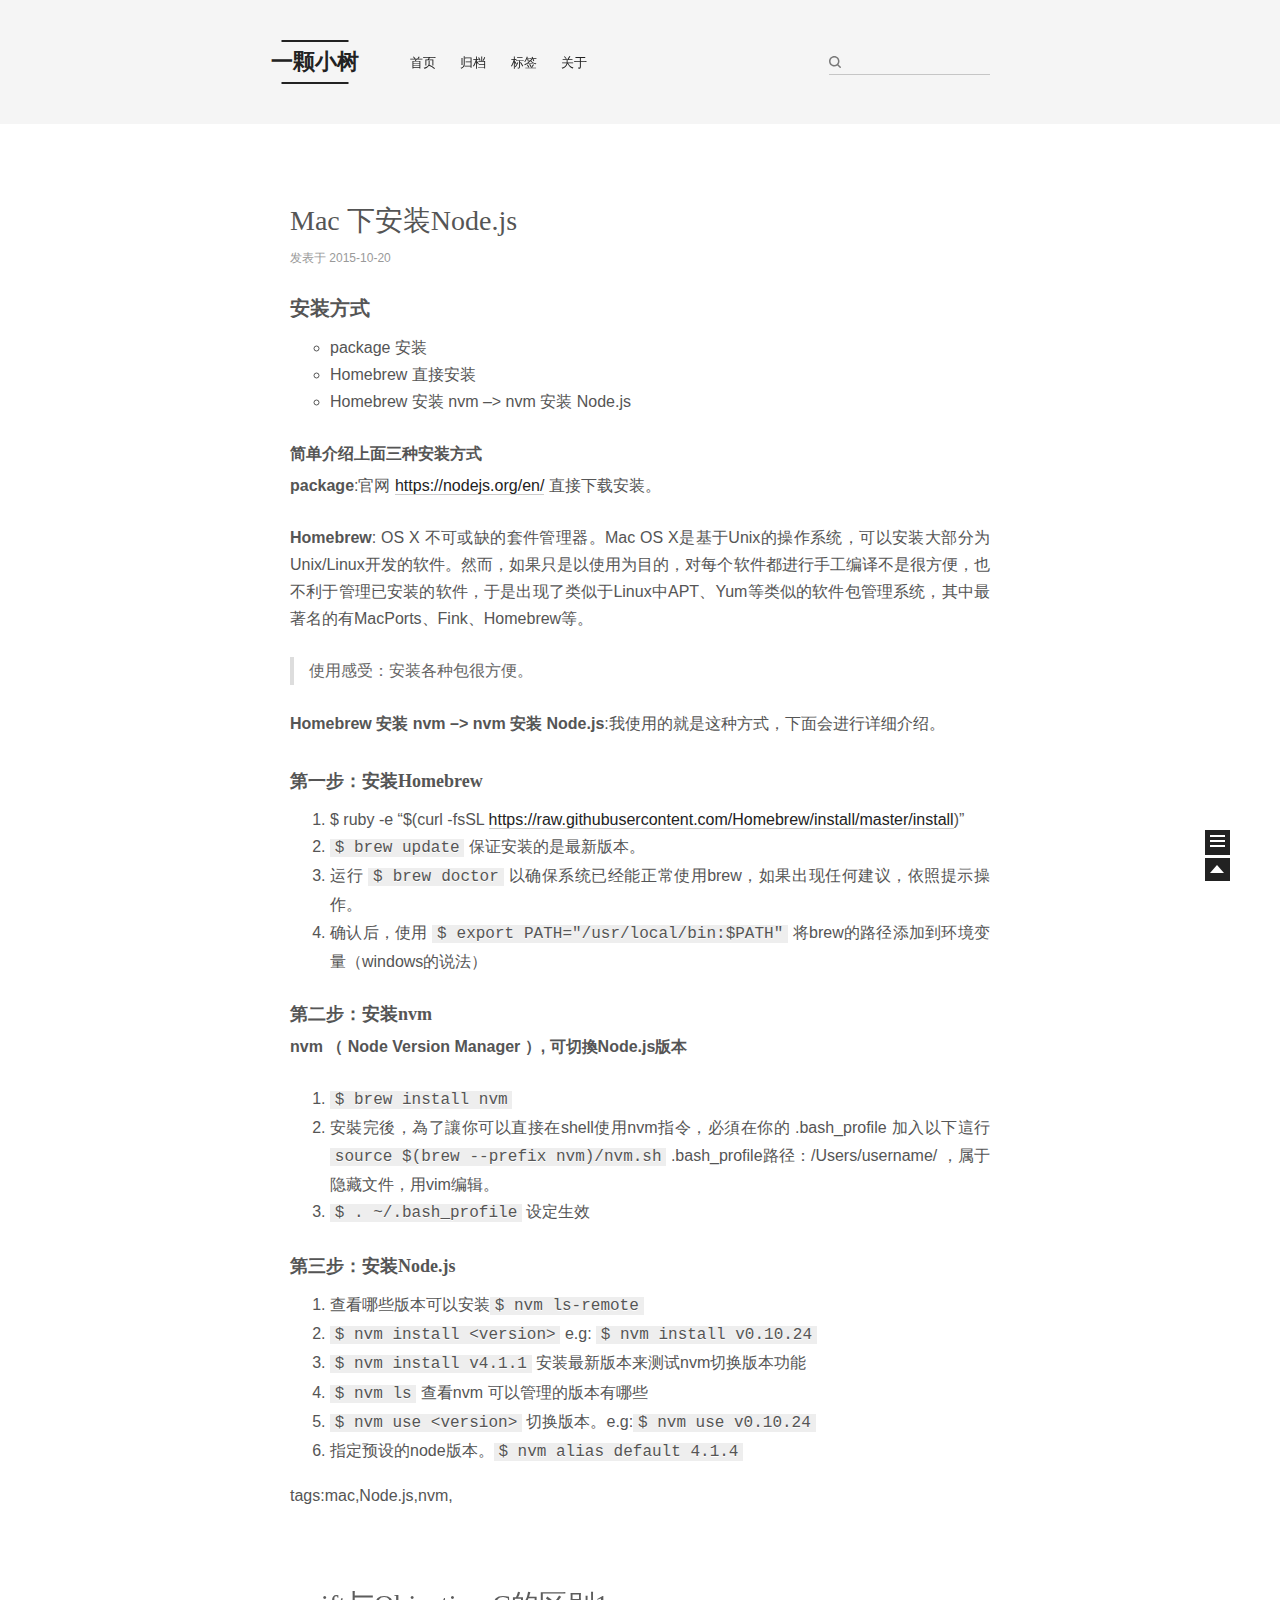
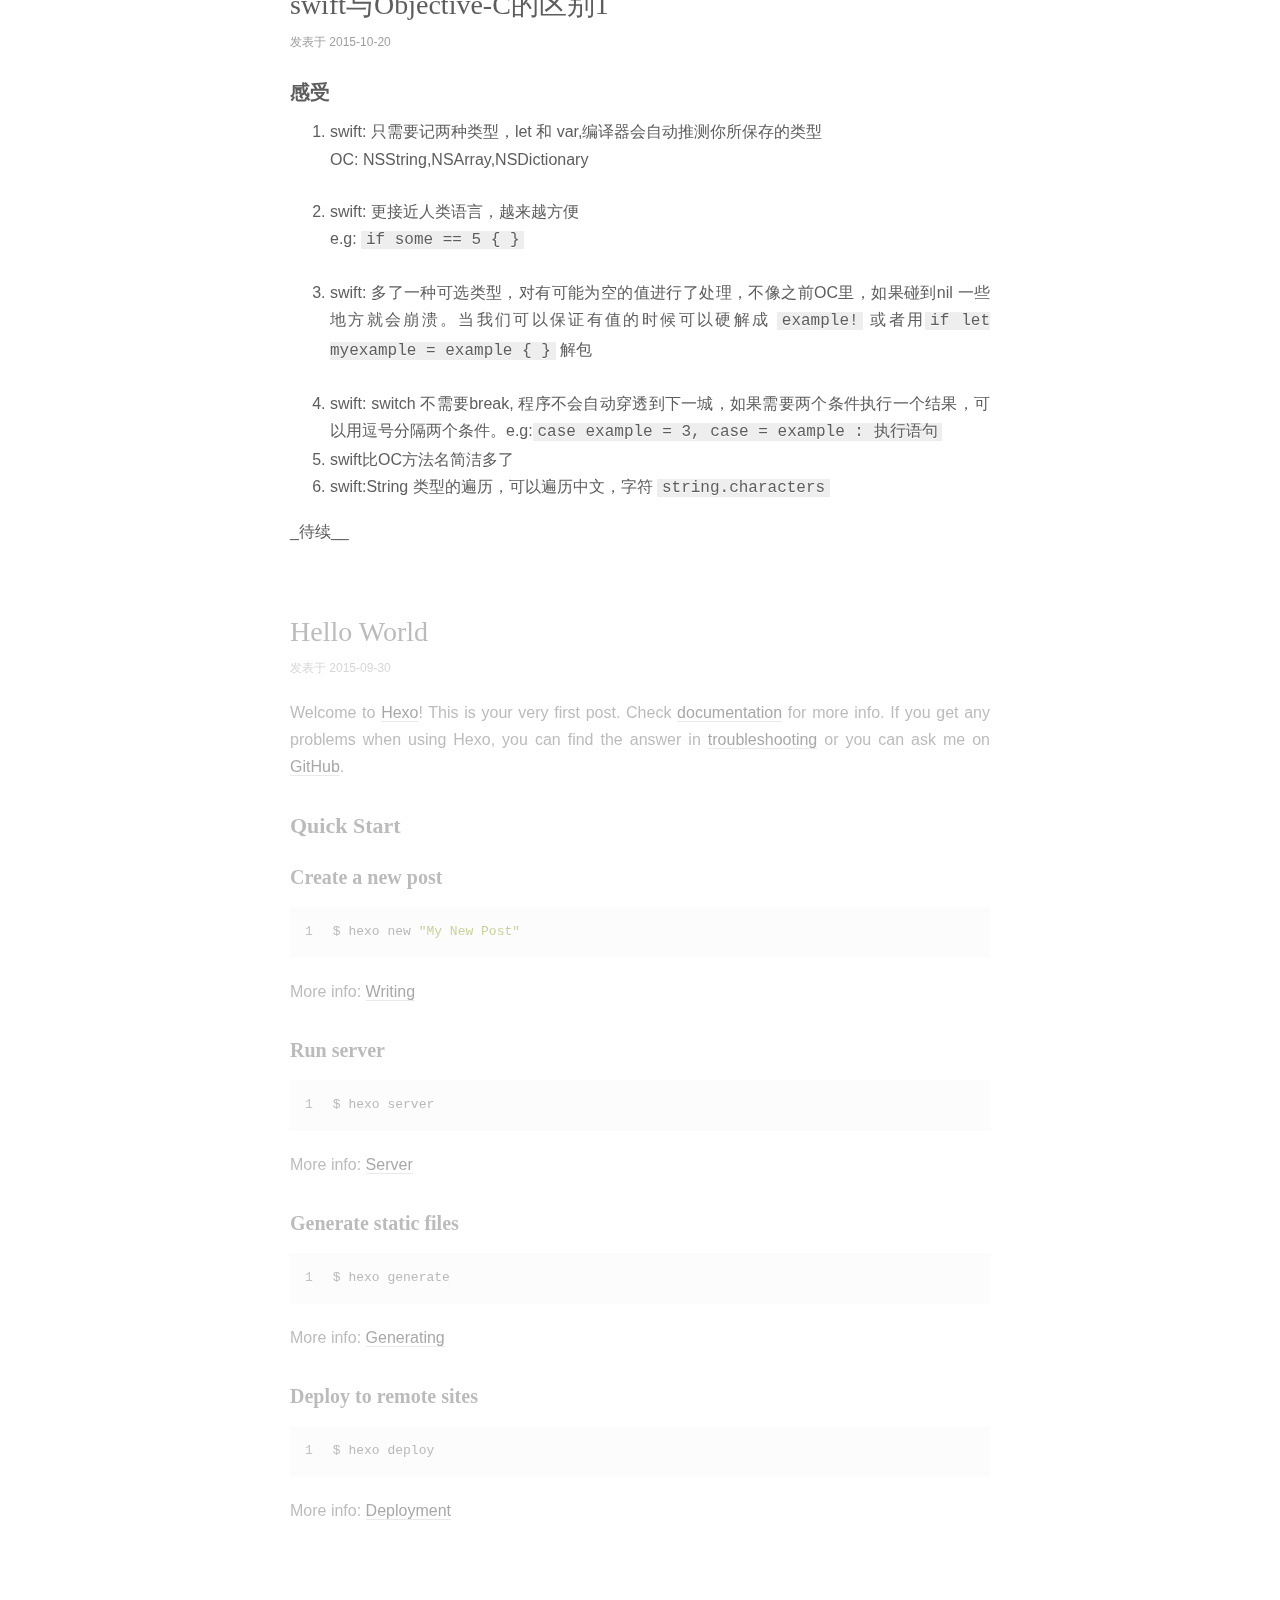
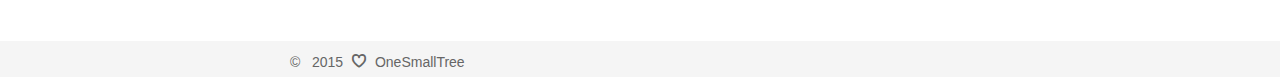
<file: index.html>
<!doctype html>
<html class="theme-next use-motion theme-next-mist">
<head>
  

<meta charset="UTF-8"/>
<meta http-equiv="X-UA-Compatible" content="IE=edge,chrome=1" />
<meta name="viewport" content="width=device-width, initial-scale=1, maximum-scale=1"/>


<meta http-equiv="Cache-Control" content="no-transform" />
<meta http-equiv="Cache-Control" content="no-siteapp" />








  <link rel="stylesheet" type="text/css" href="/vendors/fancybox/source/jquery.fancybox.css?v=2.1.5"/>




<link rel="stylesheet" type="text/css" href="/css/main.css?v=0.4.5.1"/>


    <meta name="description" content="记录，分享" />



  <meta name="keywords" content="Hexo,next" />





  <link rel="shorticon icon" type="image/x-icon" href="/favicon.ico?v=0.4.5.1" />


<meta name="description" content="记录，分享">
<meta property="og:type" content="website">
<meta property="og:title" content="一颗小树">
<meta property="og:url" content="http://yoursite.com/index.html">
<meta property="og:site_name" content="一颗小树">
<meta property="og:description" content="记录，分享">
<meta name="twitter:card" content="summary">
<meta name="twitter:title" content="一颗小树">
<meta name="twitter:description" content="记录，分享">


<script type="text/javascript" id="hexo.configuration">
  var CONFIG = {
    scheme: 'Mist',
    sidebar: 'post'
  };
</script>

  <title> 一颗小树 </title>
</head>

<body itemscope itemtype="http://schema.org/WebPage" lang="zh-Hans">

  <!--[if lte IE 8]>
  <div style=' clear: both; height: 59px; padding:0 0 0 15px; position: relative;margin:0 auto;'>
    <a href="http://windows.microsoft.com/en-US/internet-explorer/products/ie/home?ocid=ie6_countdown_bannercode">
      <img src="http://7u2nvr.com1.z0.glb.clouddn.com/picouterie.jpg" border="0" height="42" width="820"
           alt="You are using an outdated browser. For a faster, safer browsing experience, upgrade for free today or use other browser ,like chrome firefox safari."
           style='margin-left:auto;margin-right:auto;display: block;'/>
    </a>
  </div>
<![endif]-->
  



  <div class="container one-column 
   page-home 
">
    <div class="headband"></div>

    <header id="header" class="header" itemscope itemtype="http://schema.org/WPHeader">
      <div class="header-inner"><h1 class="site-meta">
  <span class="logo-line-before"><i></i></span>
  <a href="/" class="brand" rel="start">
      <span class="logo">
        <i class="icon-next-logo"></i>
      </span>
      <span class="site-title">一颗小树</span>
  </a>
  <span class="logo-line-after"><i></i></span>
</h1>

<div class="site-nav-toggle">
  <button>
    <span class="btn-bar"></span>
    <span class="btn-bar"></span>
    <span class="btn-bar"></span>
  </button>
</div>

<nav class="site-nav">
  

  
    <ul id="menu" class="menu menu-left">
      
        
        <li class="menu-item menu-item-home">
          <a href="/" rel="section">
            <i class="menu-item-icon icon-next-home"></i> <br />
            首页
          </a>
        </li>
      
        
        <li class="menu-item menu-item-archives">
          <a href="/archives" rel="section">
            <i class="menu-item-icon icon-next-archives"></i> <br />
            归档
          </a>
        </li>
      
        
        <li class="menu-item menu-item-tags">
          <a href="/tags" rel="section">
            <i class="menu-item-icon icon-next-tags"></i> <br />
            标签
          </a>
        </li>
      
        
        <li class="menu-item menu-item-about">
          <a href="/about" rel="section">
            <i class="menu-item-icon icon-next-about"></i> <br />
            关于
          </a>
        </li>
      

      
      
    </ul>
  

  
    <div class="site-search">
      
  
  <form class="site-search-form">
    <input type="text" id="st-search-input" class="st-search-input st-default-search-input" />
  </form>


<script type="text/javascript">
  (function(w,d,t,u,n,s,e){w['SwiftypeObject']=n;w[n]=w[n]||function(){
    (w[n].q=w[n].q||[]).push(arguments);};s=d.createElement(t);
    e=d.getElementsByTagName(t)[0];s.async=1;s.src=u;e.parentNode.insertBefore(s,e);
  })(window,document,'script','//s.swiftypecdn.com/install/v2/st.js','_st');

  _st('install', 'PS7CQ11iemAaKE9h5SQ5','2.0.0');
</script>



    </div>
  
</nav>

 </div>
    </header>

    <main id="main" class="main">
      <div class="main-inner">
        <div id="content" class="content"> 
  <section id="posts" class="posts-expand">
    
      

  <article class="post post-type-normal " itemscope itemtype="http://schema.org/Article">
    <header class="post-header">

      
      
        <h1 class="post-title" itemprop="name headline">
          
          
            
              <a class="post-title-link" href="/2015/10/20/第一篇文章/" itemprop="url">
                Mac 下安装Node.js
              </a>
            
          
        </h1>
      

      <div class="post-meta">
        <span class="post-time">
          发表于
          <time itemprop="dateCreated" datetime="2015-10-20T11:33:27+08:00" content="2015-10-20">
            2015-10-20
          </time>
        </span>

        

        
          
        
      </div>
    </header>

    <div class="post-body">

      
      

      
        
          <span itemprop="articleBody"><h3 id="安装方式">安装方式</h3><ul>
<li>package 安装</li>
<li>Homebrew 直接安装</li>
<li>Homebrew 安装 nvm –&gt; nvm 安装 Node.js</li>
</ul>
<h5 id="简单介绍上面三种安装方式">简单介绍上面三种安装方式</h5><p><strong>package</strong>:官网 <a href="https://nodejs.org/en/" target="_blank" rel="external">https://nodejs.org/en/</a> 直接下载安装。</p>
<p><strong>Homebrew</strong>: OS X 不可或缺的套件管理器。Mac OS X是基于Unix的操作系统，可以安装大部分为Unix/Linux开发的软件。然而，如果只是以使用为目的，对每个软件都进行手工编译不是很方便，也不利于管理已安装的软件，于是出现了类似于Linux中APT、Yum等类似的软件包管理系统，其中最著名的有MacPorts、Fink、Homebrew等。</p>
<blockquote>
<p>使用感受：安装各种包很方便。</p>
</blockquote>
<p><strong>Homebrew 安装 nvm –&gt; nvm 安装 Node.js</strong>:我使用的就是这种方式，下面会进行详细介绍。</p>
<h4 id="第一步：安装Homebrew">第一步：安装Homebrew</h4><ol>
<li>$ ruby -e “$(curl -fsSL <a href="https://raw.githubusercontent.com/Homebrew/install/master/install" target="_blank" rel="external">https://raw.githubusercontent.com/Homebrew/install/master/install</a>)”</li>
<li><code>$ brew update</code> 保证安装的是最新版本。</li>
<li>运行 <code>$ brew doctor</code> 以确保系统已经能正常使用brew，如果出现任何建议，依照提示操作。</li>
<li>确认后，使用 <code>$ export PATH=&quot;/usr/local/bin:$PATH&quot;</code> 将brew的路径添加到环境变量（windows的说法）</li>
</ol>
<h4 id="第二步：安装nvm">第二步：安装nvm</h4><p><strong>nvm （ Node Version Manager ）, 可切換Node.js版本</strong></p>
<ol>
<li><code>$ brew install nvm</code></li>
<li>安裝完後，為了讓你可以直接在shell使用nvm指令，必須在你的 .bash_profile 加入以下這行<code>source $(brew --prefix nvm)/nvm.sh</code> .bash_profile路径：/Users/username/ ，属于隐藏文件，用vim编辑。</li>
<li><code>$ . ~/.bash_profile</code> 设定生效</li>
</ol>
<h4 id="第三步：安装Node-js">第三步：安装Node.js</h4><ol>
<li>查看哪些版本可以安装<code>$ nvm ls-remote</code></li>
<li><code>$ nvm install &lt;version&gt;</code> e.g: <code>$ nvm install v0.10.24</code></li>
<li><code>$ nvm install v4.1.1</code> 安装最新版本来测试nvm切换版本功能</li>
<li><code>$ nvm ls</code> 查看nvm 可以管理的版本有哪些</li>
<li><code>$ nvm use &lt;version&gt;</code> 切换版本。e.g:<code>$ nvm use v0.10.24</code></li>
<li>指定预设的node版本。<code>$ nvm alias default 4.1.4</code></li>
</ol>
<p>tags:mac,Node.js,nvm,</p>
</span>
        
      
    </div>

    <footer class="post-footer">
      

      

      
      
        <div class="post-eof"></div>
      
    </footer>
  </article>


    
      

  <article class="post post-type-normal " itemscope itemtype="http://schema.org/Article">
    <header class="post-header">

      
      
        <h1 class="post-title" itemprop="name headline">
          
          
            
              <a class="post-title-link" href="/2015/10/20/swift与Objective-C的区别1/" itemprop="url">
                swift与Objective-C的区别1
              </a>
            
          
        </h1>
      

      <div class="post-meta">
        <span class="post-time">
          发表于
          <time itemprop="dateCreated" datetime="2015-10-20T11:32:42+08:00" content="2015-10-20">
            2015-10-20
          </time>
        </span>

        

        
          
        
      </div>
    </header>

    <div class="post-body">

      
      

      
        
          <span itemprop="articleBody"><h3 id="感受">感受</h3><ol>
<li><p>swift: 只需要记两种类型，let 和 var,编译器会自动推测你所保存的类型<br>OC: NSString,NSArray,NSDictionary</p>
</li>
<li><p>swift: 更接近人类语言，越来越方便<br>e.g: <code>if some == 5 { }</code></p>
</li>
<li><p>swift: 多了一种可选类型，对有可能为空的值进行了处理，不像之前OC里，如果碰到nil 一些地方就会崩溃。当我们可以保证有值的时候可以硬解成 <code>example!</code> 或者用<code>if let myexample = example { }</code> 解包</p>
</li>
<li>swift: switch 不需要break, 程序不会自动穿透到下一城，如果需要两个条件执行一个结果，可以用逗号分隔两个条件。e.g:<code>case example = 3, case = example : 执行语句</code></li>
<li>swift比OC方法名简洁多了</li>
<li>swift:String 类型的遍历，可以遍历中文，字符 <code>string.characters</code></li>
</ol>
<p>_待续__</p>
</span>
        
      
    </div>

    <footer class="post-footer">
      

      

      
      
        <div class="post-eof"></div>
      
    </footer>
  </article>


    
      

  <article class="post post-type-normal " itemscope itemtype="http://schema.org/Article">
    <header class="post-header">

      
      
        <h1 class="post-title" itemprop="name headline">
          
          
            
              <a class="post-title-link" href="/2015/09/30/hello-world/" itemprop="url">
                Hello World
              </a>
            
          
        </h1>
      

      <div class="post-meta">
        <span class="post-time">
          发表于
          <time itemprop="dateCreated" datetime="2015-09-30T14:57:12+08:00" content="2015-09-30">
            2015-09-30
          </time>
        </span>

        

        
          
        
      </div>
    </header>

    <div class="post-body">

      
      

      
        
          <span itemprop="articleBody"><p>Welcome to <a href="http://hexo.io/" target="_blank" rel="external">Hexo</a>! This is your very first post. Check <a href="http://hexo.io/docs/" target="_blank" rel="external">documentation</a> for more info. If you get any problems when using Hexo, you can find the answer in <a href="http://hexo.io/docs/troubleshooting.html" target="_blank" rel="external">troubleshooting</a> or you can ask me on <a href="https://github.com/hexojs/hexo/issues" target="_blank" rel="external">GitHub</a>.</p>
<h2 id="Quick_Start">Quick Start</h2><h3 id="Create_a_new_post">Create a new post</h3><figure class="highlight bash"><table><tr><td class="gutter"><pre><span class="line">1</span><br></pre></td><td class="code"><pre><span class="line">$ hexo new <span class="string">"My New Post"</span></span><br></pre></td></tr></table></figure>
<p>More info: <a href="http://hexo.io/docs/writing.html" target="_blank" rel="external">Writing</a></p>
<h3 id="Run_server">Run server</h3><figure class="highlight bash"><table><tr><td class="gutter"><pre><span class="line">1</span><br></pre></td><td class="code"><pre><span class="line">$ hexo server</span><br></pre></td></tr></table></figure>
<p>More info: <a href="http://hexo.io/docs/server.html" target="_blank" rel="external">Server</a></p>
<h3 id="Generate_static_files">Generate static files</h3><figure class="highlight bash"><table><tr><td class="gutter"><pre><span class="line">1</span><br></pre></td><td class="code"><pre><span class="line">$ hexo generate</span><br></pre></td></tr></table></figure>
<p>More info: <a href="http://hexo.io/docs/generating.html" target="_blank" rel="external">Generating</a></p>
<h3 id="Deploy_to_remote_sites">Deploy to remote sites</h3><figure class="highlight bash"><table><tr><td class="gutter"><pre><span class="line">1</span><br></pre></td><td class="code"><pre><span class="line">$ hexo deploy</span><br></pre></td></tr></table></figure>
<p>More info: <a href="http://hexo.io/docs/deployment.html" target="_blank" rel="external">Deployment</a></p>
</span>
        
      
    </div>

    <footer class="post-footer">
      

      

      
      
        <div class="post-eof"></div>
      
    </footer>
  </article>


    
  </section>

  
 </div>

        

        
      </div>

      
  
  <div class="sidebar-toggle">
    <div class="sidebar-toggle-line-wrap">
      <span class="sidebar-toggle-line sidebar-toggle-line-first"></span>
      <span class="sidebar-toggle-line sidebar-toggle-line-middle"></span>
      <span class="sidebar-toggle-line sidebar-toggle-line-last"></span>
    </div>
  </div>

  <aside id="sidebar" class="sidebar">
    <div class="sidebar-inner">

      

      <section class="site-overview">
        <div class="site-author motion-element" itemprop="author" itemscope itemtype="http://schema.org/Person">
          <img class="site-author-image" src="/uploads/images/avatar.png" alt="OneSmallTree" itemprop="image"/>
          <p class="site-author-name" itemprop="name">OneSmallTree</p>
        </div>
        <p class="site-description motion-element" itemprop="description">记录，分享</p>
        <nav class="site-state motion-element">
          <div class="site-state-item site-state-posts">
            <a href="/archives">
              <span class="site-state-item-count">3</span>
              <span class="site-state-item-name">日志</span>
            </a>
          </div>

          <div class="site-state-item site-state-categories">
            
              <span class="site-state-item-count">0</span>
              <span class="site-state-item-name">分类</span>
              
          </div>

          <div class="site-state-item site-state-tags">
            <a href="/tags">
              <span class="site-state-item-count">0</span>
              <span class="site-state-item-name">标签</span>
              </a>
          </div>

        </nav>

        

        <div class="links-of-author motion-element">
          
        </div>

        
        

        <div class="links-of-author motion-element">
          
        </div>

      </section>

      

    </div>
  </aside>


    </main>

    <footer id="footer" class="footer">
      <div class="footer-inner"> <div class="copyright" >
  
  &copy; &nbsp; 
  <span itemprop="copyrightYear">2015</span>
  <span class="with-love">
    <i class="icon-next-heart"></i>
  </span>
  <span class="author" itemprop="copyrightHolder">OneSmallTree</span>
</div>

<div class="powered-by">
  由 <a class="theme-link" href="http://hexo.io">Hexo</a> 强力驱动
</div>

<div class="theme-info">
  主题 -
  <a class="theme-link" href="https://github.com/iissnan/hexo-theme-next">
    NexT.Mist
  </a>
</div>


 </div>
    </footer>

    <div class="back-to-top"></div>
  </div>

  <script type="text/javascript" src="/vendors/jquery/index.js?v=2.1.3"></script>

  
  
  
    
    

  


  
  
  <script type="text/javascript" src="/vendors/fancybox/source/jquery.fancybox.pack.js"></script>
  <script type="text/javascript" src="/js/fancy-box.js?v=0.4.5.1"></script>


  <script type="text/javascript" src="/js/helpers.js?v=0.4.5.1"></script>
  

  <script type="text/javascript" src="/vendors/velocity/velocity.min.js"></script>
  <script type="text/javascript" src="/vendors/velocity/velocity.ui.min.js"></script>

  <script type="text/javascript" src="/js/motion_global.js?v=0.4.5.1" id="motion.global"></script>




  <script type="text/javascript" src="/js/nav-toggle.js?v=0.4.5.1"></script>
  <script type="text/javascript" src="/vendors/fastclick/lib/fastclick.min.js?v=1.0.6"></script>

  

  <script type="text/javascript">
    $(document).ready(function () {
      if (CONFIG.sidebar === 'always') {
        displaySidebar();
      }
      if (isMobile()) {
        FastClick.attach(document.body);
      }
    });
  </script>

  

  
  

  
  <script type="text/javascript" src="/js/lazyload.js"></script>
  <script type="text/javascript">
    $(function () {
      $("#posts").find('img').lazyload({
        placeholder: "/images/loading.gif",
        effect: "fadeIn"
      });
    });
  </script>
</body>
</html>
</file>
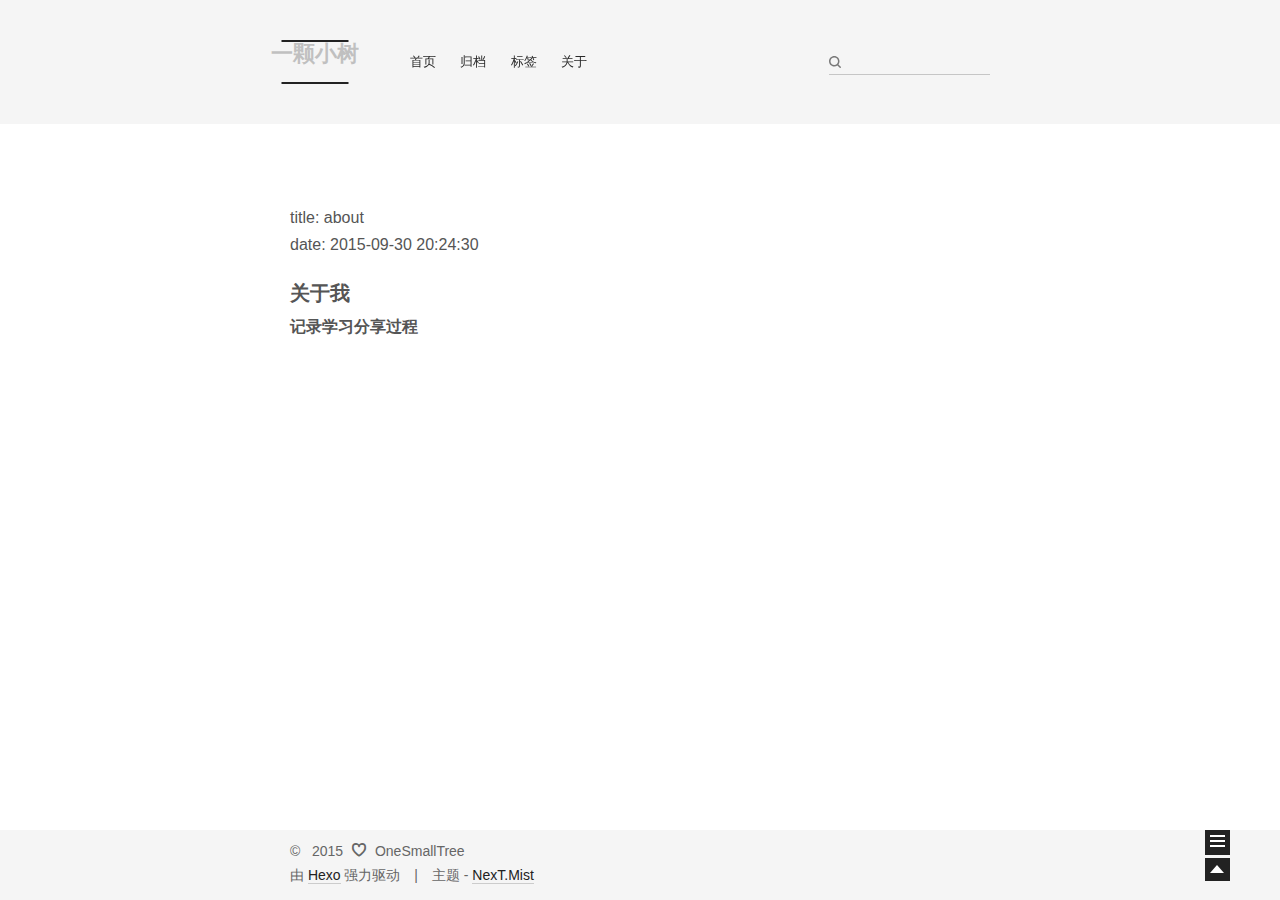
<file: about/index.html>
<!doctype html>
<html class="theme-next use-motion theme-next-mist">
<head>
  

<meta charset="UTF-8"/>
<meta http-equiv="X-UA-Compatible" content="IE=edge,chrome=1" />
<meta name="viewport" content="width=device-width, initial-scale=1, maximum-scale=1"/>


<meta http-equiv="Cache-Control" content="no-transform" />
<meta http-equiv="Cache-Control" content="no-siteapp" />








  <link rel="stylesheet" type="text/css" href="/vendors/fancybox/source/jquery.fancybox.css?v=2.1.5"/>




<link rel="stylesheet" type="text/css" href="/css/main.css?v=0.4.5.1"/>


    <meta name="description" content="记录，分享" />



  <meta name="keywords" content="Hexo,next" />





  <link rel="shorticon icon" type="image/x-icon" href="/favicon.ico?v=0.4.5.1" />


<meta name="description" content="title: aboutdate: 2015-09-30 20:24:30
关于我记录学习分享过程">
<meta property="og:type" content="website">
<meta property="og:title" content="一颗小树">
<meta property="og:url" content="http://yoursite.com/about/index.html">
<meta property="og:site_name" content="一颗小树">
<meta property="og:description" content="title: aboutdate: 2015-09-30 20:24:30
关于我记录学习分享过程">
<meta property="og:updated_time" content="2015-09-30T13:42:41.000Z">
<meta name="twitter:card" content="summary">
<meta name="twitter:title" content="一颗小树">
<meta name="twitter:description" content="title: aboutdate: 2015-09-30 20:24:30
关于我记录学习分享过程">


<script type="text/javascript" id="hexo.configuration">
  var CONFIG = {
    scheme: 'Mist',
    sidebar: 'post'
  };
</script>

  <title>
  

  
     | 一颗小树
  
</title>
</head>

<body itemscope itemtype="http://schema.org/WebPage" lang="zh-Hans">

  <!--[if lte IE 8]>
  <div style=' clear: both; height: 59px; padding:0 0 0 15px; position: relative;margin:0 auto;'>
    <a href="http://windows.microsoft.com/en-US/internet-explorer/products/ie/home?ocid=ie6_countdown_bannercode">
      <img src="http://7u2nvr.com1.z0.glb.clouddn.com/picouterie.jpg" border="0" height="42" width="820"
           alt="You are using an outdated browser. For a faster, safer browsing experience, upgrade for free today or use other browser ,like chrome firefox safari."
           style='margin-left:auto;margin-right:auto;display: block;'/>
    </a>
  </div>
<![endif]-->
  



  <div class="container one-column ">
    <div class="headband"></div>

    <header id="header" class="header" itemscope itemtype="http://schema.org/WPHeader">
      <div class="header-inner"><h1 class="site-meta">
  <span class="logo-line-before"><i></i></span>
  <a href="/" class="brand" rel="start">
      <span class="logo">
        <i class="icon-next-logo"></i>
      </span>
      <span class="site-title">一颗小树</span>
  </a>
  <span class="logo-line-after"><i></i></span>
</h1>

<div class="site-nav-toggle">
  <button>
    <span class="btn-bar"></span>
    <span class="btn-bar"></span>
    <span class="btn-bar"></span>
  </button>
</div>

<nav class="site-nav">
  

  
    <ul id="menu" class="menu menu-left">
      
        
        <li class="menu-item menu-item-home">
          <a href="/" rel="section">
            <i class="menu-item-icon icon-next-home"></i> <br />
            首页
          </a>
        </li>
      
        
        <li class="menu-item menu-item-archives">
          <a href="/archives" rel="section">
            <i class="menu-item-icon icon-next-archives"></i> <br />
            归档
          </a>
        </li>
      
        
        <li class="menu-item menu-item-tags">
          <a href="/tags" rel="section">
            <i class="menu-item-icon icon-next-tags"></i> <br />
            标签
          </a>
        </li>
      
        
        <li class="menu-item menu-item-about">
          <a href="/about" rel="section">
            <i class="menu-item-icon icon-next-about"></i> <br />
            关于
          </a>
        </li>
      

      
      
    </ul>
  

  
    <div class="site-search">
      
  
  <form class="site-search-form">
    <input type="text" id="st-search-input" class="st-search-input st-default-search-input" />
  </form>


<script type="text/javascript">
  (function(w,d,t,u,n,s,e){w['SwiftypeObject']=n;w[n]=w[n]||function(){
    (w[n].q=w[n].q||[]).push(arguments);};s=d.createElement(t);
    e=d.getElementsByTagName(t)[0];s.async=1;s.src=u;e.parentNode.insertBefore(s,e);
  })(window,document,'script','//s.swiftypecdn.com/install/v2/st.js','_st');

  _st('install', 'PS7CQ11iemAaKE9h5SQ5','2.0.0');
</script>



    </div>
  
</nav>

 </div>
    </header>

    <main id="main" class="main">
      <div class="main-inner">
        <div id="content" class="content"> 

  <div id="posts" class="posts-expand">
    
    
      <p>title: about<br>date: 2015-09-30 20:24:30</p>
<h3 id="关于我">关于我</h3><p><strong>记录学习分享过程</strong></p>

    
  </div>

 </div>

        

        
          <div class="comments" id="comments">
            
          </div>
        
      </div>

      
  
  <div class="sidebar-toggle">
    <div class="sidebar-toggle-line-wrap">
      <span class="sidebar-toggle-line sidebar-toggle-line-first"></span>
      <span class="sidebar-toggle-line sidebar-toggle-line-middle"></span>
      <span class="sidebar-toggle-line sidebar-toggle-line-last"></span>
    </div>
  </div>

  <aside id="sidebar" class="sidebar">
    <div class="sidebar-inner">

      

      <section class="site-overview">
        <div class="site-author motion-element" itemprop="author" itemscope itemtype="http://schema.org/Person">
          <img class="site-author-image" src="/uploads/images/avatar.png" alt="OneSmallTree" itemprop="image"/>
          <p class="site-author-name" itemprop="name">OneSmallTree</p>
        </div>
        <p class="site-description motion-element" itemprop="description">记录，分享</p>
        <nav class="site-state motion-element">
          <div class="site-state-item site-state-posts">
            <a href="/archives">
              <span class="site-state-item-count">3</span>
              <span class="site-state-item-name">日志</span>
            </a>
          </div>

          <div class="site-state-item site-state-categories">
            
              <span class="site-state-item-count">0</span>
              <span class="site-state-item-name">分类</span>
              
          </div>

          <div class="site-state-item site-state-tags">
            <a href="/tags">
              <span class="site-state-item-count">0</span>
              <span class="site-state-item-name">标签</span>
              </a>
          </div>

        </nav>

        

        <div class="links-of-author motion-element">
          
        </div>

        
        

        <div class="links-of-author motion-element">
          
        </div>

      </section>

      

    </div>
  </aside>


    </main>

    <footer id="footer" class="footer">
      <div class="footer-inner"> <div class="copyright" >
  
  &copy; &nbsp; 
  <span itemprop="copyrightYear">2015</span>
  <span class="with-love">
    <i class="icon-next-heart"></i>
  </span>
  <span class="author" itemprop="copyrightHolder">OneSmallTree</span>
</div>

<div class="powered-by">
  由 <a class="theme-link" href="http://hexo.io">Hexo</a> 强力驱动
</div>

<div class="theme-info">
  主题 -
  <a class="theme-link" href="https://github.com/iissnan/hexo-theme-next">
    NexT.Mist
  </a>
</div>


 </div>
    </footer>

    <div class="back-to-top"></div>
  </div>

  <script type="text/javascript" src="/vendors/jquery/index.js?v=2.1.3"></script>

  
  
  
    
    

  


  
  
  <script type="text/javascript" src="/vendors/fancybox/source/jquery.fancybox.pack.js"></script>
  <script type="text/javascript" src="/js/fancy-box.js?v=0.4.5.1"></script>


  <script type="text/javascript" src="/js/helpers.js?v=0.4.5.1"></script>
  

  <script type="text/javascript" src="/vendors/velocity/velocity.min.js"></script>
  <script type="text/javascript" src="/vendors/velocity/velocity.ui.min.js"></script>

  <script type="text/javascript" src="/js/motion_global.js?v=0.4.5.1" id="motion.global"></script>




  <script type="text/javascript" src="/js/nav-toggle.js?v=0.4.5.1"></script>
  <script type="text/javascript" src="/vendors/fastclick/lib/fastclick.min.js?v=1.0.6"></script>

  

  <script type="text/javascript">
    $(document).ready(function () {
      if (CONFIG.sidebar === 'always') {
        displaySidebar();
      }
      if (isMobile()) {
        FastClick.attach(document.body);
      }
    });
  </script>

  

  
  

  
  <script type="text/javascript" src="/js/lazyload.js"></script>
  <script type="text/javascript">
    $(function () {
      $("#posts").find('img').lazyload({
        placeholder: "/images/loading.gif",
        effect: "fadeIn"
      });
    });
  </script>
</body>
</html>
</file>
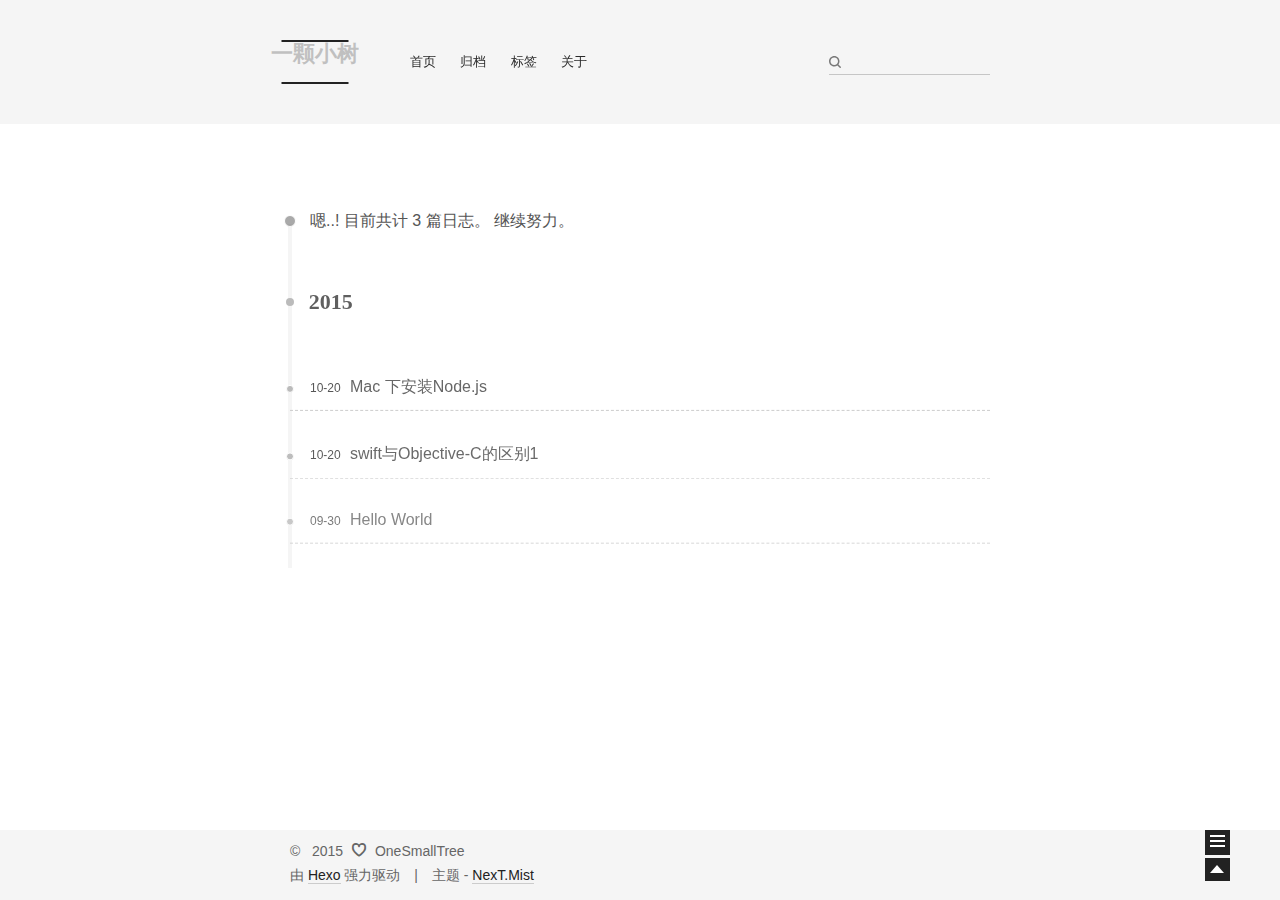
<file: archives/index.html>
<!doctype html>
<html class="theme-next use-motion theme-next-mist">
<head>
  

<meta charset="UTF-8"/>
<meta http-equiv="X-UA-Compatible" content="IE=edge,chrome=1" />
<meta name="viewport" content="width=device-width, initial-scale=1, maximum-scale=1"/>


<meta http-equiv="Cache-Control" content="no-transform" />
<meta http-equiv="Cache-Control" content="no-siteapp" />








  <link rel="stylesheet" type="text/css" href="/vendors/fancybox/source/jquery.fancybox.css?v=2.1.5"/>




<link rel="stylesheet" type="text/css" href="/css/main.css?v=0.4.5.1"/>


    <meta name="description" content="记录，分享" />



  <meta name="keywords" content="Hexo,next" />





  <link rel="shorticon icon" type="image/x-icon" href="/favicon.ico?v=0.4.5.1" />


<meta name="description" content="记录，分享">
<meta property="og:type" content="website">
<meta property="og:title" content="一颗小树">
<meta property="og:url" content="http://yoursite.com/archives/index.html">
<meta property="og:site_name" content="一颗小树">
<meta property="og:description" content="记录，分享">
<meta name="twitter:card" content="summary">
<meta name="twitter:title" content="一颗小树">
<meta name="twitter:description" content="记录，分享">


<script type="text/javascript" id="hexo.configuration">
  var CONFIG = {
    scheme: 'Mist',
    sidebar: 'post'
  };
</script>

  <title> 归档 | 一颗小树 </title>
</head>

<body itemscope itemtype="http://schema.org/WebPage" lang="zh-Hans">

  <!--[if lte IE 8]>
  <div style=' clear: both; height: 59px; padding:0 0 0 15px; position: relative;margin:0 auto;'>
    <a href="http://windows.microsoft.com/en-US/internet-explorer/products/ie/home?ocid=ie6_countdown_bannercode">
      <img src="http://7u2nvr.com1.z0.glb.clouddn.com/picouterie.jpg" border="0" height="42" width="820"
           alt="You are using an outdated browser. For a faster, safer browsing experience, upgrade for free today or use other browser ,like chrome firefox safari."
           style='margin-left:auto;margin-right:auto;display: block;'/>
    </a>
  </div>
<![endif]-->
  



  <div class="container one-column  page-archive ">
    <div class="headband"></div>

    <header id="header" class="header" itemscope itemtype="http://schema.org/WPHeader">
      <div class="header-inner"><h1 class="site-meta">
  <span class="logo-line-before"><i></i></span>
  <a href="/" class="brand" rel="start">
      <span class="logo">
        <i class="icon-next-logo"></i>
      </span>
      <span class="site-title">一颗小树</span>
  </a>
  <span class="logo-line-after"><i></i></span>
</h1>

<div class="site-nav-toggle">
  <button>
    <span class="btn-bar"></span>
    <span class="btn-bar"></span>
    <span class="btn-bar"></span>
  </button>
</div>

<nav class="site-nav">
  

  
    <ul id="menu" class="menu menu-left">
      
        
        <li class="menu-item menu-item-home">
          <a href="/" rel="section">
            <i class="menu-item-icon icon-next-home"></i> <br />
            首页
          </a>
        </li>
      
        
        <li class="menu-item menu-item-archives">
          <a href="/archives" rel="section">
            <i class="menu-item-icon icon-next-archives"></i> <br />
            归档
          </a>
        </li>
      
        
        <li class="menu-item menu-item-tags">
          <a href="/tags" rel="section">
            <i class="menu-item-icon icon-next-tags"></i> <br />
            标签
          </a>
        </li>
      
        
        <li class="menu-item menu-item-about">
          <a href="/about" rel="section">
            <i class="menu-item-icon icon-next-about"></i> <br />
            关于
          </a>
        </li>
      

      
      
    </ul>
  

  
    <div class="site-search">
      
  
  <form class="site-search-form">
    <input type="text" id="st-search-input" class="st-search-input st-default-search-input" />
  </form>


<script type="text/javascript">
  (function(w,d,t,u,n,s,e){w['SwiftypeObject']=n;w[n]=w[n]||function(){
    (w[n].q=w[n].q||[]).push(arguments);};s=d.createElement(t);
    e=d.getElementsByTagName(t)[0];s.async=1;s.src=u;e.parentNode.insertBefore(s,e);
  })(window,document,'script','//s.swiftypecdn.com/install/v2/st.js','_st');

  _st('install', 'PS7CQ11iemAaKE9h5SQ5','2.0.0');
</script>



    </div>
  
</nav>

 </div>
    </header>

    <main id="main" class="main">
      <div class="main-inner">
        <div id="content" class="content"> 

  <section id="posts" class="posts-collapse">
    <span class="archive-move-on"></span>

    <span class="archive-page-counter">
      
      
      
        
      
      嗯..! 目前共计 3 篇日志。 继续努力。
    </span>

    

      
      
      

      
        
        <div class="collection-title">
          <h2 class="archive-year motion-element" id="archive-year-2015">2015</h2>
        </div>
      
      

      

  <article class="post post-type-normal"itemscope itemtype="http://schema.org/Article">
    <header class="post-header">

      <h1 class="post-title">
        
            <a class="post-title-link" href="/2015/10/20/第一篇文章/" itemprop="url">
              <span itemprop="name">Mac 下安装Node.js</span>
            </a>
        
      </h1>

      <div class="post-meta">
        <time class="post-time" datetime="2015-10-20T03:33:27.000Z" itemprop="dateCreated" content="2015-10-20"> 10-20 </time>
      </div>

    </header>
  </article>



    

      
      
      

      
      

      

  <article class="post post-type-normal"itemscope itemtype="http://schema.org/Article">
    <header class="post-header">

      <h1 class="post-title">
        
            <a class="post-title-link" href="/2015/10/20/swift与Objective-C的区别1/" itemprop="url">
              <span itemprop="name">swift与Objective-C的区别1</span>
            </a>
        
      </h1>

      <div class="post-meta">
        <time class="post-time" datetime="2015-10-20T03:32:42.000Z" itemprop="dateCreated" content="2015-10-20"> 10-20 </time>
      </div>

    </header>
  </article>



    

      
      
      

      
      

      

  <article class="post post-type-normal"itemscope itemtype="http://schema.org/Article">
    <header class="post-header">

      <h1 class="post-title">
        
            <a class="post-title-link" href="/2015/09/30/hello-world/" itemprop="url">
              <span itemprop="name">Hello World</span>
            </a>
        
      </h1>

      <div class="post-meta">
        <time class="post-time" datetime="2015-09-30T06:57:12.000Z" itemprop="dateCreated" content="2015-09-30"> 09-30 </time>
      </div>

    </header>
  </article>



    

  </section>

  

 </div>

        

        
      </div>

      
  
  <div class="sidebar-toggle">
    <div class="sidebar-toggle-line-wrap">
      <span class="sidebar-toggle-line sidebar-toggle-line-first"></span>
      <span class="sidebar-toggle-line sidebar-toggle-line-middle"></span>
      <span class="sidebar-toggle-line sidebar-toggle-line-last"></span>
    </div>
  </div>

  <aside id="sidebar" class="sidebar">
    <div class="sidebar-inner">

      

      <section class="site-overview">
        <div class="site-author motion-element" itemprop="author" itemscope itemtype="http://schema.org/Person">
          <img class="site-author-image" src="/uploads/images/avatar.png" alt="OneSmallTree" itemprop="image"/>
          <p class="site-author-name" itemprop="name">OneSmallTree</p>
        </div>
        <p class="site-description motion-element" itemprop="description">记录，分享</p>
        <nav class="site-state motion-element">
          <div class="site-state-item site-state-posts">
            <a href="/archives">
              <span class="site-state-item-count">3</span>
              <span class="site-state-item-name">日志</span>
            </a>
          </div>

          <div class="site-state-item site-state-categories">
            
              <span class="site-state-item-count">0</span>
              <span class="site-state-item-name">分类</span>
              
          </div>

          <div class="site-state-item site-state-tags">
            <a href="/tags">
              <span class="site-state-item-count">0</span>
              <span class="site-state-item-name">标签</span>
              </a>
          </div>

        </nav>

        

        <div class="links-of-author motion-element">
          
        </div>

        
        

        <div class="links-of-author motion-element">
          
        </div>

      </section>

      

    </div>
  </aside>


    </main>

    <footer id="footer" class="footer">
      <div class="footer-inner"> <div class="copyright" >
  
  &copy; &nbsp; 
  <span itemprop="copyrightYear">2015</span>
  <span class="with-love">
    <i class="icon-next-heart"></i>
  </span>
  <span class="author" itemprop="copyrightHolder">OneSmallTree</span>
</div>

<div class="powered-by">
  由 <a class="theme-link" href="http://hexo.io">Hexo</a> 强力驱动
</div>

<div class="theme-info">
  主题 -
  <a class="theme-link" href="https://github.com/iissnan/hexo-theme-next">
    NexT.Mist
  </a>
</div>


 </div>
    </footer>

    <div class="back-to-top"></div>
  </div>

  <script type="text/javascript" src="/vendors/jquery/index.js?v=2.1.3"></script>

  
  
  
    <script type="text/javascript">
      postMotionOptions = {stagger: 100, drag: true};
    </script>
  

  
    
    

  


  
  
  <script type="text/javascript" src="/vendors/fancybox/source/jquery.fancybox.pack.js"></script>
  <script type="text/javascript" src="/js/fancy-box.js?v=0.4.5.1"></script>


  <script type="text/javascript" src="/js/helpers.js?v=0.4.5.1"></script>
  

  <script type="text/javascript" src="/vendors/velocity/velocity.min.js"></script>
  <script type="text/javascript" src="/vendors/velocity/velocity.ui.min.js"></script>

  <script type="text/javascript" src="/js/motion_global.js?v=0.4.5.1" id="motion.global"></script>




  <script type="text/javascript" src="/js/nav-toggle.js?v=0.4.5.1"></script>
  <script type="text/javascript" src="/vendors/fastclick/lib/fastclick.min.js?v=1.0.6"></script>

  
  
    <script type="text/javascript" id="motion.page.archive">
      $('.archive-year').velocity('transition.slideLeftIn');
    </script>
  


  <script type="text/javascript">
    $(document).ready(function () {
      if (CONFIG.sidebar === 'always') {
        displaySidebar();
      }
      if (isMobile()) {
        FastClick.attach(document.body);
      }
    });
  </script>

  

  
  

  
  <script type="text/javascript" src="/js/lazyload.js"></script>
  <script type="text/javascript">
    $(function () {
      $("#posts").find('img').lazyload({
        placeholder: "/images/loading.gif",
        effect: "fadeIn"
      });
    });
  </script>
</body>
</html>
</file>
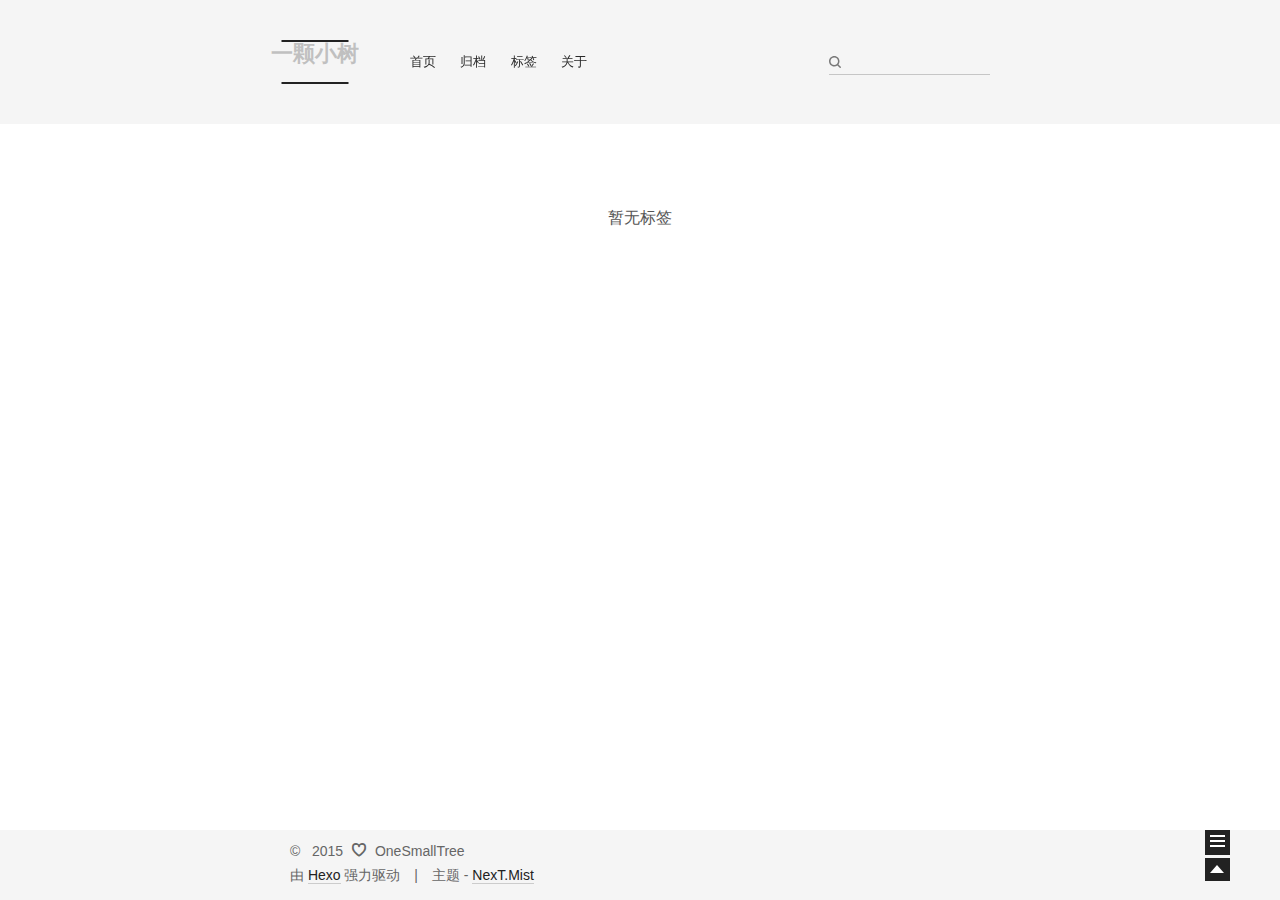
<file: tags/index.html>
<!doctype html>
<html class="theme-next use-motion theme-next-mist">
<head>
  

<meta charset="UTF-8"/>
<meta http-equiv="X-UA-Compatible" content="IE=edge,chrome=1" />
<meta name="viewport" content="width=device-width, initial-scale=1, maximum-scale=1"/>


<meta http-equiv="Cache-Control" content="no-transform" />
<meta http-equiv="Cache-Control" content="no-siteapp" />








  <link rel="stylesheet" type="text/css" href="/vendors/fancybox/source/jquery.fancybox.css?v=2.1.5"/>




<link rel="stylesheet" type="text/css" href="/css/main.css?v=0.4.5.1"/>


    <meta name="description" content="记录，分享" />



  <meta name="keywords" content="Hexo,next" />





  <link rel="shorticon icon" type="image/x-icon" href="/favicon.ico?v=0.4.5.1" />


<meta name="description" content="记录，分享">
<meta property="og:type" content="website">
<meta property="og:title" content="tags">
<meta property="og:url" content="http://yoursite.com/tags/index.html">
<meta property="og:site_name" content="一颗小树">
<meta property="og:description" content="记录，分享">
<meta property="og:updated_time" content="2015-09-30T12:22:30.000Z">
<meta name="twitter:card" content="summary">
<meta name="twitter:title" content="tags">
<meta name="twitter:description" content="记录，分享">


<script type="text/javascript" id="hexo.configuration">
  var CONFIG = {
    scheme: 'Mist',
    sidebar: 'post'
  };
</script>

  <title>
  

  
    标签 | 一颗小树
  
</title>
</head>

<body itemscope itemtype="http://schema.org/WebPage" lang="zh-Hans">

  <!--[if lte IE 8]>
  <div style=' clear: both; height: 59px; padding:0 0 0 15px; position: relative;margin:0 auto;'>
    <a href="http://windows.microsoft.com/en-US/internet-explorer/products/ie/home?ocid=ie6_countdown_bannercode">
      <img src="http://7u2nvr.com1.z0.glb.clouddn.com/picouterie.jpg" border="0" height="42" width="820"
           alt="You are using an outdated browser. For a faster, safer browsing experience, upgrade for free today or use other browser ,like chrome firefox safari."
           style='margin-left:auto;margin-right:auto;display: block;'/>
    </a>
  </div>
<![endif]-->
  



  <div class="container one-column ">
    <div class="headband"></div>

    <header id="header" class="header" itemscope itemtype="http://schema.org/WPHeader">
      <div class="header-inner"><h1 class="site-meta">
  <span class="logo-line-before"><i></i></span>
  <a href="/" class="brand" rel="start">
      <span class="logo">
        <i class="icon-next-logo"></i>
      </span>
      <span class="site-title">一颗小树</span>
  </a>
  <span class="logo-line-after"><i></i></span>
</h1>

<div class="site-nav-toggle">
  <button>
    <span class="btn-bar"></span>
    <span class="btn-bar"></span>
    <span class="btn-bar"></span>
  </button>
</div>

<nav class="site-nav">
  

  
    <ul id="menu" class="menu menu-left">
      
        
        <li class="menu-item menu-item-home">
          <a href="/" rel="section">
            <i class="menu-item-icon icon-next-home"></i> <br />
            首页
          </a>
        </li>
      
        
        <li class="menu-item menu-item-archives">
          <a href="/archives" rel="section">
            <i class="menu-item-icon icon-next-archives"></i> <br />
            归档
          </a>
        </li>
      
        
        <li class="menu-item menu-item-tags">
          <a href="/tags" rel="section">
            <i class="menu-item-icon icon-next-tags"></i> <br />
            标签
          </a>
        </li>
      
        
        <li class="menu-item menu-item-about">
          <a href="/about" rel="section">
            <i class="menu-item-icon icon-next-about"></i> <br />
            关于
          </a>
        </li>
      

      
      
    </ul>
  

  
    <div class="site-search">
      
  
  <form class="site-search-form">
    <input type="text" id="st-search-input" class="st-search-input st-default-search-input" />
  </form>


<script type="text/javascript">
  (function(w,d,t,u,n,s,e){w['SwiftypeObject']=n;w[n]=w[n]||function(){
    (w[n].q=w[n].q||[]).push(arguments);};s=d.createElement(t);
    e=d.getElementsByTagName(t)[0];s.async=1;s.src=u;e.parentNode.insertBefore(s,e);
  })(window,document,'script','//s.swiftypecdn.com/install/v2/st.js','_st');

  _st('install', 'PS7CQ11iemAaKE9h5SQ5','2.0.0');
</script>



    </div>
  
</nav>

 </div>
    </header>

    <main id="main" class="main">
      <div class="main-inner">
        <div id="content" class="content"> 

  <div id="posts" class="posts-expand">
    
    
      <div class="tag-cloud">
        <div class="tag-cloud-title">
            暂无标签
        </div>
        <div class="tag-cloud-tags">
          
        </div>
      </div>
    
  </div>

 </div>

        

        
          <div class="comments" id="comments">
            
          </div>
        
      </div>

      
  
  <div class="sidebar-toggle">
    <div class="sidebar-toggle-line-wrap">
      <span class="sidebar-toggle-line sidebar-toggle-line-first"></span>
      <span class="sidebar-toggle-line sidebar-toggle-line-middle"></span>
      <span class="sidebar-toggle-line sidebar-toggle-line-last"></span>
    </div>
  </div>

  <aside id="sidebar" class="sidebar">
    <div class="sidebar-inner">

      

      <section class="site-overview">
        <div class="site-author motion-element" itemprop="author" itemscope itemtype="http://schema.org/Person">
          <img class="site-author-image" src="/uploads/images/avatar.png" alt="OneSmallTree" itemprop="image"/>
          <p class="site-author-name" itemprop="name">OneSmallTree</p>
        </div>
        <p class="site-description motion-element" itemprop="description">记录，分享</p>
        <nav class="site-state motion-element">
          <div class="site-state-item site-state-posts">
            <a href="/archives">
              <span class="site-state-item-count">2</span>
              <span class="site-state-item-name">日志</span>
            </a>
          </div>

          <div class="site-state-item site-state-categories">
            
              <span class="site-state-item-count">0</span>
              <span class="site-state-item-name">分类</span>
              
          </div>

          <div class="site-state-item site-state-tags">
            <a href="/tags">
              <span class="site-state-item-count">0</span>
              <span class="site-state-item-name">标签</span>
              </a>
          </div>

        </nav>

        

        <div class="links-of-author motion-element">
          
        </div>

        
        

        <div class="links-of-author motion-element">
          
        </div>

      </section>

      

    </div>
  </aside>


    </main>

    <footer id="footer" class="footer">
      <div class="footer-inner"> <div class="copyright" >
  
  &copy; &nbsp; 
  <span itemprop="copyrightYear">2015</span>
  <span class="with-love">
    <i class="icon-next-heart"></i>
  </span>
  <span class="author" itemprop="copyrightHolder">OneSmallTree</span>
</div>

<div class="powered-by">
  由 <a class="theme-link" href="http://hexo.io">Hexo</a> 强力驱动
</div>

<div class="theme-info">
  主题 -
  <a class="theme-link" href="https://github.com/iissnan/hexo-theme-next">
    NexT.Mist
  </a>
</div>


 </div>
    </footer>

    <div class="back-to-top"></div>
  </div>

  <script type="text/javascript" src="/vendors/jquery/index.js?v=2.1.3"></script>

  
  
  
    
    

  


  
  
  <script type="text/javascript" src="/vendors/fancybox/source/jquery.fancybox.pack.js"></script>
  <script type="text/javascript" src="/js/fancy-box.js?v=0.4.5.1"></script>


  <script type="text/javascript" src="/js/helpers.js?v=0.4.5.1"></script>
  

  <script type="text/javascript" src="/vendors/velocity/velocity.min.js"></script>
  <script type="text/javascript" src="/vendors/velocity/velocity.ui.min.js"></script>

  <script type="text/javascript" src="/js/motion_global.js?v=0.4.5.1" id="motion.global"></script>




  <script type="text/javascript" src="/js/nav-toggle.js?v=0.4.5.1"></script>
  <script type="text/javascript" src="/vendors/fastclick/lib/fastclick.min.js?v=1.0.6"></script>

  

  <script type="text/javascript">
    $(document).ready(function () {
      if (CONFIG.sidebar === 'always') {
        displaySidebar();
      }
      if (isMobile()) {
        FastClick.attach(document.body);
      }
    });
  </script>

  

  
  

  
  <script type="text/javascript" src="/js/lazyload.js"></script>
  <script type="text/javascript">
    $(function () {
      $("#posts").find('img').lazyload({
        placeholder: "/images/loading.gif",
        effect: "fadeIn"
      });
    });
  </script>
</body>
</html>
</file>
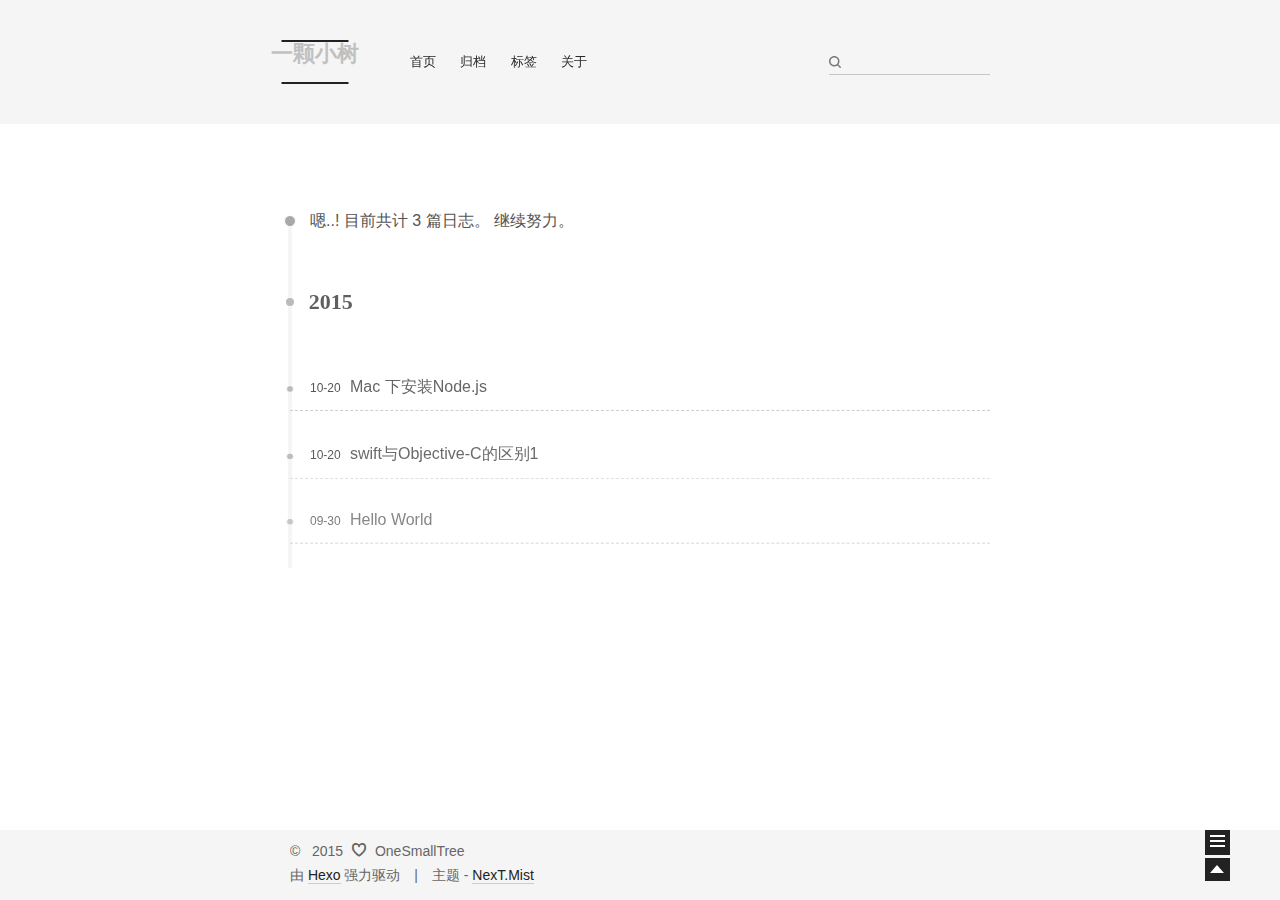
<file: archives/2015/index.html>
<!doctype html>
<html class="theme-next use-motion theme-next-mist">
<head>
  

<meta charset="UTF-8"/>
<meta http-equiv="X-UA-Compatible" content="IE=edge,chrome=1" />
<meta name="viewport" content="width=device-width, initial-scale=1, maximum-scale=1"/>


<meta http-equiv="Cache-Control" content="no-transform" />
<meta http-equiv="Cache-Control" content="no-siteapp" />








  <link rel="stylesheet" type="text/css" href="/vendors/fancybox/source/jquery.fancybox.css?v=2.1.5"/>




<link rel="stylesheet" type="text/css" href="/css/main.css?v=0.4.5.1"/>


    <meta name="description" content="记录，分享" />



  <meta name="keywords" content="Hexo,next" />





  <link rel="shorticon icon" type="image/x-icon" href="/favicon.ico?v=0.4.5.1" />


<meta name="description" content="记录，分享">
<meta property="og:type" content="website">
<meta property="og:title" content="一颗小树">
<meta property="og:url" content="http://yoursite.com/archives/2015/index.html">
<meta property="og:site_name" content="一颗小树">
<meta property="og:description" content="记录，分享">
<meta name="twitter:card" content="summary">
<meta name="twitter:title" content="一颗小树">
<meta name="twitter:description" content="记录，分享">


<script type="text/javascript" id="hexo.configuration">
  var CONFIG = {
    scheme: 'Mist',
    sidebar: 'post'
  };
</script>

  <title> 归档 | 一颗小树 </title>
</head>

<body itemscope itemtype="http://schema.org/WebPage" lang="zh-Hans">

  <!--[if lte IE 8]>
  <div style=' clear: both; height: 59px; padding:0 0 0 15px; position: relative;margin:0 auto;'>
    <a href="http://windows.microsoft.com/en-US/internet-explorer/products/ie/home?ocid=ie6_countdown_bannercode">
      <img src="http://7u2nvr.com1.z0.glb.clouddn.com/picouterie.jpg" border="0" height="42" width="820"
           alt="You are using an outdated browser. For a faster, safer browsing experience, upgrade for free today or use other browser ,like chrome firefox safari."
           style='margin-left:auto;margin-right:auto;display: block;'/>
    </a>
  </div>
<![endif]-->
  



  <div class="container one-column  page-archive ">
    <div class="headband"></div>

    <header id="header" class="header" itemscope itemtype="http://schema.org/WPHeader">
      <div class="header-inner"><h1 class="site-meta">
  <span class="logo-line-before"><i></i></span>
  <a href="/" class="brand" rel="start">
      <span class="logo">
        <i class="icon-next-logo"></i>
      </span>
      <span class="site-title">一颗小树</span>
  </a>
  <span class="logo-line-after"><i></i></span>
</h1>

<div class="site-nav-toggle">
  <button>
    <span class="btn-bar"></span>
    <span class="btn-bar"></span>
    <span class="btn-bar"></span>
  </button>
</div>

<nav class="site-nav">
  

  
    <ul id="menu" class="menu menu-left">
      
        
        <li class="menu-item menu-item-home">
          <a href="/" rel="section">
            <i class="menu-item-icon icon-next-home"></i> <br />
            首页
          </a>
        </li>
      
        
        <li class="menu-item menu-item-archives">
          <a href="/archives" rel="section">
            <i class="menu-item-icon icon-next-archives"></i> <br />
            归档
          </a>
        </li>
      
        
        <li class="menu-item menu-item-tags">
          <a href="/tags" rel="section">
            <i class="menu-item-icon icon-next-tags"></i> <br />
            标签
          </a>
        </li>
      
        
        <li class="menu-item menu-item-about">
          <a href="/about" rel="section">
            <i class="menu-item-icon icon-next-about"></i> <br />
            关于
          </a>
        </li>
      

      
      
    </ul>
  

  
    <div class="site-search">
      
  
  <form class="site-search-form">
    <input type="text" id="st-search-input" class="st-search-input st-default-search-input" />
  </form>


<script type="text/javascript">
  (function(w,d,t,u,n,s,e){w['SwiftypeObject']=n;w[n]=w[n]||function(){
    (w[n].q=w[n].q||[]).push(arguments);};s=d.createElement(t);
    e=d.getElementsByTagName(t)[0];s.async=1;s.src=u;e.parentNode.insertBefore(s,e);
  })(window,document,'script','//s.swiftypecdn.com/install/v2/st.js','_st');

  _st('install', 'PS7CQ11iemAaKE9h5SQ5','2.0.0');
</script>



    </div>
  
</nav>

 </div>
    </header>

    <main id="main" class="main">
      <div class="main-inner">
        <div id="content" class="content"> 

  <section id="posts" class="posts-collapse">
    <span class="archive-move-on"></span>

    <span class="archive-page-counter">
      
      
      
        
      
      嗯..! 目前共计 3 篇日志。 继续努力。
    </span>

    

      
      
      

      
        
        <div class="collection-title">
          <h2 class="archive-year motion-element" id="archive-year-2015">2015</h2>
        </div>
      
      

      

  <article class="post post-type-normal"itemscope itemtype="http://schema.org/Article">
    <header class="post-header">

      <h1 class="post-title">
        
            <a class="post-title-link" href="/2015/10/20/第一篇文章/" itemprop="url">
              <span itemprop="name">Mac 下安装Node.js</span>
            </a>
        
      </h1>

      <div class="post-meta">
        <time class="post-time" datetime="2015-10-20T03:33:27.000Z" itemprop="dateCreated" content="2015-10-20"> 10-20 </time>
      </div>

    </header>
  </article>



    

      
      
      

      
      

      

  <article class="post post-type-normal"itemscope itemtype="http://schema.org/Article">
    <header class="post-header">

      <h1 class="post-title">
        
            <a class="post-title-link" href="/2015/10/20/swift与Objective-C的区别1/" itemprop="url">
              <span itemprop="name">swift与Objective-C的区别1</span>
            </a>
        
      </h1>

      <div class="post-meta">
        <time class="post-time" datetime="2015-10-20T03:32:42.000Z" itemprop="dateCreated" content="2015-10-20"> 10-20 </time>
      </div>

    </header>
  </article>



    

      
      
      

      
      

      

  <article class="post post-type-normal"itemscope itemtype="http://schema.org/Article">
    <header class="post-header">

      <h1 class="post-title">
        
            <a class="post-title-link" href="/2015/09/30/hello-world/" itemprop="url">
              <span itemprop="name">Hello World</span>
            </a>
        
      </h1>

      <div class="post-meta">
        <time class="post-time" datetime="2015-09-30T06:57:12.000Z" itemprop="dateCreated" content="2015-09-30"> 09-30 </time>
      </div>

    </header>
  </article>



    

  </section>

  

 </div>

        

        
      </div>

      
  
  <div class="sidebar-toggle">
    <div class="sidebar-toggle-line-wrap">
      <span class="sidebar-toggle-line sidebar-toggle-line-first"></span>
      <span class="sidebar-toggle-line sidebar-toggle-line-middle"></span>
      <span class="sidebar-toggle-line sidebar-toggle-line-last"></span>
    </div>
  </div>

  <aside id="sidebar" class="sidebar">
    <div class="sidebar-inner">

      

      <section class="site-overview">
        <div class="site-author motion-element" itemprop="author" itemscope itemtype="http://schema.org/Person">
          <img class="site-author-image" src="/uploads/images/avatar.png" alt="OneSmallTree" itemprop="image"/>
          <p class="site-author-name" itemprop="name">OneSmallTree</p>
        </div>
        <p class="site-description motion-element" itemprop="description">记录，分享</p>
        <nav class="site-state motion-element">
          <div class="site-state-item site-state-posts">
            <a href="/archives">
              <span class="site-state-item-count">3</span>
              <span class="site-state-item-name">日志</span>
            </a>
          </div>

          <div class="site-state-item site-state-categories">
            
              <span class="site-state-item-count">0</span>
              <span class="site-state-item-name">分类</span>
              
          </div>

          <div class="site-state-item site-state-tags">
            <a href="/tags">
              <span class="site-state-item-count">0</span>
              <span class="site-state-item-name">标签</span>
              </a>
          </div>

        </nav>

        

        <div class="links-of-author motion-element">
          
        </div>

        
        

        <div class="links-of-author motion-element">
          
        </div>

      </section>

      

    </div>
  </aside>


    </main>

    <footer id="footer" class="footer">
      <div class="footer-inner"> <div class="copyright" >
  
  &copy; &nbsp; 
  <span itemprop="copyrightYear">2015</span>
  <span class="with-love">
    <i class="icon-next-heart"></i>
  </span>
  <span class="author" itemprop="copyrightHolder">OneSmallTree</span>
</div>

<div class="powered-by">
  由 <a class="theme-link" href="http://hexo.io">Hexo</a> 强力驱动
</div>

<div class="theme-info">
  主题 -
  <a class="theme-link" href="https://github.com/iissnan/hexo-theme-next">
    NexT.Mist
  </a>
</div>


 </div>
    </footer>

    <div class="back-to-top"></div>
  </div>

  <script type="text/javascript" src="/vendors/jquery/index.js?v=2.1.3"></script>

  
  
  
    <script type="text/javascript">
      postMotionOptions = {stagger: 100, drag: true};
    </script>
  

  
    
    

  


  
  
  <script type="text/javascript" src="/vendors/fancybox/source/jquery.fancybox.pack.js"></script>
  <script type="text/javascript" src="/js/fancy-box.js?v=0.4.5.1"></script>


  <script type="text/javascript" src="/js/helpers.js?v=0.4.5.1"></script>
  

  <script type="text/javascript" src="/vendors/velocity/velocity.min.js"></script>
  <script type="text/javascript" src="/vendors/velocity/velocity.ui.min.js"></script>

  <script type="text/javascript" src="/js/motion_global.js?v=0.4.5.1" id="motion.global"></script>




  <script type="text/javascript" src="/js/nav-toggle.js?v=0.4.5.1"></script>
  <script type="text/javascript" src="/vendors/fastclick/lib/fastclick.min.js?v=1.0.6"></script>

  
  
    <script type="text/javascript" id="motion.page.archive">
      $('.archive-year').velocity('transition.slideLeftIn');
    </script>
  


  <script type="text/javascript">
    $(document).ready(function () {
      if (CONFIG.sidebar === 'always') {
        displaySidebar();
      }
      if (isMobile()) {
        FastClick.attach(document.body);
      }
    });
  </script>

  

  
  

  
  <script type="text/javascript" src="/js/lazyload.js"></script>
  <script type="text/javascript">
    $(function () {
      $("#posts").find('img').lazyload({
        placeholder: "/images/loading.gif",
        effect: "fadeIn"
      });
    });
  </script>
</body>
</html>
</file>
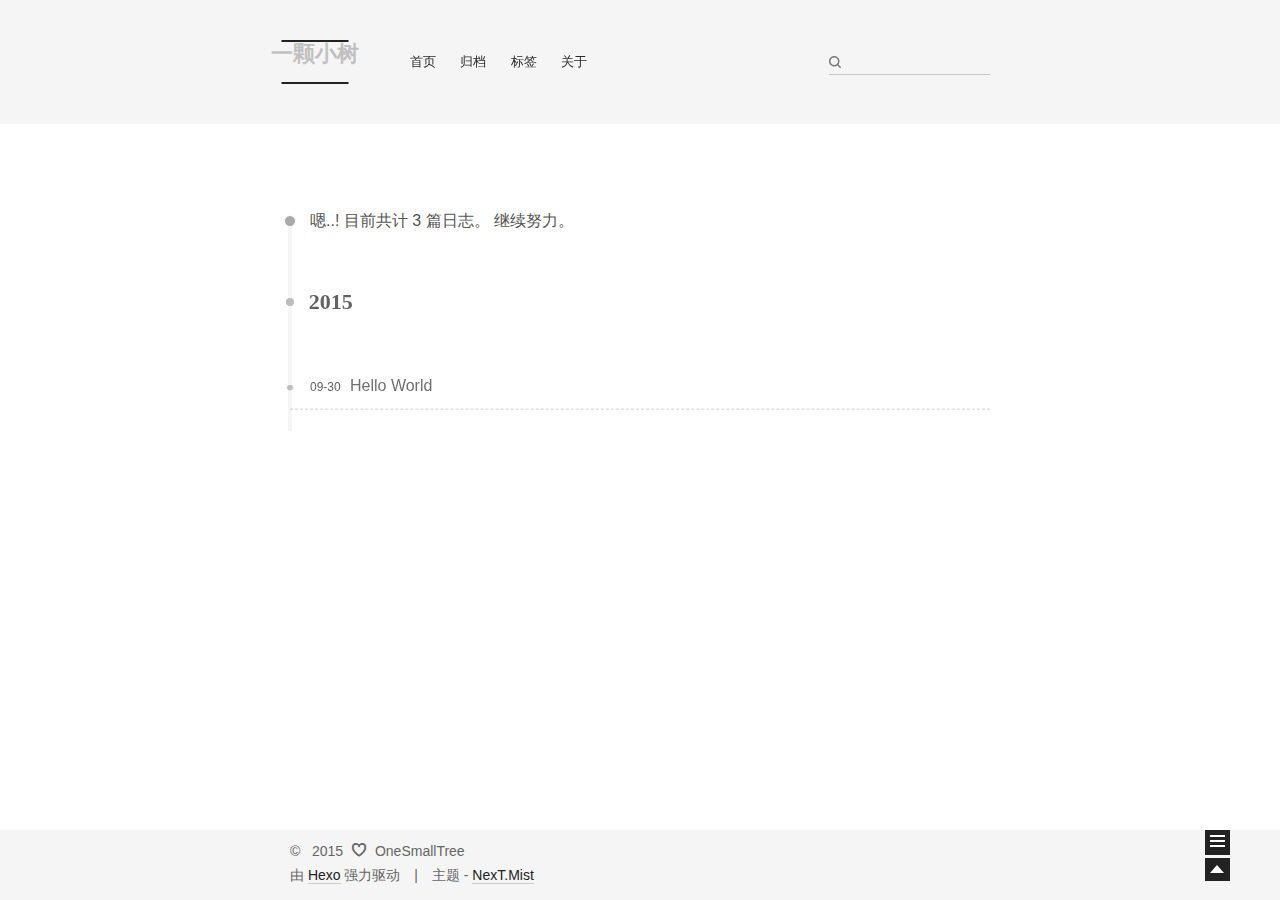
<file: archives/2015/09/index.html>
<!doctype html>
<html class="theme-next use-motion theme-next-mist">
<head>
  

<meta charset="UTF-8"/>
<meta http-equiv="X-UA-Compatible" content="IE=edge,chrome=1" />
<meta name="viewport" content="width=device-width, initial-scale=1, maximum-scale=1"/>


<meta http-equiv="Cache-Control" content="no-transform" />
<meta http-equiv="Cache-Control" content="no-siteapp" />








  <link rel="stylesheet" type="text/css" href="/vendors/fancybox/source/jquery.fancybox.css?v=2.1.5"/>




<link rel="stylesheet" type="text/css" href="/css/main.css?v=0.4.5.1"/>


    <meta name="description" content="记录，分享" />



  <meta name="keywords" content="Hexo,next" />





  <link rel="shorticon icon" type="image/x-icon" href="/favicon.ico?v=0.4.5.1" />


<meta name="description" content="记录，分享">
<meta property="og:type" content="website">
<meta property="og:title" content="一颗小树">
<meta property="og:url" content="http://yoursite.com/archives/2015/09/index.html">
<meta property="og:site_name" content="一颗小树">
<meta property="og:description" content="记录，分享">
<meta name="twitter:card" content="summary">
<meta name="twitter:title" content="一颗小树">
<meta name="twitter:description" content="记录，分享">


<script type="text/javascript" id="hexo.configuration">
  var CONFIG = {
    scheme: 'Mist',
    sidebar: 'post'
  };
</script>

  <title> 归档 | 一颗小树 </title>
</head>

<body itemscope itemtype="http://schema.org/WebPage" lang="zh-Hans">

  <!--[if lte IE 8]>
  <div style=' clear: both; height: 59px; padding:0 0 0 15px; position: relative;margin:0 auto;'>
    <a href="http://windows.microsoft.com/en-US/internet-explorer/products/ie/home?ocid=ie6_countdown_bannercode">
      <img src="http://7u2nvr.com1.z0.glb.clouddn.com/picouterie.jpg" border="0" height="42" width="820"
           alt="You are using an outdated browser. For a faster, safer browsing experience, upgrade for free today or use other browser ,like chrome firefox safari."
           style='margin-left:auto;margin-right:auto;display: block;'/>
    </a>
  </div>
<![endif]-->
  



  <div class="container one-column  page-archive ">
    <div class="headband"></div>

    <header id="header" class="header" itemscope itemtype="http://schema.org/WPHeader">
      <div class="header-inner"><h1 class="site-meta">
  <span class="logo-line-before"><i></i></span>
  <a href="/" class="brand" rel="start">
      <span class="logo">
        <i class="icon-next-logo"></i>
      </span>
      <span class="site-title">一颗小树</span>
  </a>
  <span class="logo-line-after"><i></i></span>
</h1>

<div class="site-nav-toggle">
  <button>
    <span class="btn-bar"></span>
    <span class="btn-bar"></span>
    <span class="btn-bar"></span>
  </button>
</div>

<nav class="site-nav">
  

  
    <ul id="menu" class="menu menu-left">
      
        
        <li class="menu-item menu-item-home">
          <a href="/" rel="section">
            <i class="menu-item-icon icon-next-home"></i> <br />
            首页
          </a>
        </li>
      
        
        <li class="menu-item menu-item-archives">
          <a href="/archives" rel="section">
            <i class="menu-item-icon icon-next-archives"></i> <br />
            归档
          </a>
        </li>
      
        
        <li class="menu-item menu-item-tags">
          <a href="/tags" rel="section">
            <i class="menu-item-icon icon-next-tags"></i> <br />
            标签
          </a>
        </li>
      
        
        <li class="menu-item menu-item-about">
          <a href="/about" rel="section">
            <i class="menu-item-icon icon-next-about"></i> <br />
            关于
          </a>
        </li>
      

      
      
    </ul>
  

  
    <div class="site-search">
      
  
  <form class="site-search-form">
    <input type="text" id="st-search-input" class="st-search-input st-default-search-input" />
  </form>


<script type="text/javascript">
  (function(w,d,t,u,n,s,e){w['SwiftypeObject']=n;w[n]=w[n]||function(){
    (w[n].q=w[n].q||[]).push(arguments);};s=d.createElement(t);
    e=d.getElementsByTagName(t)[0];s.async=1;s.src=u;e.parentNode.insertBefore(s,e);
  })(window,document,'script','//s.swiftypecdn.com/install/v2/st.js','_st');

  _st('install', 'PS7CQ11iemAaKE9h5SQ5','2.0.0');
</script>



    </div>
  
</nav>

 </div>
    </header>

    <main id="main" class="main">
      <div class="main-inner">
        <div id="content" class="content"> 

  <section id="posts" class="posts-collapse">
    <span class="archive-move-on"></span>

    <span class="archive-page-counter">
      
      
      
        
      
      嗯..! 目前共计 3 篇日志。 继续努力。
    </span>

    

      
      
      

      
        
        <div class="collection-title">
          <h2 class="archive-year motion-element" id="archive-year-2015">2015</h2>
        </div>
      
      

      

  <article class="post post-type-normal"itemscope itemtype="http://schema.org/Article">
    <header class="post-header">

      <h1 class="post-title">
        
            <a class="post-title-link" href="/2015/09/30/hello-world/" itemprop="url">
              <span itemprop="name">Hello World</span>
            </a>
        
      </h1>

      <div class="post-meta">
        <time class="post-time" datetime="2015-09-30T06:57:12.000Z" itemprop="dateCreated" content="2015-09-30"> 09-30 </time>
      </div>

    </header>
  </article>



    

  </section>

  

 </div>

        

        
      </div>

      
  
  <div class="sidebar-toggle">
    <div class="sidebar-toggle-line-wrap">
      <span class="sidebar-toggle-line sidebar-toggle-line-first"></span>
      <span class="sidebar-toggle-line sidebar-toggle-line-middle"></span>
      <span class="sidebar-toggle-line sidebar-toggle-line-last"></span>
    </div>
  </div>

  <aside id="sidebar" class="sidebar">
    <div class="sidebar-inner">

      

      <section class="site-overview">
        <div class="site-author motion-element" itemprop="author" itemscope itemtype="http://schema.org/Person">
          <img class="site-author-image" src="/uploads/images/avatar.png" alt="OneSmallTree" itemprop="image"/>
          <p class="site-author-name" itemprop="name">OneSmallTree</p>
        </div>
        <p class="site-description motion-element" itemprop="description">记录，分享</p>
        <nav class="site-state motion-element">
          <div class="site-state-item site-state-posts">
            <a href="/archives">
              <span class="site-state-item-count">3</span>
              <span class="site-state-item-name">日志</span>
            </a>
          </div>

          <div class="site-state-item site-state-categories">
            
              <span class="site-state-item-count">0</span>
              <span class="site-state-item-name">分类</span>
              
          </div>

          <div class="site-state-item site-state-tags">
            <a href="/tags">
              <span class="site-state-item-count">0</span>
              <span class="site-state-item-name">标签</span>
              </a>
          </div>

        </nav>

        

        <div class="links-of-author motion-element">
          
        </div>

        
        

        <div class="links-of-author motion-element">
          
        </div>

      </section>

      

    </div>
  </aside>


    </main>

    <footer id="footer" class="footer">
      <div class="footer-inner"> <div class="copyright" >
  
  &copy; &nbsp; 
  <span itemprop="copyrightYear">2015</span>
  <span class="with-love">
    <i class="icon-next-heart"></i>
  </span>
  <span class="author" itemprop="copyrightHolder">OneSmallTree</span>
</div>

<div class="powered-by">
  由 <a class="theme-link" href="http://hexo.io">Hexo</a> 强力驱动
</div>

<div class="theme-info">
  主题 -
  <a class="theme-link" href="https://github.com/iissnan/hexo-theme-next">
    NexT.Mist
  </a>
</div>


 </div>
    </footer>

    <div class="back-to-top"></div>
  </div>

  <script type="text/javascript" src="/vendors/jquery/index.js?v=2.1.3"></script>

  
  
  
    <script type="text/javascript">
      postMotionOptions = {stagger: 100, drag: true};
    </script>
  

  
    
    

  


  
  
  <script type="text/javascript" src="/vendors/fancybox/source/jquery.fancybox.pack.js"></script>
  <script type="text/javascript" src="/js/fancy-box.js?v=0.4.5.1"></script>


  <script type="text/javascript" src="/js/helpers.js?v=0.4.5.1"></script>
  

  <script type="text/javascript" src="/vendors/velocity/velocity.min.js"></script>
  <script type="text/javascript" src="/vendors/velocity/velocity.ui.min.js"></script>

  <script type="text/javascript" src="/js/motion_global.js?v=0.4.5.1" id="motion.global"></script>




  <script type="text/javascript" src="/js/nav-toggle.js?v=0.4.5.1"></script>
  <script type="text/javascript" src="/vendors/fastclick/lib/fastclick.min.js?v=1.0.6"></script>

  
  
    <script type="text/javascript" id="motion.page.archive">
      $('.archive-year').velocity('transition.slideLeftIn');
    </script>
  


  <script type="text/javascript">
    $(document).ready(function () {
      if (CONFIG.sidebar === 'always') {
        displaySidebar();
      }
      if (isMobile()) {
        FastClick.attach(document.body);
      }
    });
  </script>

  

  
  

  
  <script type="text/javascript" src="/js/lazyload.js"></script>
  <script type="text/javascript">
    $(function () {
      $("#posts").find('img').lazyload({
        placeholder: "/images/loading.gif",
        effect: "fadeIn"
      });
    });
  </script>
</body>
</html>
</file>
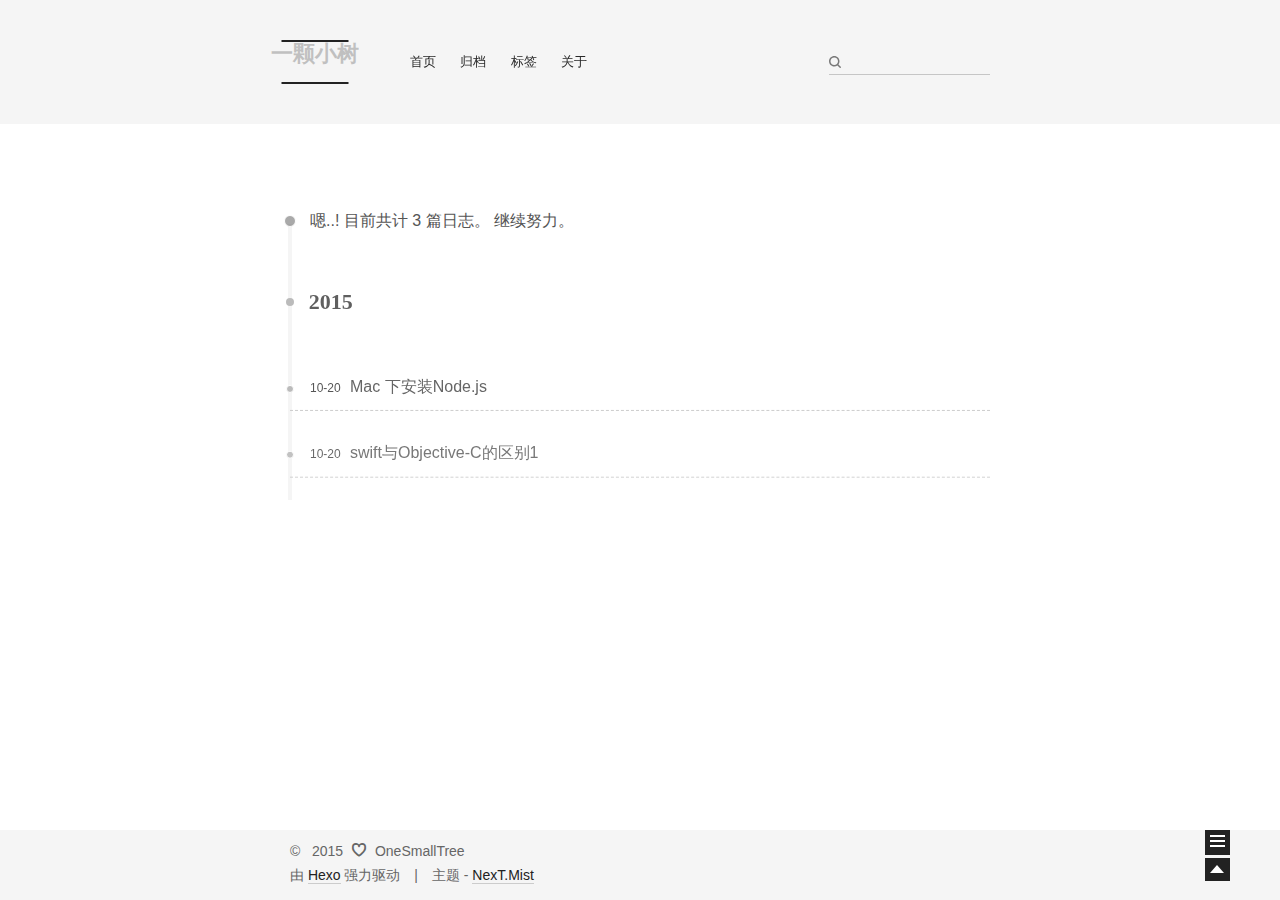
<file: archives/2015/10/index.html>
<!doctype html>
<html class="theme-next use-motion theme-next-mist">
<head>
  

<meta charset="UTF-8"/>
<meta http-equiv="X-UA-Compatible" content="IE=edge,chrome=1" />
<meta name="viewport" content="width=device-width, initial-scale=1, maximum-scale=1"/>


<meta http-equiv="Cache-Control" content="no-transform" />
<meta http-equiv="Cache-Control" content="no-siteapp" />








  <link rel="stylesheet" type="text/css" href="/vendors/fancybox/source/jquery.fancybox.css?v=2.1.5"/>




<link rel="stylesheet" type="text/css" href="/css/main.css?v=0.4.5.1"/>


    <meta name="description" content="记录，分享" />



  <meta name="keywords" content="Hexo,next" />





  <link rel="shorticon icon" type="image/x-icon" href="/favicon.ico?v=0.4.5.1" />


<meta name="description" content="记录，分享">
<meta property="og:type" content="website">
<meta property="og:title" content="一颗小树">
<meta property="og:url" content="http://yoursite.com/archives/2015/10/index.html">
<meta property="og:site_name" content="一颗小树">
<meta property="og:description" content="记录，分享">
<meta name="twitter:card" content="summary">
<meta name="twitter:title" content="一颗小树">
<meta name="twitter:description" content="记录，分享">


<script type="text/javascript" id="hexo.configuration">
  var CONFIG = {
    scheme: 'Mist',
    sidebar: 'post'
  };
</script>

  <title> 归档 | 一颗小树 </title>
</head>

<body itemscope itemtype="http://schema.org/WebPage" lang="zh-Hans">

  <!--[if lte IE 8]>
  <div style=' clear: both; height: 59px; padding:0 0 0 15px; position: relative;margin:0 auto;'>
    <a href="http://windows.microsoft.com/en-US/internet-explorer/products/ie/home?ocid=ie6_countdown_bannercode">
      <img src="http://7u2nvr.com1.z0.glb.clouddn.com/picouterie.jpg" border="0" height="42" width="820"
           alt="You are using an outdated browser. For a faster, safer browsing experience, upgrade for free today or use other browser ,like chrome firefox safari."
           style='margin-left:auto;margin-right:auto;display: block;'/>
    </a>
  </div>
<![endif]-->
  



  <div class="container one-column  page-archive ">
    <div class="headband"></div>

    <header id="header" class="header" itemscope itemtype="http://schema.org/WPHeader">
      <div class="header-inner"><h1 class="site-meta">
  <span class="logo-line-before"><i></i></span>
  <a href="/" class="brand" rel="start">
      <span class="logo">
        <i class="icon-next-logo"></i>
      </span>
      <span class="site-title">一颗小树</span>
  </a>
  <span class="logo-line-after"><i></i></span>
</h1>

<div class="site-nav-toggle">
  <button>
    <span class="btn-bar"></span>
    <span class="btn-bar"></span>
    <span class="btn-bar"></span>
  </button>
</div>

<nav class="site-nav">
  

  
    <ul id="menu" class="menu menu-left">
      
        
        <li class="menu-item menu-item-home">
          <a href="/" rel="section">
            <i class="menu-item-icon icon-next-home"></i> <br />
            首页
          </a>
        </li>
      
        
        <li class="menu-item menu-item-archives">
          <a href="/archives" rel="section">
            <i class="menu-item-icon icon-next-archives"></i> <br />
            归档
          </a>
        </li>
      
        
        <li class="menu-item menu-item-tags">
          <a href="/tags" rel="section">
            <i class="menu-item-icon icon-next-tags"></i> <br />
            标签
          </a>
        </li>
      
        
        <li class="menu-item menu-item-about">
          <a href="/about" rel="section">
            <i class="menu-item-icon icon-next-about"></i> <br />
            关于
          </a>
        </li>
      

      
      
    </ul>
  

  
    <div class="site-search">
      
  
  <form class="site-search-form">
    <input type="text" id="st-search-input" class="st-search-input st-default-search-input" />
  </form>


<script type="text/javascript">
  (function(w,d,t,u,n,s,e){w['SwiftypeObject']=n;w[n]=w[n]||function(){
    (w[n].q=w[n].q||[]).push(arguments);};s=d.createElement(t);
    e=d.getElementsByTagName(t)[0];s.async=1;s.src=u;e.parentNode.insertBefore(s,e);
  })(window,document,'script','//s.swiftypecdn.com/install/v2/st.js','_st');

  _st('install', 'PS7CQ11iemAaKE9h5SQ5','2.0.0');
</script>



    </div>
  
</nav>

 </div>
    </header>

    <main id="main" class="main">
      <div class="main-inner">
        <div id="content" class="content"> 

  <section id="posts" class="posts-collapse">
    <span class="archive-move-on"></span>

    <span class="archive-page-counter">
      
      
      
        
      
      嗯..! 目前共计 3 篇日志。 继续努力。
    </span>

    

      
      
      

      
        
        <div class="collection-title">
          <h2 class="archive-year motion-element" id="archive-year-2015">2015</h2>
        </div>
      
      

      

  <article class="post post-type-normal"itemscope itemtype="http://schema.org/Article">
    <header class="post-header">

      <h1 class="post-title">
        
            <a class="post-title-link" href="/2015/10/20/第一篇文章/" itemprop="url">
              <span itemprop="name">Mac 下安装Node.js</span>
            </a>
        
      </h1>

      <div class="post-meta">
        <time class="post-time" datetime="2015-10-20T03:33:27.000Z" itemprop="dateCreated" content="2015-10-20"> 10-20 </time>
      </div>

    </header>
  </article>



    

      
      
      

      
      

      

  <article class="post post-type-normal"itemscope itemtype="http://schema.org/Article">
    <header class="post-header">

      <h1 class="post-title">
        
            <a class="post-title-link" href="/2015/10/20/swift与Objective-C的区别1/" itemprop="url">
              <span itemprop="name">swift与Objective-C的区别1</span>
            </a>
        
      </h1>

      <div class="post-meta">
        <time class="post-time" datetime="2015-10-20T03:32:42.000Z" itemprop="dateCreated" content="2015-10-20"> 10-20 </time>
      </div>

    </header>
  </article>



    

  </section>

  

 </div>

        

        
      </div>

      
  
  <div class="sidebar-toggle">
    <div class="sidebar-toggle-line-wrap">
      <span class="sidebar-toggle-line sidebar-toggle-line-first"></span>
      <span class="sidebar-toggle-line sidebar-toggle-line-middle"></span>
      <span class="sidebar-toggle-line sidebar-toggle-line-last"></span>
    </div>
  </div>

  <aside id="sidebar" class="sidebar">
    <div class="sidebar-inner">

      

      <section class="site-overview">
        <div class="site-author motion-element" itemprop="author" itemscope itemtype="http://schema.org/Person">
          <img class="site-author-image" src="/uploads/images/avatar.png" alt="OneSmallTree" itemprop="image"/>
          <p class="site-author-name" itemprop="name">OneSmallTree</p>
        </div>
        <p class="site-description motion-element" itemprop="description">记录，分享</p>
        <nav class="site-state motion-element">
          <div class="site-state-item site-state-posts">
            <a href="/archives">
              <span class="site-state-item-count">3</span>
              <span class="site-state-item-name">日志</span>
            </a>
          </div>

          <div class="site-state-item site-state-categories">
            
              <span class="site-state-item-count">0</span>
              <span class="site-state-item-name">分类</span>
              
          </div>

          <div class="site-state-item site-state-tags">
            <a href="/tags">
              <span class="site-state-item-count">0</span>
              <span class="site-state-item-name">标签</span>
              </a>
          </div>

        </nav>

        

        <div class="links-of-author motion-element">
          
        </div>

        
        

        <div class="links-of-author motion-element">
          
        </div>

      </section>

      

    </div>
  </aside>


    </main>

    <footer id="footer" class="footer">
      <div class="footer-inner"> <div class="copyright" >
  
  &copy; &nbsp; 
  <span itemprop="copyrightYear">2015</span>
  <span class="with-love">
    <i class="icon-next-heart"></i>
  </span>
  <span class="author" itemprop="copyrightHolder">OneSmallTree</span>
</div>

<div class="powered-by">
  由 <a class="theme-link" href="http://hexo.io">Hexo</a> 强力驱动
</div>

<div class="theme-info">
  主题 -
  <a class="theme-link" href="https://github.com/iissnan/hexo-theme-next">
    NexT.Mist
  </a>
</div>


 </div>
    </footer>

    <div class="back-to-top"></div>
  </div>

  <script type="text/javascript" src="/vendors/jquery/index.js?v=2.1.3"></script>

  
  
  
    <script type="text/javascript">
      postMotionOptions = {stagger: 100, drag: true};
    </script>
  

  
    
    

  


  
  
  <script type="text/javascript" src="/vendors/fancybox/source/jquery.fancybox.pack.js"></script>
  <script type="text/javascript" src="/js/fancy-box.js?v=0.4.5.1"></script>


  <script type="text/javascript" src="/js/helpers.js?v=0.4.5.1"></script>
  

  <script type="text/javascript" src="/vendors/velocity/velocity.min.js"></script>
  <script type="text/javascript" src="/vendors/velocity/velocity.ui.min.js"></script>

  <script type="text/javascript" src="/js/motion_global.js?v=0.4.5.1" id="motion.global"></script>




  <script type="text/javascript" src="/js/nav-toggle.js?v=0.4.5.1"></script>
  <script type="text/javascript" src="/vendors/fastclick/lib/fastclick.min.js?v=1.0.6"></script>

  
  
    <script type="text/javascript" id="motion.page.archive">
      $('.archive-year').velocity('transition.slideLeftIn');
    </script>
  


  <script type="text/javascript">
    $(document).ready(function () {
      if (CONFIG.sidebar === 'always') {
        displaySidebar();
      }
      if (isMobile()) {
        FastClick.attach(document.body);
      }
    });
  </script>

  

  
  

  
  <script type="text/javascript" src="/js/lazyload.js"></script>
  <script type="text/javascript">
    $(function () {
      $("#posts").find('img').lazyload({
        placeholder: "/images/loading.gif",
        effect: "fadeIn"
      });
    });
  </script>
</body>
</html>
</file>
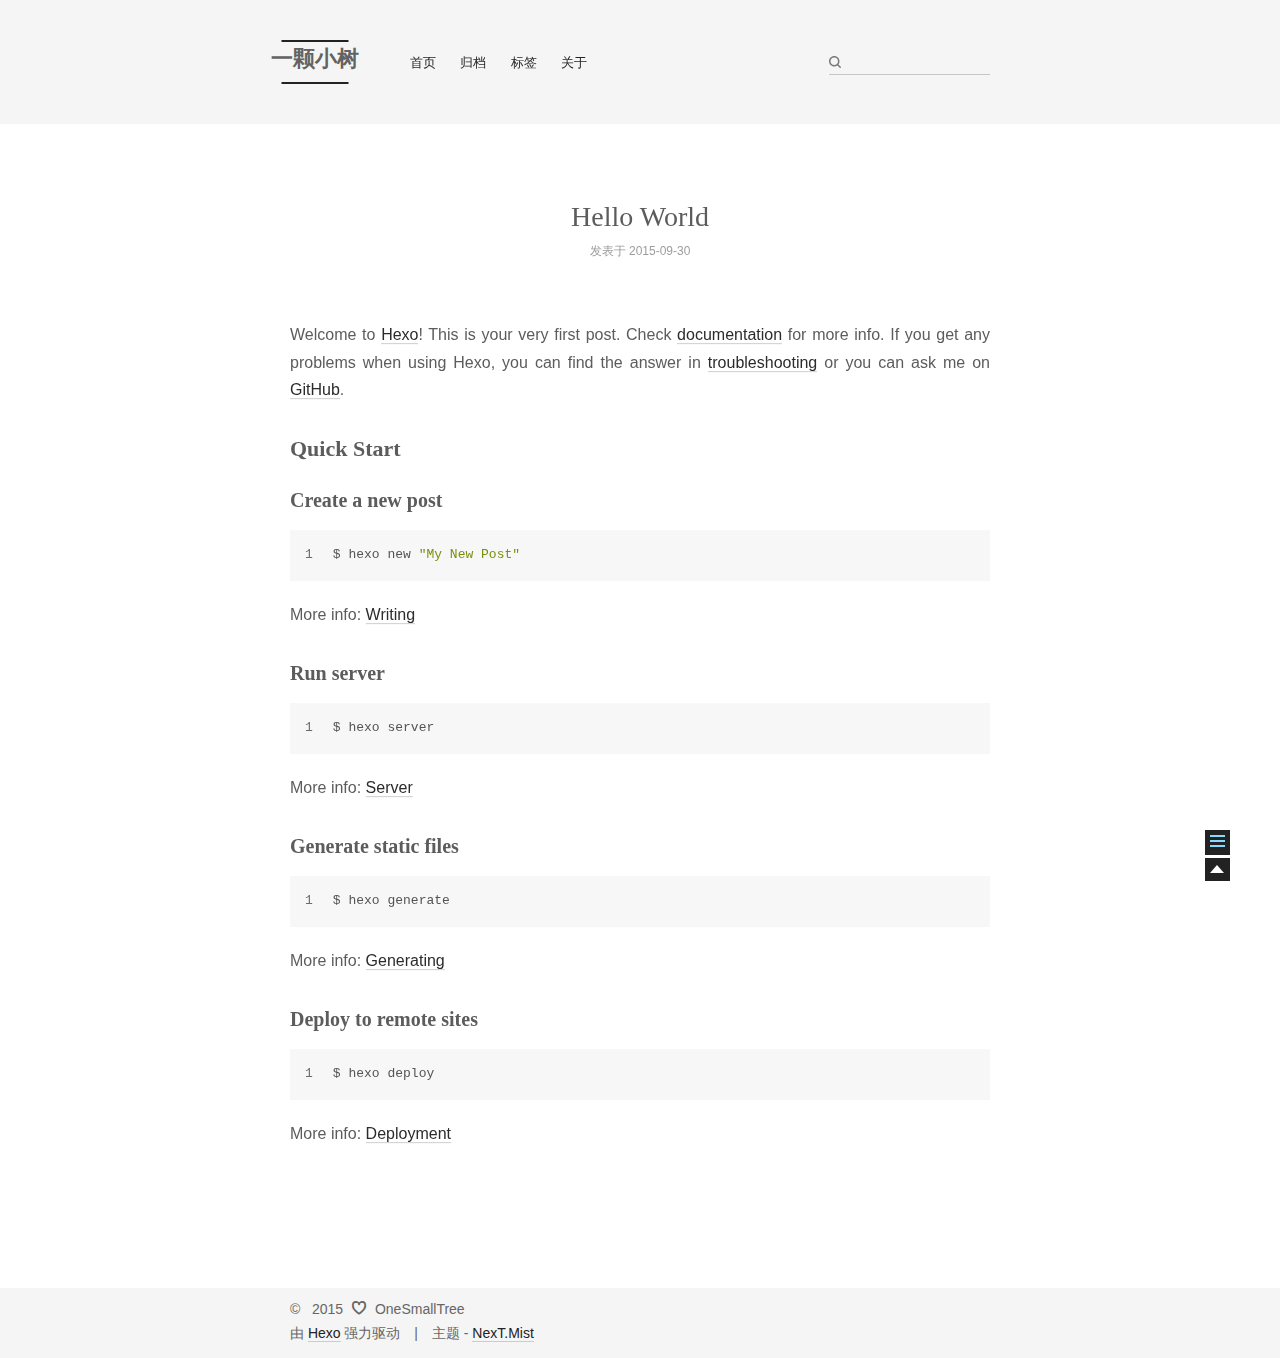
<file: 2015/09/30/hello-world/index.html>
<!doctype html>
<html class="theme-next use-motion theme-next-mist">
<head>
  

<meta charset="UTF-8"/>
<meta http-equiv="X-UA-Compatible" content="IE=edge,chrome=1" />
<meta name="viewport" content="width=device-width, initial-scale=1, maximum-scale=1"/>


<meta http-equiv="Cache-Control" content="no-transform" />
<meta http-equiv="Cache-Control" content="no-siteapp" />








  <link rel="stylesheet" type="text/css" href="/vendors/fancybox/source/jquery.fancybox.css?v=2.1.5"/>




<link rel="stylesheet" type="text/css" href="/css/main.css?v=0.4.5.1"/>


    <meta name="description" content="记录，分享" />



  <meta name="keywords" content="Hexo,next" />





  <link rel="shorticon icon" type="image/x-icon" href="/favicon.ico?v=0.4.5.1" />


<meta name="description" content="Welcome to Hexo! This is your very first post. Check documentation for more info. If you get any problems when using Hexo, you can find the answer in troubleshooting or you can ask me on GitHub.
Quick">
<meta property="og:type" content="article">
<meta property="og:title" content="Hello World">
<meta property="og:url" content="http://yoursite.com/2015/09/30/hello-world/index.html">
<meta property="og:site_name" content="一颗小树">
<meta property="og:description" content="Welcome to Hexo! This is your very first post. Check documentation for more info. If you get any problems when using Hexo, you can find the answer in troubleshooting or you can ask me on GitHub.
Quick">
<meta property="og:updated_time" content="2015-09-30T06:57:12.000Z">
<meta name="twitter:card" content="summary">
<meta name="twitter:title" content="Hello World">
<meta name="twitter:description" content="Welcome to Hexo! This is your very first post. Check documentation for more info. If you get any problems when using Hexo, you can find the answer in troubleshooting or you can ask me on GitHub.
Quick">


<script type="text/javascript" id="hexo.configuration">
  var CONFIG = {
    scheme: 'Mist',
    sidebar: 'post'
  };
</script>

  <title> Hello World | 一颗小树 </title>
</head>

<body itemscope itemtype="http://schema.org/WebPage" lang="zh-Hans">

  <!--[if lte IE 8]>
  <div style=' clear: both; height: 59px; padding:0 0 0 15px; position: relative;margin:0 auto;'>
    <a href="http://windows.microsoft.com/en-US/internet-explorer/products/ie/home?ocid=ie6_countdown_bannercode">
      <img src="http://7u2nvr.com1.z0.glb.clouddn.com/picouterie.jpg" border="0" height="42" width="820"
           alt="You are using an outdated browser. For a faster, safer browsing experience, upgrade for free today or use other browser ,like chrome firefox safari."
           style='margin-left:auto;margin-right:auto;display: block;'/>
    </a>
  </div>
<![endif]-->
  



  <div class="container one-column page-post-detail">
    <div class="headband"></div>

    <header id="header" class="header" itemscope itemtype="http://schema.org/WPHeader">
      <div class="header-inner"><h1 class="site-meta">
  <span class="logo-line-before"><i></i></span>
  <a href="/" class="brand" rel="start">
      <span class="logo">
        <i class="icon-next-logo"></i>
      </span>
      <span class="site-title">一颗小树</span>
  </a>
  <span class="logo-line-after"><i></i></span>
</h1>

<div class="site-nav-toggle">
  <button>
    <span class="btn-bar"></span>
    <span class="btn-bar"></span>
    <span class="btn-bar"></span>
  </button>
</div>

<nav class="site-nav">
  

  
    <ul id="menu" class="menu menu-left">
      
        
        <li class="menu-item menu-item-home">
          <a href="/" rel="section">
            <i class="menu-item-icon icon-next-home"></i> <br />
            首页
          </a>
        </li>
      
        
        <li class="menu-item menu-item-archives">
          <a href="/archives" rel="section">
            <i class="menu-item-icon icon-next-archives"></i> <br />
            归档
          </a>
        </li>
      
        
        <li class="menu-item menu-item-tags">
          <a href="/tags" rel="section">
            <i class="menu-item-icon icon-next-tags"></i> <br />
            标签
          </a>
        </li>
      
        
        <li class="menu-item menu-item-about">
          <a href="/about" rel="section">
            <i class="menu-item-icon icon-next-about"></i> <br />
            关于
          </a>
        </li>
      

      
      
    </ul>
  

  
    <div class="site-search">
      
  
  <form class="site-search-form">
    <input type="text" id="st-search-input" class="st-search-input st-default-search-input" />
  </form>


<script type="text/javascript">
  (function(w,d,t,u,n,s,e){w['SwiftypeObject']=n;w[n]=w[n]||function(){
    (w[n].q=w[n].q||[]).push(arguments);};s=d.createElement(t);
    e=d.getElementsByTagName(t)[0];s.async=1;s.src=u;e.parentNode.insertBefore(s,e);
  })(window,document,'script','//s.swiftypecdn.com/install/v2/st.js','_st');

  _st('install', 'PS7CQ11iemAaKE9h5SQ5','2.0.0');
</script>



    </div>
  
</nav>

 </div>
    </header>

    <main id="main" class="main">
      <div class="main-inner">
        <div id="content" class="content"> 

  <div id="posts" class="posts-expand">
    

  <article class="post post-type-normal " itemscope itemtype="http://schema.org/Article">
    <header class="post-header">

      
      
        <h1 class="post-title" itemprop="name headline">
          
          
            
              Hello World
            
          
        </h1>
      

      <div class="post-meta">
        <span class="post-time">
          发表于
          <time itemprop="dateCreated" datetime="2015-09-30T14:57:12+08:00" content="2015-09-30">
            2015-09-30
          </time>
        </span>

        

        
          
        
      </div>
    </header>

    <div class="post-body">

      
      

      
        <span itemprop="articleBody"><p>Welcome to <a href="http://hexo.io/" target="_blank" rel="external">Hexo</a>! This is your very first post. Check <a href="http://hexo.io/docs/" target="_blank" rel="external">documentation</a> for more info. If you get any problems when using Hexo, you can find the answer in <a href="http://hexo.io/docs/troubleshooting.html" target="_blank" rel="external">troubleshooting</a> or you can ask me on <a href="https://github.com/hexojs/hexo/issues" target="_blank" rel="external">GitHub</a>.</p>
<h2 id="Quick_Start">Quick Start</h2><h3 id="Create_a_new_post">Create a new post</h3><figure class="highlight bash"><table><tr><td class="gutter"><pre><span class="line">1</span><br></pre></td><td class="code"><pre><span class="line">$ hexo new <span class="string">"My New Post"</span></span><br></pre></td></tr></table></figure>
<p>More info: <a href="http://hexo.io/docs/writing.html" target="_blank" rel="external">Writing</a></p>
<h3 id="Run_server">Run server</h3><figure class="highlight bash"><table><tr><td class="gutter"><pre><span class="line">1</span><br></pre></td><td class="code"><pre><span class="line">$ hexo server</span><br></pre></td></tr></table></figure>
<p>More info: <a href="http://hexo.io/docs/server.html" target="_blank" rel="external">Server</a></p>
<h3 id="Generate_static_files">Generate static files</h3><figure class="highlight bash"><table><tr><td class="gutter"><pre><span class="line">1</span><br></pre></td><td class="code"><pre><span class="line">$ hexo generate</span><br></pre></td></tr></table></figure>
<p>More info: <a href="http://hexo.io/docs/generating.html" target="_blank" rel="external">Generating</a></p>
<h3 id="Deploy_to_remote_sites">Deploy to remote sites</h3><figure class="highlight bash"><table><tr><td class="gutter"><pre><span class="line">1</span><br></pre></td><td class="code"><pre><span class="line">$ hexo deploy</span><br></pre></td></tr></table></figure>
<p>More info: <a href="http://hexo.io/docs/deployment.html" target="_blank" rel="external">Deployment</a></p>
</span>
      
    </div>

    <footer class="post-footer">
      

      

      
      
    </footer>
  </article>



    <div class="post-spread">
      
    </div>
  </div>

 </div>

        

        
          <div class="comments" id="comments">
            
          </div>
        
      </div>

      
  
  <div class="sidebar-toggle">
    <div class="sidebar-toggle-line-wrap">
      <span class="sidebar-toggle-line sidebar-toggle-line-first"></span>
      <span class="sidebar-toggle-line sidebar-toggle-line-middle"></span>
      <span class="sidebar-toggle-line sidebar-toggle-line-last"></span>
    </div>
  </div>

  <aside id="sidebar" class="sidebar">
    <div class="sidebar-inner">

      
        <ul class="sidebar-nav motion-element">
          <li class="sidebar-nav-toc sidebar-nav-active" data-target="post-toc-wrap" >
            文章目录
          </li>
          <li class="sidebar-nav-overview" data-target="site-overview">
            站点概览
          </li>
        </ul>
      

      <section class="site-overview">
        <div class="site-author motion-element" itemprop="author" itemscope itemtype="http://schema.org/Person">
          <img class="site-author-image" src="/uploads/images/avatar.png" alt="OneSmallTree" itemprop="image"/>
          <p class="site-author-name" itemprop="name">OneSmallTree</p>
        </div>
        <p class="site-description motion-element" itemprop="description">记录，分享</p>
        <nav class="site-state motion-element">
          <div class="site-state-item site-state-posts">
            <a href="/archives">
              <span class="site-state-item-count">1</span>
              <span class="site-state-item-name">日志</span>
            </a>
          </div>

          <div class="site-state-item site-state-categories">
            
              <span class="site-state-item-count">0</span>
              <span class="site-state-item-name">分类</span>
              
          </div>

          <div class="site-state-item site-state-tags">
            <a href="/tags">
              <span class="site-state-item-count">0</span>
              <span class="site-state-item-name">标签</span>
              </a>
          </div>

        </nav>

        

        <div class="links-of-author motion-element">
          
        </div>

        
        

        <div class="links-of-author motion-element">
          
        </div>

      </section>

      
        <section class="post-toc-wrap sidebar-panel-active">
          <div class="post-toc-indicator-top post-toc-indicator"></div>
          <div class="post-toc">
            
            
              <div class="post-toc-content"><ol class="nav"><li class="nav-item nav-level-2"><a class="nav-link" href="#Quick_Start"><span class="nav-number">1.</span> <span class="nav-text">Quick Start</span></a><ol class="nav-child"><li class="nav-item nav-level-3"><a class="nav-link" href="#Create_a_new_post"><span class="nav-number">1.1.</span> <span class="nav-text">Create a new post</span></a></li><li class="nav-item nav-level-3"><a class="nav-link" href="#Run_server"><span class="nav-number">1.2.</span> <span class="nav-text">Run server</span></a></li><li class="nav-item nav-level-3"><a class="nav-link" href="#Generate_static_files"><span class="nav-number">1.3.</span> <span class="nav-text">Generate static files</span></a></li><li class="nav-item nav-level-3"><a class="nav-link" href="#Deploy_to_remote_sites"><span class="nav-number">1.4.</span> <span class="nav-text">Deploy to remote sites</span></a></li></ol></li></ol></div>
            
          </div>
          <div class="post-toc-indicator-bottom post-toc-indicator"></div>
        </section>
      

    </div>
  </aside>


    </main>

    <footer id="footer" class="footer">
      <div class="footer-inner"> <div class="copyright" >
  
  &copy; &nbsp; 
  <span itemprop="copyrightYear">2015</span>
  <span class="with-love">
    <i class="icon-next-heart"></i>
  </span>
  <span class="author" itemprop="copyrightHolder">OneSmallTree</span>
</div>

<div class="powered-by">
  由 <a class="theme-link" href="http://hexo.io">Hexo</a> 强力驱动
</div>

<div class="theme-info">
  主题 -
  <a class="theme-link" href="https://github.com/iissnan/hexo-theme-next">
    NexT.Mist
  </a>
</div>


 </div>
    </footer>

    <div class="back-to-top"></div>
  </div>

  <script type="text/javascript" src="/vendors/jquery/index.js?v=2.1.3"></script>

  
  
  
    
    

  


  
  
  <script type="text/javascript" src="/vendors/fancybox/source/jquery.fancybox.pack.js"></script>
  <script type="text/javascript" src="/js/fancy-box.js?v=0.4.5.1"></script>


  <script type="text/javascript" src="/js/helpers.js?v=0.4.5.1"></script>
  

  <script type="text/javascript" src="/vendors/velocity/velocity.min.js"></script>
  <script type="text/javascript" src="/vendors/velocity/velocity.ui.min.js"></script>

  <script type="text/javascript" src="/js/motion_global.js?v=0.4.5.1" id="motion.global"></script>




  <script type="text/javascript" src="/js/nav-toggle.js?v=0.4.5.1"></script>
  <script type="text/javascript" src="/vendors/fastclick/lib/fastclick.min.js?v=1.0.6"></script>

  
  
<script type="text/javascript" src="/js/bootstrap.scrollspy.js?v=0.4.5.1" id="bootstrap.scrollspy.custom"></script>


<script type="text/javascript" id="sidebar.toc.highlight">
  $(document).ready(function () {
    var tocSelector = '.post-toc';
    var $tocSelector = $(tocSelector);
    var activeCurrentSelector = '.active-current';

    $tocSelector
      .on('activate.bs.scrollspy', function () {
        var $currentActiveElement = $(tocSelector + ' .active').last();

        removeCurrentActiveClass();
        $currentActiveElement.addClass('active-current');

        $tocSelector[0].scrollTop = $currentActiveElement.position().top;
      })
      .on('clear.bs.scrollspy', function () {
        removeCurrentActiveClass();
      });

    function removeCurrentActiveClass () {
      $(tocSelector + ' ' + activeCurrentSelector)
        .removeClass(activeCurrentSelector.substring(1));
    }

    function processTOC () {
      getTOCMaxHeight();
      toggleTOCOverflowIndicators();
    }

    function getTOCMaxHeight () {
      var height = $('.sidebar').height() -
                   $tocSelector.position().top -
                   $('.post-toc-indicator-bottom').height();

      $tocSelector.css('height', height);

      return height;
    }

    function toggleTOCOverflowIndicators () {
      tocOverflowIndicator(
        '.post-toc-indicator-top',
        $tocSelector.scrollTop() > 0 ? 'show' : 'hide'
      );

      tocOverflowIndicator(
        '.post-toc-indicator-bottom',
        $tocSelector.scrollTop() >= $tocSelector.find('ol').height() - $tocSelector.height() ? 'hide' : 'show'
      )
    }

    $(document).on('sidebar.motion.complete', function () {
      processTOC();
    });

    $('body').scrollspy({ target: tocSelector });
    $(window).on('resize', function () {
      if ( $('.sidebar').hasClass('sidebar-active') ) {
        processTOC();
      }
    });

    onScroll($tocSelector);

    function onScroll (element) {
      element.on('mousewheel DOMMouseScroll', function (event) {
          var oe = event.originalEvent;
          var delta = oe.wheelDelta || -oe.detail;

          this.scrollTop += ( delta < 0 ? 1 : -1 ) * 30;
          event.preventDefault();

          toggleTOCOverflowIndicators();
      });
    }

    function tocOverflowIndicator (indicator, action) {
      var $indicator = $(indicator);
      var opacity = action === 'show' ? 0.4 : 0;
      $indicator.velocity ?
        $indicator.velocity('stop').velocity({
          opacity: opacity
        }, { duration: 100 }) :
        $indicator.stop().animate({
          opacity: opacity
        }, 100);
    }

  });
</script>

<script type="text/javascript" id="sidebar.nav">
  $(document).ready(function () {
    var html = $('html');
    var TAB_ANIMATE_DURATION = 200;
    var hasVelocity = $.isFunction(html.velocity);

    $('.sidebar-nav li').on('click', function () {
      var item = $(this);
      var activeTabClassName = 'sidebar-nav-active';
      var activePanelClassName = 'sidebar-panel-active';
      if (item.hasClass(activeTabClassName)) {
        return;
      }

      var currentTarget = $('.' + activePanelClassName);
      var target = $('.' + item.data('target'));

      hasVelocity ?
        currentTarget.velocity('transition.slideUpOut', TAB_ANIMATE_DURATION, function () {
          target
            .velocity('stop')
            .velocity('transition.slideDownIn', TAB_ANIMATE_DURATION)
            .addClass(activePanelClassName);
        }) :
        currentTarget.animate({ opacity: 0 }, TAB_ANIMATE_DURATION, function () {
          currentTarget.hide();
          target
            .stop()
            .css({'opacity': 0, 'display': 'block'})
            .animate({ opacity: 1 }, TAB_ANIMATE_DURATION, function () {
              currentTarget.removeClass(activePanelClassName);
              target.addClass(activePanelClassName);
            });
        });

      item.siblings().removeClass(activeTabClassName);
      item.addClass(activeTabClassName);
    });

    $('.post-toc a').on('click', function (e) {
      e.preventDefault();
      var targetSelector = escapeSelector(this.getAttribute('href'));
      var offset = $(targetSelector).offset().top;
      hasVelocity ?
        html.velocity('stop').velocity('scroll', {
          offset: offset  + 'px',
          mobileHA: false
        }) :
        $('html, body').stop().animate({
          scrollTop: offset
        }, 500);
    });

    // Expand sidebar on post detail page by default, when post has a toc.
    var $tocContent = $('.post-toc-content');
    if (isDesktop() && CONFIG.sidebar === 'post') {
      if ($tocContent.length > 0 && $tocContent.html().trim().length > 0) {
        displaySidebar();
      }
    }
  });
</script>



  <script type="text/javascript">
    $(document).ready(function () {
      if (CONFIG.sidebar === 'always') {
        displaySidebar();
      }
      if (isMobile()) {
        FastClick.attach(document.body);
      }
    });
  </script>

  

  
  

  
  <script type="text/javascript" src="/js/lazyload.js"></script>
  <script type="text/javascript">
    $(function () {
      $("#posts").find('img').lazyload({
        placeholder: "/images/loading.gif",
        effect: "fadeIn"
      });
    });
  </script>
</body>
</html>
</file>
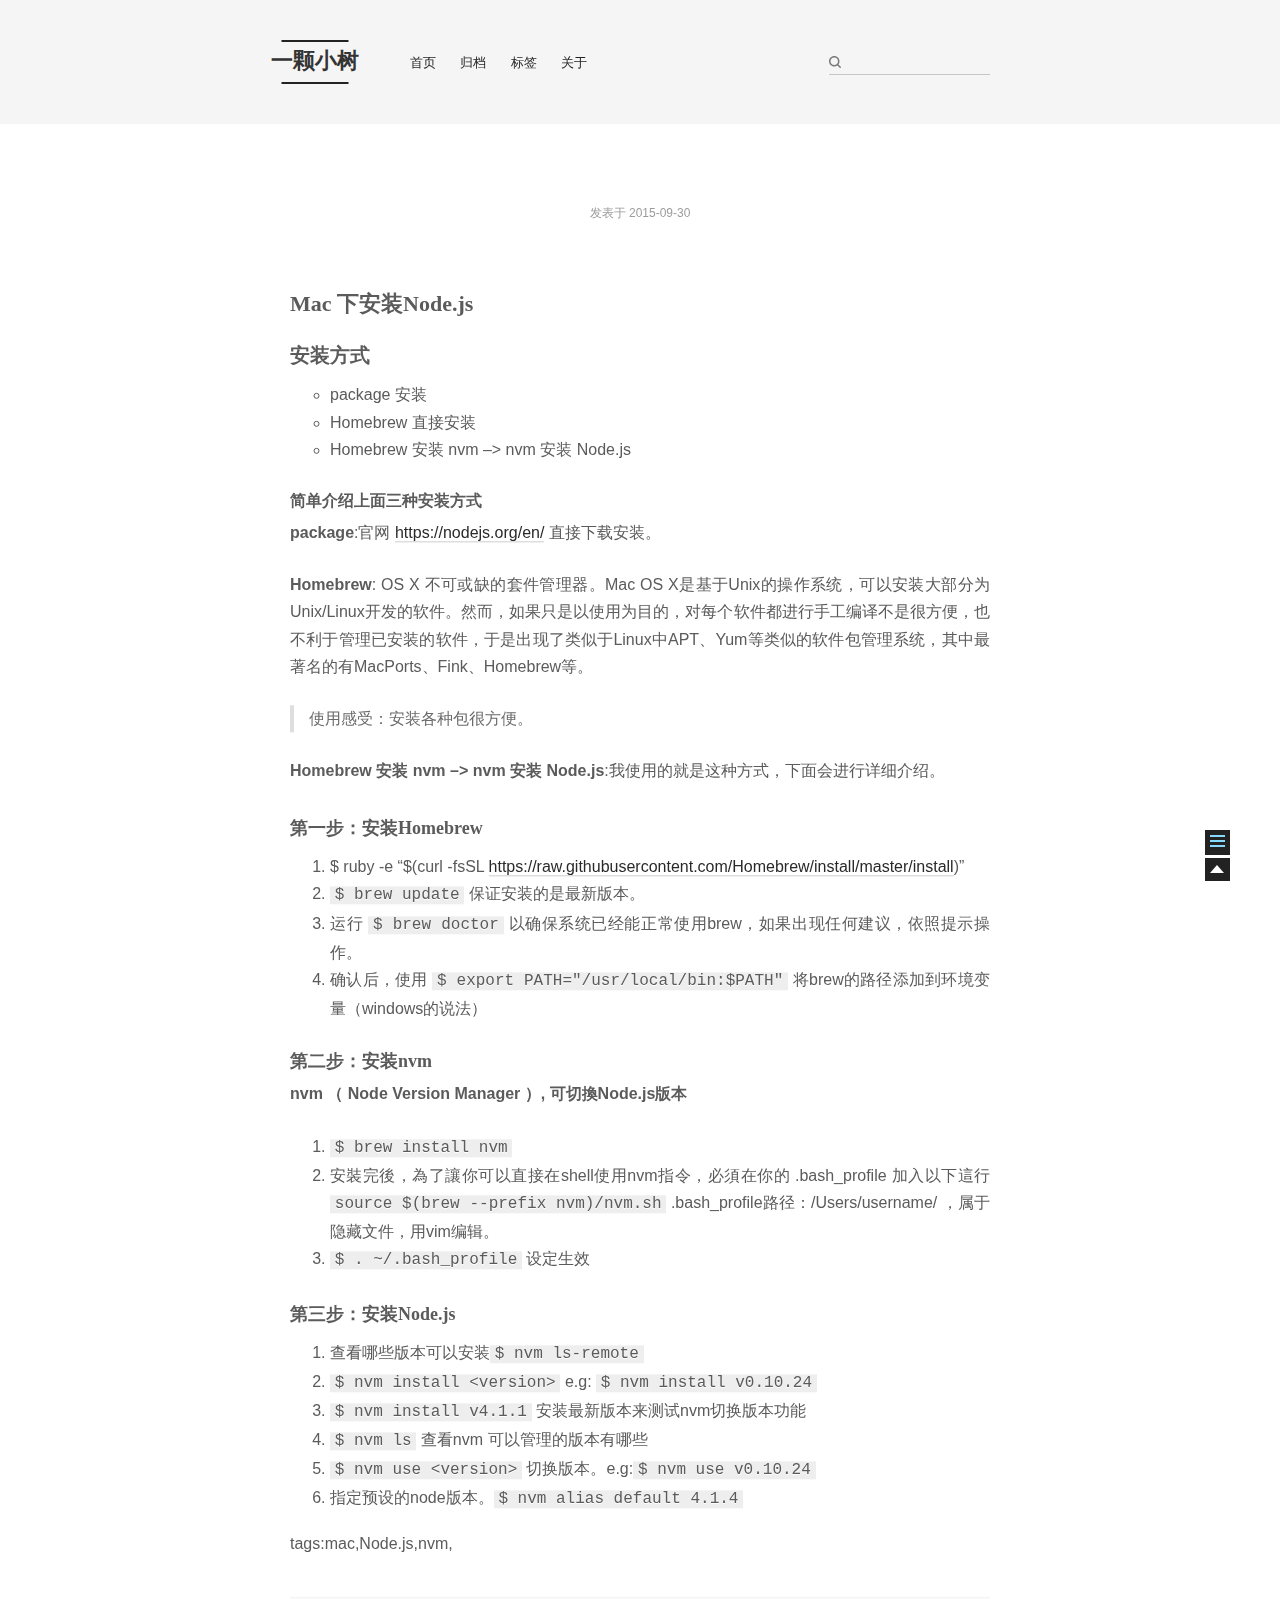
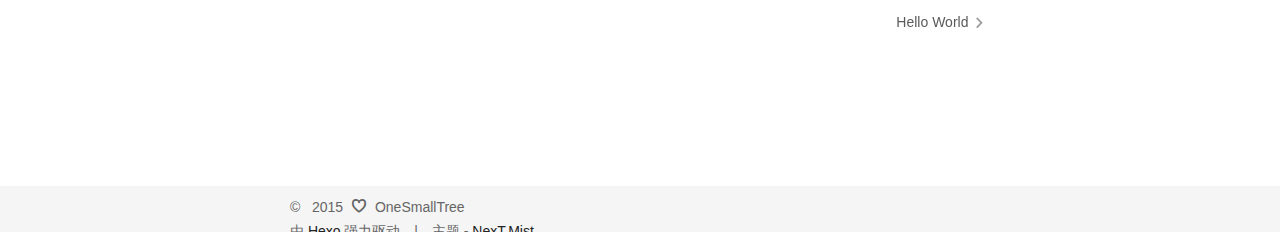
<file: 2015/09/30/第一篇文章/index.html>
<!doctype html>
<html class="theme-next use-motion theme-next-mist">
<head>
  

<meta charset="UTF-8"/>
<meta http-equiv="X-UA-Compatible" content="IE=edge,chrome=1" />
<meta name="viewport" content="width=device-width, initial-scale=1, maximum-scale=1"/>


<meta http-equiv="Cache-Control" content="no-transform" />
<meta http-equiv="Cache-Control" content="no-siteapp" />








  <link rel="stylesheet" type="text/css" href="/vendors/fancybox/source/jquery.fancybox.css?v=2.1.5"/>




<link rel="stylesheet" type="text/css" href="/css/main.css?v=0.4.5.1"/>


    <meta name="description" content="记录，分享" />



  <meta name="keywords" content="Hexo,next" />





  <link rel="shorticon icon" type="image/x-icon" href="/favicon.ico?v=0.4.5.1" />


<meta name="description" content="Mac 下安装Node.js安装方式
package 安装
Homebrew 直接安装
Homebrew 安装 nvm –&amp;gt; nvm 安装 Node.js

简单介绍上面三种安装方式package:官网 https://nodejs.org/en/ 直接下载安装。
Homebrew: OS X 不可或缺的套件管理器。Mac OS X是基于Unix的操作系统，可以安装大部分为Unix/Linu">
<meta property="og:type" content="article">
<meta property="og:title" content="一颗小树">
<meta property="og:url" content="http://yoursite.com/2015/09/30/第一篇文章/index.html">
<meta property="og:site_name" content="一颗小树">
<meta property="og:description" content="Mac 下安装Node.js安装方式
package 安装
Homebrew 直接安装
Homebrew 安装 nvm –&amp;gt; nvm 安装 Node.js

简单介绍上面三种安装方式package:官网 https://nodejs.org/en/ 直接下载安装。
Homebrew: OS X 不可或缺的套件管理器。Mac OS X是基于Unix的操作系统，可以安装大部分为Unix/Linu">
<meta property="og:updated_time" content="2015-09-30T15:05:08.000Z">
<meta name="twitter:card" content="summary">
<meta name="twitter:title" content="一颗小树">
<meta name="twitter:description" content="Mac 下安装Node.js安装方式
package 安装
Homebrew 直接安装
Homebrew 安装 nvm –&amp;gt; nvm 安装 Node.js

简单介绍上面三种安装方式package:官网 https://nodejs.org/en/ 直接下载安装。
Homebrew: OS X 不可或缺的套件管理器。Mac OS X是基于Unix的操作系统，可以安装大部分为Unix/Linu">


<script type="text/javascript" id="hexo.configuration">
  var CONFIG = {
    scheme: 'Mist',
    sidebar: 'post'
  };
</script>

  <title>  | 一颗小树 </title>
</head>

<body itemscope itemtype="http://schema.org/WebPage" lang="zh-Hans">

  <!--[if lte IE 8]>
  <div style=' clear: both; height: 59px; padding:0 0 0 15px; position: relative;margin:0 auto;'>
    <a href="http://windows.microsoft.com/en-US/internet-explorer/products/ie/home?ocid=ie6_countdown_bannercode">
      <img src="http://7u2nvr.com1.z0.glb.clouddn.com/picouterie.jpg" border="0" height="42" width="820"
           alt="You are using an outdated browser. For a faster, safer browsing experience, upgrade for free today or use other browser ,like chrome firefox safari."
           style='margin-left:auto;margin-right:auto;display: block;'/>
    </a>
  </div>
<![endif]-->
  



  <div class="container one-column page-post-detail">
    <div class="headband"></div>

    <header id="header" class="header" itemscope itemtype="http://schema.org/WPHeader">
      <div class="header-inner"><h1 class="site-meta">
  <span class="logo-line-before"><i></i></span>
  <a href="/" class="brand" rel="start">
      <span class="logo">
        <i class="icon-next-logo"></i>
      </span>
      <span class="site-title">一颗小树</span>
  </a>
  <span class="logo-line-after"><i></i></span>
</h1>

<div class="site-nav-toggle">
  <button>
    <span class="btn-bar"></span>
    <span class="btn-bar"></span>
    <span class="btn-bar"></span>
  </button>
</div>

<nav class="site-nav">
  

  
    <ul id="menu" class="menu menu-left">
      
        
        <li class="menu-item menu-item-home">
          <a href="/" rel="section">
            <i class="menu-item-icon icon-next-home"></i> <br />
            首页
          </a>
        </li>
      
        
        <li class="menu-item menu-item-archives">
          <a href="/archives" rel="section">
            <i class="menu-item-icon icon-next-archives"></i> <br />
            归档
          </a>
        </li>
      
        
        <li class="menu-item menu-item-tags">
          <a href="/tags" rel="section">
            <i class="menu-item-icon icon-next-tags"></i> <br />
            标签
          </a>
        </li>
      
        
        <li class="menu-item menu-item-about">
          <a href="/about" rel="section">
            <i class="menu-item-icon icon-next-about"></i> <br />
            关于
          </a>
        </li>
      

      
      
    </ul>
  

  
    <div class="site-search">
      
  
  <form class="site-search-form">
    <input type="text" id="st-search-input" class="st-search-input st-default-search-input" />
  </form>


<script type="text/javascript">
  (function(w,d,t,u,n,s,e){w['SwiftypeObject']=n;w[n]=w[n]||function(){
    (w[n].q=w[n].q||[]).push(arguments);};s=d.createElement(t);
    e=d.getElementsByTagName(t)[0];s.async=1;s.src=u;e.parentNode.insertBefore(s,e);
  })(window,document,'script','//s.swiftypecdn.com/install/v2/st.js','_st');

  _st('install', 'PS7CQ11iemAaKE9h5SQ5','2.0.0');
</script>



    </div>
  
</nav>

 </div>
    </header>

    <main id="main" class="main">
      <div class="main-inner">
        <div id="content" class="content"> 

  <div id="posts" class="posts-expand">
    

  <article class="post post-type-normal " itemscope itemtype="http://schema.org/Article">
    <header class="post-header">

      
      
        <h1 class="post-title" itemprop="name headline">
          
          
            
              
            
          
        </h1>
      

      <div class="post-meta">
        <span class="post-time">
          发表于
          <time itemprop="dateCreated" datetime="2015-09-30T23:05:08+08:00" content="2015-09-30">
            2015-09-30
          </time>
        </span>

        

        
          
        
      </div>
    </header>

    <div class="post-body">

      
      

      
        <span itemprop="articleBody"><h2 id="Mac_下安装Node-js">Mac 下安装Node.js</h2><h3 id="安装方式">安装方式</h3><ul>
<li>package 安装</li>
<li>Homebrew 直接安装</li>
<li>Homebrew 安装 nvm –&gt; nvm 安装 Node.js</li>
</ul>
<h5 id="简单介绍上面三种安装方式">简单介绍上面三种安装方式</h5><p><strong>package</strong>:官网 <a href="https://nodejs.org/en/" target="_blank" rel="external">https://nodejs.org/en/</a> 直接下载安装。</p>
<p><strong>Homebrew</strong>: OS X 不可或缺的套件管理器。Mac OS X是基于Unix的操作系统，可以安装大部分为Unix/Linux开发的软件。然而，如果只是以使用为目的，对每个软件都进行手工编译不是很方便，也不利于管理已安装的软件，于是出现了类似于Linux中APT、Yum等类似的软件包管理系统，其中最著名的有MacPorts、Fink、Homebrew等。</p>
<blockquote>
<p>使用感受：安装各种包很方便。</p>
</blockquote>
<p><strong>Homebrew 安装 nvm –&gt; nvm 安装 Node.js</strong>:我使用的就是这种方式，下面会进行详细介绍。</p>
<h4 id="第一步：安装Homebrew">第一步：安装Homebrew</h4><ol>
<li>$ ruby -e “$(curl -fsSL <a href="https://raw.githubusercontent.com/Homebrew/install/master/install" target="_blank" rel="external">https://raw.githubusercontent.com/Homebrew/install/master/install</a>)”</li>
<li><code>$ brew update</code> 保证安装的是最新版本。</li>
<li>运行 <code>$ brew doctor</code> 以确保系统已经能正常使用brew，如果出现任何建议，依照提示操作。</li>
<li>确认后，使用 <code>$ export PATH=&quot;/usr/local/bin:$PATH&quot;</code> 将brew的路径添加到环境变量（windows的说法）</li>
</ol>
<h4 id="第二步：安装nvm">第二步：安装nvm</h4><p><strong>nvm （ Node Version Manager ）, 可切換Node.js版本</strong></p>
<ol>
<li><code>$ brew install nvm</code></li>
<li>安裝完後，為了讓你可以直接在shell使用nvm指令，必須在你的 .bash_profile 加入以下這行<code>source $(brew --prefix nvm)/nvm.sh</code> .bash_profile路径：/Users/username/ ，属于隐藏文件，用vim编辑。</li>
<li><code>$ . ~/.bash_profile</code> 设定生效</li>
</ol>
<h4 id="第三步：安装Node-js">第三步：安装Node.js</h4><ol>
<li>查看哪些版本可以安装<code>$ nvm ls-remote</code></li>
<li><code>$ nvm install &lt;version&gt;</code> e.g: <code>$ nvm install v0.10.24</code></li>
<li><code>$ nvm install v4.1.1</code> 安装最新版本来测试nvm切换版本功能</li>
<li><code>$ nvm ls</code> 查看nvm 可以管理的版本有哪些</li>
<li><code>$ nvm use &lt;version&gt;</code> 切换版本。e.g:<code>$ nvm use v0.10.24</code></li>
<li>指定预设的node版本。<code>$ nvm alias default 4.1.4</code></li>
</ol>
<p>tags:mac,Node.js,nvm,</p>
</span>
      
    </div>

    <footer class="post-footer">
      

      
        <div class="post-nav">
          <div class="post-nav-prev post-nav-item">
            
          </div>

          <div class="post-nav-next post-nav-item">
            
              <a href="/2015/09/30/hello-world/" rel="next">Hello World</a>
            
          </div>
        </div>
      

      
      
    </footer>
  </article>



    <div class="post-spread">
      
    </div>
  </div>

 </div>

        

        
          <div class="comments" id="comments">
            
          </div>
        
      </div>

      
  
  <div class="sidebar-toggle">
    <div class="sidebar-toggle-line-wrap">
      <span class="sidebar-toggle-line sidebar-toggle-line-first"></span>
      <span class="sidebar-toggle-line sidebar-toggle-line-middle"></span>
      <span class="sidebar-toggle-line sidebar-toggle-line-last"></span>
    </div>
  </div>

  <aside id="sidebar" class="sidebar">
    <div class="sidebar-inner">

      
        <ul class="sidebar-nav motion-element">
          <li class="sidebar-nav-toc sidebar-nav-active" data-target="post-toc-wrap" >
            文章目录
          </li>
          <li class="sidebar-nav-overview" data-target="site-overview">
            站点概览
          </li>
        </ul>
      

      <section class="site-overview">
        <div class="site-author motion-element" itemprop="author" itemscope itemtype="http://schema.org/Person">
          <img class="site-author-image" src="/uploads/images/avatar.png" alt="OneSmallTree" itemprop="image"/>
          <p class="site-author-name" itemprop="name">OneSmallTree</p>
        </div>
        <p class="site-description motion-element" itemprop="description">记录，分享</p>
        <nav class="site-state motion-element">
          <div class="site-state-item site-state-posts">
            <a href="/archives">
              <span class="site-state-item-count">2</span>
              <span class="site-state-item-name">日志</span>
            </a>
          </div>

          <div class="site-state-item site-state-categories">
            
              <span class="site-state-item-count">0</span>
              <span class="site-state-item-name">分类</span>
              
          </div>

          <div class="site-state-item site-state-tags">
            <a href="/tags">
              <span class="site-state-item-count">0</span>
              <span class="site-state-item-name">标签</span>
              </a>
          </div>

        </nav>

        

        <div class="links-of-author motion-element">
          
        </div>

        
        

        <div class="links-of-author motion-element">
          
        </div>

      </section>

      
        <section class="post-toc-wrap sidebar-panel-active">
          <div class="post-toc-indicator-top post-toc-indicator"></div>
          <div class="post-toc">
            
            
              <div class="post-toc-content"><ol class="nav"><li class="nav-item nav-level-2"><a class="nav-link" href="#Mac_下安装Node-js"><span class="nav-number">1.</span> <span class="nav-text">Mac 下安装Node.js</span></a><ol class="nav-child"><li class="nav-item nav-level-3"><a class="nav-link" href="#安装方式"><span class="nav-number">1.1.</span> <span class="nav-text">安装方式</span></a><ol class="nav-child"><li class="nav-item nav-level-5"><a class="nav-link" href="#简单介绍上面三种安装方式"><span class="nav-number">1.1.0.1.</span> <span class="nav-text">简单介绍上面三种安装方式</span></a></li></ol></li><li class="nav-item nav-level-4"><a class="nav-link" href="#第一步：安装Homebrew"><span class="nav-number">1.1.1.</span> <span class="nav-text">第一步：安装Homebrew</span></a></li><li class="nav-item nav-level-4"><a class="nav-link" href="#第二步：安装nvm"><span class="nav-number">1.1.2.</span> <span class="nav-text">第二步：安装nvm</span></a></li><li class="nav-item nav-level-4"><a class="nav-link" href="#第三步：安装Node-js"><span class="nav-number">1.1.3.</span> <span class="nav-text">第三步：安装Node.js</span></a></li></ol></li></ol></li></ol></div>
            
          </div>
          <div class="post-toc-indicator-bottom post-toc-indicator"></div>
        </section>
      

    </div>
  </aside>


    </main>

    <footer id="footer" class="footer">
      <div class="footer-inner"> <div class="copyright" >
  
  &copy; &nbsp; 
  <span itemprop="copyrightYear">2015</span>
  <span class="with-love">
    <i class="icon-next-heart"></i>
  </span>
  <span class="author" itemprop="copyrightHolder">OneSmallTree</span>
</div>

<div class="powered-by">
  由 <a class="theme-link" href="http://hexo.io">Hexo</a> 强力驱动
</div>

<div class="theme-info">
  主题 -
  <a class="theme-link" href="https://github.com/iissnan/hexo-theme-next">
    NexT.Mist
  </a>
</div>


 </div>
    </footer>

    <div class="back-to-top"></div>
  </div>

  <script type="text/javascript" src="/vendors/jquery/index.js?v=2.1.3"></script>

  
  
  
    
    

  


  
  
  <script type="text/javascript" src="/vendors/fancybox/source/jquery.fancybox.pack.js"></script>
  <script type="text/javascript" src="/js/fancy-box.js?v=0.4.5.1"></script>


  <script type="text/javascript" src="/js/helpers.js?v=0.4.5.1"></script>
  

  <script type="text/javascript" src="/vendors/velocity/velocity.min.js"></script>
  <script type="text/javascript" src="/vendors/velocity/velocity.ui.min.js"></script>

  <script type="text/javascript" src="/js/motion_global.js?v=0.4.5.1" id="motion.global"></script>




  <script type="text/javascript" src="/js/nav-toggle.js?v=0.4.5.1"></script>
  <script type="text/javascript" src="/vendors/fastclick/lib/fastclick.min.js?v=1.0.6"></script>

  
  
<script type="text/javascript" src="/js/bootstrap.scrollspy.js?v=0.4.5.1" id="bootstrap.scrollspy.custom"></script>


<script type="text/javascript" id="sidebar.toc.highlight">
  $(document).ready(function () {
    var tocSelector = '.post-toc';
    var $tocSelector = $(tocSelector);
    var activeCurrentSelector = '.active-current';

    $tocSelector
      .on('activate.bs.scrollspy', function () {
        var $currentActiveElement = $(tocSelector + ' .active').last();

        removeCurrentActiveClass();
        $currentActiveElement.addClass('active-current');

        $tocSelector[0].scrollTop = $currentActiveElement.position().top;
      })
      .on('clear.bs.scrollspy', function () {
        removeCurrentActiveClass();
      });

    function removeCurrentActiveClass () {
      $(tocSelector + ' ' + activeCurrentSelector)
        .removeClass(activeCurrentSelector.substring(1));
    }

    function processTOC () {
      getTOCMaxHeight();
      toggleTOCOverflowIndicators();
    }

    function getTOCMaxHeight () {
      var height = $('.sidebar').height() -
                   $tocSelector.position().top -
                   $('.post-toc-indicator-bottom').height();

      $tocSelector.css('height', height);

      return height;
    }

    function toggleTOCOverflowIndicators () {
      tocOverflowIndicator(
        '.post-toc-indicator-top',
        $tocSelector.scrollTop() > 0 ? 'show' : 'hide'
      );

      tocOverflowIndicator(
        '.post-toc-indicator-bottom',
        $tocSelector.scrollTop() >= $tocSelector.find('ol').height() - $tocSelector.height() ? 'hide' : 'show'
      )
    }

    $(document).on('sidebar.motion.complete', function () {
      processTOC();
    });

    $('body').scrollspy({ target: tocSelector });
    $(window).on('resize', function () {
      if ( $('.sidebar').hasClass('sidebar-active') ) {
        processTOC();
      }
    });

    onScroll($tocSelector);

    function onScroll (element) {
      element.on('mousewheel DOMMouseScroll', function (event) {
          var oe = event.originalEvent;
          var delta = oe.wheelDelta || -oe.detail;

          this.scrollTop += ( delta < 0 ? 1 : -1 ) * 30;
          event.preventDefault();

          toggleTOCOverflowIndicators();
      });
    }

    function tocOverflowIndicator (indicator, action) {
      var $indicator = $(indicator);
      var opacity = action === 'show' ? 0.4 : 0;
      $indicator.velocity ?
        $indicator.velocity('stop').velocity({
          opacity: opacity
        }, { duration: 100 }) :
        $indicator.stop().animate({
          opacity: opacity
        }, 100);
    }

  });
</script>

<script type="text/javascript" id="sidebar.nav">
  $(document).ready(function () {
    var html = $('html');
    var TAB_ANIMATE_DURATION = 200;
    var hasVelocity = $.isFunction(html.velocity);

    $('.sidebar-nav li').on('click', function () {
      var item = $(this);
      var activeTabClassName = 'sidebar-nav-active';
      var activePanelClassName = 'sidebar-panel-active';
      if (item.hasClass(activeTabClassName)) {
        return;
      }

      var currentTarget = $('.' + activePanelClassName);
      var target = $('.' + item.data('target'));

      hasVelocity ?
        currentTarget.velocity('transition.slideUpOut', TAB_ANIMATE_DURATION, function () {
          target
            .velocity('stop')
            .velocity('transition.slideDownIn', TAB_ANIMATE_DURATION)
            .addClass(activePanelClassName);
        }) :
        currentTarget.animate({ opacity: 0 }, TAB_ANIMATE_DURATION, function () {
          currentTarget.hide();
          target
            .stop()
            .css({'opacity': 0, 'display': 'block'})
            .animate({ opacity: 1 }, TAB_ANIMATE_DURATION, function () {
              currentTarget.removeClass(activePanelClassName);
              target.addClass(activePanelClassName);
            });
        });

      item.siblings().removeClass(activeTabClassName);
      item.addClass(activeTabClassName);
    });

    $('.post-toc a').on('click', function (e) {
      e.preventDefault();
      var targetSelector = escapeSelector(this.getAttribute('href'));
      var offset = $(targetSelector).offset().top;
      hasVelocity ?
        html.velocity('stop').velocity('scroll', {
          offset: offset  + 'px',
          mobileHA: false
        }) :
        $('html, body').stop().animate({
          scrollTop: offset
        }, 500);
    });

    // Expand sidebar on post detail page by default, when post has a toc.
    var $tocContent = $('.post-toc-content');
    if (isDesktop() && CONFIG.sidebar === 'post') {
      if ($tocContent.length > 0 && $tocContent.html().trim().length > 0) {
        displaySidebar();
      }
    }
  });
</script>



  <script type="text/javascript">
    $(document).ready(function () {
      if (CONFIG.sidebar === 'always') {
        displaySidebar();
      }
      if (isMobile()) {
        FastClick.attach(document.body);
      }
    });
  </script>

  

  
  

  
  <script type="text/javascript" src="/js/lazyload.js"></script>
  <script type="text/javascript">
    $(function () {
      $("#posts").find('img').lazyload({
        placeholder: "/images/loading.gif",
        effect: "fadeIn"
      });
    });
  </script>
</body>
</html>
</file>
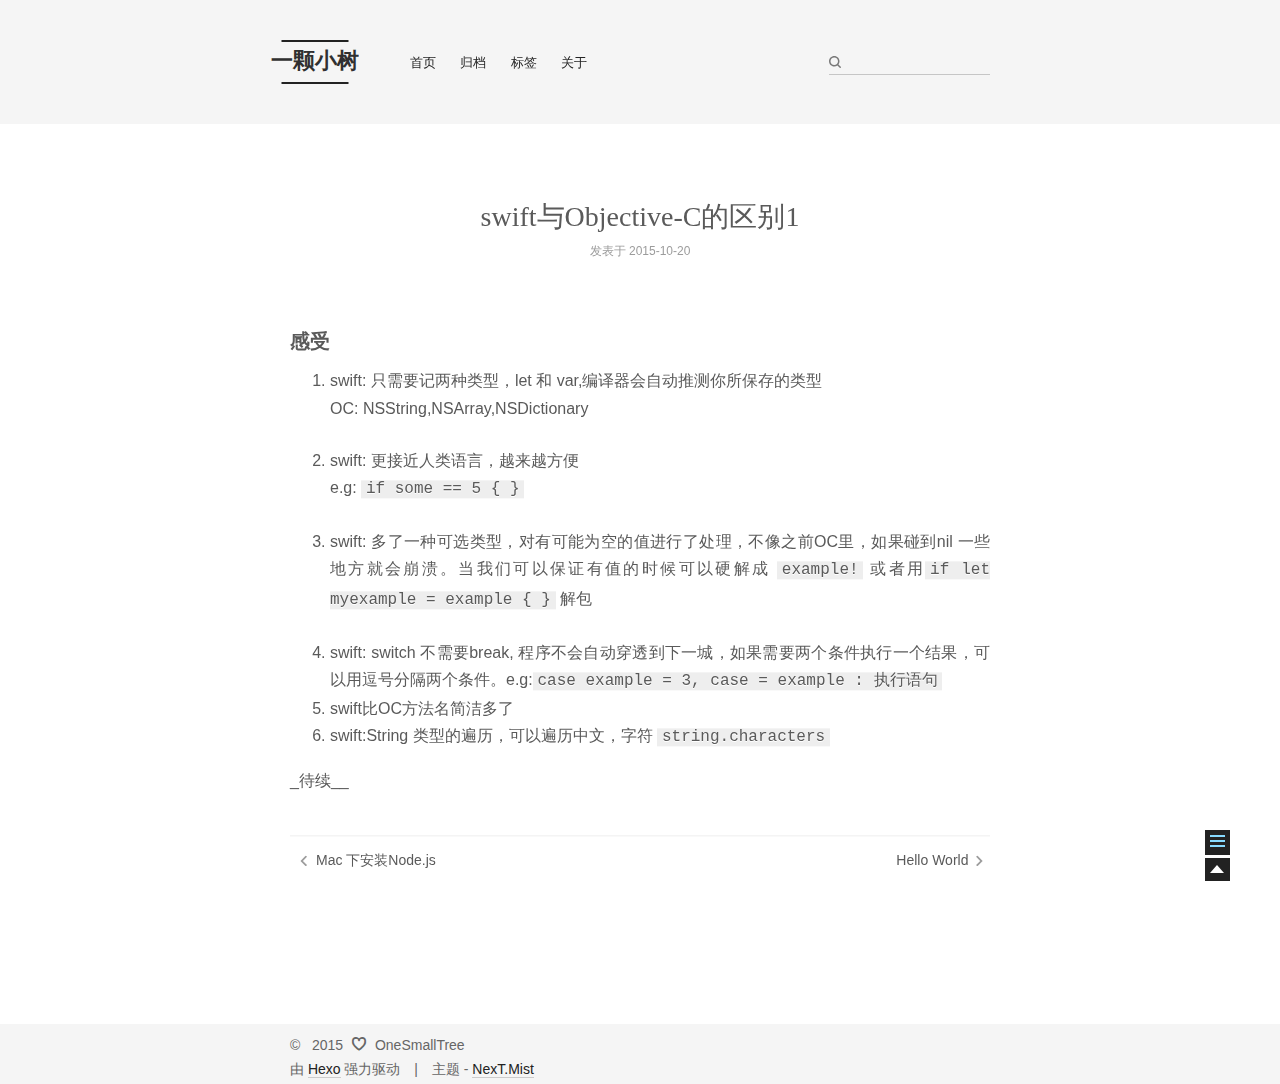
<file: 2015/10/20/swift与Objective-C的区别1/index.html>
<!doctype html>
<html class="theme-next use-motion theme-next-mist">
<head>
  

<meta charset="UTF-8"/>
<meta http-equiv="X-UA-Compatible" content="IE=edge,chrome=1" />
<meta name="viewport" content="width=device-width, initial-scale=1, maximum-scale=1"/>


<meta http-equiv="Cache-Control" content="no-transform" />
<meta http-equiv="Cache-Control" content="no-siteapp" />








  <link rel="stylesheet" type="text/css" href="/vendors/fancybox/source/jquery.fancybox.css?v=2.1.5"/>




<link rel="stylesheet" type="text/css" href="/css/main.css?v=0.4.5.1"/>


    <meta name="description" content="记录，分享" />



  <meta name="keywords" content="Hexo,next" />





  <link rel="shorticon icon" type="image/x-icon" href="/favicon.ico?v=0.4.5.1" />


<meta name="description" content="感受
swift: 只需要记两种类型，let 和 var,编译器会自动推测你所保存的类型OC: NSString,NSArray,NSDictionary

swift: 更接近人类语言，越来越方便e.g: if some == 5 { }

swift: 多了一种可选类型，对有可能为空的值进行了处理，不像之前OC里，如果碰到nil 一些地方就会崩溃。当我们可以保证有值的时候可以硬解成 examp">
<meta property="og:type" content="article">
<meta property="og:title" content="swift与Objective-C的区别1">
<meta property="og:url" content="http://yoursite.com/2015/10/20/swift与Objective-C的区别1/index.html">
<meta property="og:site_name" content="一颗小树">
<meta property="og:description" content="感受
swift: 只需要记两种类型，let 和 var,编译器会自动推测你所保存的类型OC: NSString,NSArray,NSDictionary

swift: 更接近人类语言，越来越方便e.g: if some == 5 { }

swift: 多了一种可选类型，对有可能为空的值进行了处理，不像之前OC里，如果碰到nil 一些地方就会崩溃。当我们可以保证有值的时候可以硬解成 examp">
<meta property="og:updated_time" content="2015-10-20T03:32:42.000Z">
<meta name="twitter:card" content="summary">
<meta name="twitter:title" content="swift与Objective-C的区别1">
<meta name="twitter:description" content="感受
swift: 只需要记两种类型，let 和 var,编译器会自动推测你所保存的类型OC: NSString,NSArray,NSDictionary

swift: 更接近人类语言，越来越方便e.g: if some == 5 { }

swift: 多了一种可选类型，对有可能为空的值进行了处理，不像之前OC里，如果碰到nil 一些地方就会崩溃。当我们可以保证有值的时候可以硬解成 examp">


<script type="text/javascript" id="hexo.configuration">
  var CONFIG = {
    scheme: 'Mist',
    sidebar: 'post'
  };
</script>

  <title> swift与Objective-C的区别1 | 一颗小树 </title>
</head>

<body itemscope itemtype="http://schema.org/WebPage" lang="zh-Hans">

  <!--[if lte IE 8]>
  <div style=' clear: both; height: 59px; padding:0 0 0 15px; position: relative;margin:0 auto;'>
    <a href="http://windows.microsoft.com/en-US/internet-explorer/products/ie/home?ocid=ie6_countdown_bannercode">
      <img src="http://7u2nvr.com1.z0.glb.clouddn.com/picouterie.jpg" border="0" height="42" width="820"
           alt="You are using an outdated browser. For a faster, safer browsing experience, upgrade for free today or use other browser ,like chrome firefox safari."
           style='margin-left:auto;margin-right:auto;display: block;'/>
    </a>
  </div>
<![endif]-->
  



  <div class="container one-column page-post-detail">
    <div class="headband"></div>

    <header id="header" class="header" itemscope itemtype="http://schema.org/WPHeader">
      <div class="header-inner"><h1 class="site-meta">
  <span class="logo-line-before"><i></i></span>
  <a href="/" class="brand" rel="start">
      <span class="logo">
        <i class="icon-next-logo"></i>
      </span>
      <span class="site-title">一颗小树</span>
  </a>
  <span class="logo-line-after"><i></i></span>
</h1>

<div class="site-nav-toggle">
  <button>
    <span class="btn-bar"></span>
    <span class="btn-bar"></span>
    <span class="btn-bar"></span>
  </button>
</div>

<nav class="site-nav">
  

  
    <ul id="menu" class="menu menu-left">
      
        
        <li class="menu-item menu-item-home">
          <a href="/" rel="section">
            <i class="menu-item-icon icon-next-home"></i> <br />
            首页
          </a>
        </li>
      
        
        <li class="menu-item menu-item-archives">
          <a href="/archives" rel="section">
            <i class="menu-item-icon icon-next-archives"></i> <br />
            归档
          </a>
        </li>
      
        
        <li class="menu-item menu-item-tags">
          <a href="/tags" rel="section">
            <i class="menu-item-icon icon-next-tags"></i> <br />
            标签
          </a>
        </li>
      
        
        <li class="menu-item menu-item-about">
          <a href="/about" rel="section">
            <i class="menu-item-icon icon-next-about"></i> <br />
            关于
          </a>
        </li>
      

      
      
    </ul>
  

  
    <div class="site-search">
      
  
  <form class="site-search-form">
    <input type="text" id="st-search-input" class="st-search-input st-default-search-input" />
  </form>


<script type="text/javascript">
  (function(w,d,t,u,n,s,e){w['SwiftypeObject']=n;w[n]=w[n]||function(){
    (w[n].q=w[n].q||[]).push(arguments);};s=d.createElement(t);
    e=d.getElementsByTagName(t)[0];s.async=1;s.src=u;e.parentNode.insertBefore(s,e);
  })(window,document,'script','//s.swiftypecdn.com/install/v2/st.js','_st');

  _st('install', 'PS7CQ11iemAaKE9h5SQ5','2.0.0');
</script>



    </div>
  
</nav>

 </div>
    </header>

    <main id="main" class="main">
      <div class="main-inner">
        <div id="content" class="content"> 

  <div id="posts" class="posts-expand">
    

  <article class="post post-type-normal " itemscope itemtype="http://schema.org/Article">
    <header class="post-header">

      
      
        <h1 class="post-title" itemprop="name headline">
          
          
            
              swift与Objective-C的区别1
            
          
        </h1>
      

      <div class="post-meta">
        <span class="post-time">
          发表于
          <time itemprop="dateCreated" datetime="2015-10-20T11:32:42+08:00" content="2015-10-20">
            2015-10-20
          </time>
        </span>

        

        
          
        
      </div>
    </header>

    <div class="post-body">

      
      

      
        <span itemprop="articleBody"><h3 id="感受">感受</h3><ol>
<li><p>swift: 只需要记两种类型，let 和 var,编译器会自动推测你所保存的类型<br>OC: NSString,NSArray,NSDictionary</p>
</li>
<li><p>swift: 更接近人类语言，越来越方便<br>e.g: <code>if some == 5 { }</code></p>
</li>
<li><p>swift: 多了一种可选类型，对有可能为空的值进行了处理，不像之前OC里，如果碰到nil 一些地方就会崩溃。当我们可以保证有值的时候可以硬解成 <code>example!</code> 或者用<code>if let myexample = example { }</code> 解包</p>
</li>
<li>swift: switch 不需要break, 程序不会自动穿透到下一城，如果需要两个条件执行一个结果，可以用逗号分隔两个条件。e.g:<code>case example = 3, case = example : 执行语句</code></li>
<li>swift比OC方法名简洁多了</li>
<li>swift:String 类型的遍历，可以遍历中文，字符 <code>string.characters</code></li>
</ol>
<p>_待续__</p>
</span>
      
    </div>

    <footer class="post-footer">
      

      
        <div class="post-nav">
          <div class="post-nav-prev post-nav-item">
            
              <a href="/2015/10/20/第一篇文章/" rel="prev">Mac 下安装Node.js</a>
            
          </div>

          <div class="post-nav-next post-nav-item">
            
              <a href="/2015/09/30/hello-world/" rel="next">Hello World</a>
            
          </div>
        </div>
      

      
      
    </footer>
  </article>



    <div class="post-spread">
      
    </div>
  </div>

 </div>

        

        
          <div class="comments" id="comments">
            
          </div>
        
      </div>

      
  
  <div class="sidebar-toggle">
    <div class="sidebar-toggle-line-wrap">
      <span class="sidebar-toggle-line sidebar-toggle-line-first"></span>
      <span class="sidebar-toggle-line sidebar-toggle-line-middle"></span>
      <span class="sidebar-toggle-line sidebar-toggle-line-last"></span>
    </div>
  </div>

  <aside id="sidebar" class="sidebar">
    <div class="sidebar-inner">

      
        <ul class="sidebar-nav motion-element">
          <li class="sidebar-nav-toc sidebar-nav-active" data-target="post-toc-wrap" >
            文章目录
          </li>
          <li class="sidebar-nav-overview" data-target="site-overview">
            站点概览
          </li>
        </ul>
      

      <section class="site-overview">
        <div class="site-author motion-element" itemprop="author" itemscope itemtype="http://schema.org/Person">
          <img class="site-author-image" src="/uploads/images/avatar.png" alt="OneSmallTree" itemprop="image"/>
          <p class="site-author-name" itemprop="name">OneSmallTree</p>
        </div>
        <p class="site-description motion-element" itemprop="description">记录，分享</p>
        <nav class="site-state motion-element">
          <div class="site-state-item site-state-posts">
            <a href="/archives">
              <span class="site-state-item-count">3</span>
              <span class="site-state-item-name">日志</span>
            </a>
          </div>

          <div class="site-state-item site-state-categories">
            
              <span class="site-state-item-count">0</span>
              <span class="site-state-item-name">分类</span>
              
          </div>

          <div class="site-state-item site-state-tags">
            <a href="/tags">
              <span class="site-state-item-count">0</span>
              <span class="site-state-item-name">标签</span>
              </a>
          </div>

        </nav>

        

        <div class="links-of-author motion-element">
          
        </div>

        
        

        <div class="links-of-author motion-element">
          
        </div>

      </section>

      
        <section class="post-toc-wrap sidebar-panel-active">
          <div class="post-toc-indicator-top post-toc-indicator"></div>
          <div class="post-toc">
            
            
              <div class="post-toc-content"><ol class="nav"><li class="nav-item nav-level-3"><a class="nav-link" href="#感受"><span class="nav-number">1.</span> <span class="nav-text">感受</span></a></li></ol></div>
            
          </div>
          <div class="post-toc-indicator-bottom post-toc-indicator"></div>
        </section>
      

    </div>
  </aside>


    </main>

    <footer id="footer" class="footer">
      <div class="footer-inner"> <div class="copyright" >
  
  &copy; &nbsp; 
  <span itemprop="copyrightYear">2015</span>
  <span class="with-love">
    <i class="icon-next-heart"></i>
  </span>
  <span class="author" itemprop="copyrightHolder">OneSmallTree</span>
</div>

<div class="powered-by">
  由 <a class="theme-link" href="http://hexo.io">Hexo</a> 强力驱动
</div>

<div class="theme-info">
  主题 -
  <a class="theme-link" href="https://github.com/iissnan/hexo-theme-next">
    NexT.Mist
  </a>
</div>


 </div>
    </footer>

    <div class="back-to-top"></div>
  </div>

  <script type="text/javascript" src="/vendors/jquery/index.js?v=2.1.3"></script>

  
  
  
    
    

  


  
  
  <script type="text/javascript" src="/vendors/fancybox/source/jquery.fancybox.pack.js"></script>
  <script type="text/javascript" src="/js/fancy-box.js?v=0.4.5.1"></script>


  <script type="text/javascript" src="/js/helpers.js?v=0.4.5.1"></script>
  

  <script type="text/javascript" src="/vendors/velocity/velocity.min.js"></script>
  <script type="text/javascript" src="/vendors/velocity/velocity.ui.min.js"></script>

  <script type="text/javascript" src="/js/motion_global.js?v=0.4.5.1" id="motion.global"></script>




  <script type="text/javascript" src="/js/nav-toggle.js?v=0.4.5.1"></script>
  <script type="text/javascript" src="/vendors/fastclick/lib/fastclick.min.js?v=1.0.6"></script>

  
  
<script type="text/javascript" src="/js/bootstrap.scrollspy.js?v=0.4.5.1" id="bootstrap.scrollspy.custom"></script>


<script type="text/javascript" id="sidebar.toc.highlight">
  $(document).ready(function () {
    var tocSelector = '.post-toc';
    var $tocSelector = $(tocSelector);
    var activeCurrentSelector = '.active-current';

    $tocSelector
      .on('activate.bs.scrollspy', function () {
        var $currentActiveElement = $(tocSelector + ' .active').last();

        removeCurrentActiveClass();
        $currentActiveElement.addClass('active-current');

        $tocSelector[0].scrollTop = $currentActiveElement.position().top;
      })
      .on('clear.bs.scrollspy', function () {
        removeCurrentActiveClass();
      });

    function removeCurrentActiveClass () {
      $(tocSelector + ' ' + activeCurrentSelector)
        .removeClass(activeCurrentSelector.substring(1));
    }

    function processTOC () {
      getTOCMaxHeight();
      toggleTOCOverflowIndicators();
    }

    function getTOCMaxHeight () {
      var height = $('.sidebar').height() -
                   $tocSelector.position().top -
                   $('.post-toc-indicator-bottom').height();

      $tocSelector.css('height', height);

      return height;
    }

    function toggleTOCOverflowIndicators () {
      tocOverflowIndicator(
        '.post-toc-indicator-top',
        $tocSelector.scrollTop() > 0 ? 'show' : 'hide'
      );

      tocOverflowIndicator(
        '.post-toc-indicator-bottom',
        $tocSelector.scrollTop() >= $tocSelector.find('ol').height() - $tocSelector.height() ? 'hide' : 'show'
      )
    }

    $(document).on('sidebar.motion.complete', function () {
      processTOC();
    });

    $('body').scrollspy({ target: tocSelector });
    $(window).on('resize', function () {
      if ( $('.sidebar').hasClass('sidebar-active') ) {
        processTOC();
      }
    });

    onScroll($tocSelector);

    function onScroll (element) {
      element.on('mousewheel DOMMouseScroll', function (event) {
          var oe = event.originalEvent;
          var delta = oe.wheelDelta || -oe.detail;

          this.scrollTop += ( delta < 0 ? 1 : -1 ) * 30;
          event.preventDefault();

          toggleTOCOverflowIndicators();
      });
    }

    function tocOverflowIndicator (indicator, action) {
      var $indicator = $(indicator);
      var opacity = action === 'show' ? 0.4 : 0;
      $indicator.velocity ?
        $indicator.velocity('stop').velocity({
          opacity: opacity
        }, { duration: 100 }) :
        $indicator.stop().animate({
          opacity: opacity
        }, 100);
    }

  });
</script>

<script type="text/javascript" id="sidebar.nav">
  $(document).ready(function () {
    var html = $('html');
    var TAB_ANIMATE_DURATION = 200;
    var hasVelocity = $.isFunction(html.velocity);

    $('.sidebar-nav li').on('click', function () {
      var item = $(this);
      var activeTabClassName = 'sidebar-nav-active';
      var activePanelClassName = 'sidebar-panel-active';
      if (item.hasClass(activeTabClassName)) {
        return;
      }

      var currentTarget = $('.' + activePanelClassName);
      var target = $('.' + item.data('target'));

      hasVelocity ?
        currentTarget.velocity('transition.slideUpOut', TAB_ANIMATE_DURATION, function () {
          target
            .velocity('stop')
            .velocity('transition.slideDownIn', TAB_ANIMATE_DURATION)
            .addClass(activePanelClassName);
        }) :
        currentTarget.animate({ opacity: 0 }, TAB_ANIMATE_DURATION, function () {
          currentTarget.hide();
          target
            .stop()
            .css({'opacity': 0, 'display': 'block'})
            .animate({ opacity: 1 }, TAB_ANIMATE_DURATION, function () {
              currentTarget.removeClass(activePanelClassName);
              target.addClass(activePanelClassName);
            });
        });

      item.siblings().removeClass(activeTabClassName);
      item.addClass(activeTabClassName);
    });

    $('.post-toc a').on('click', function (e) {
      e.preventDefault();
      var targetSelector = escapeSelector(this.getAttribute('href'));
      var offset = $(targetSelector).offset().top;
      hasVelocity ?
        html.velocity('stop').velocity('scroll', {
          offset: offset  + 'px',
          mobileHA: false
        }) :
        $('html, body').stop().animate({
          scrollTop: offset
        }, 500);
    });

    // Expand sidebar on post detail page by default, when post has a toc.
    var $tocContent = $('.post-toc-content');
    if (isDesktop() && CONFIG.sidebar === 'post') {
      if ($tocContent.length > 0 && $tocContent.html().trim().length > 0) {
        displaySidebar();
      }
    }
  });
</script>



  <script type="text/javascript">
    $(document).ready(function () {
      if (CONFIG.sidebar === 'always') {
        displaySidebar();
      }
      if (isMobile()) {
        FastClick.attach(document.body);
      }
    });
  </script>

  

  
  

  
  <script type="text/javascript" src="/js/lazyload.js"></script>
  <script type="text/javascript">
    $(function () {
      $("#posts").find('img').lazyload({
        placeholder: "/images/loading.gif",
        effect: "fadeIn"
      });
    });
  </script>
</body>
</html>
</file>
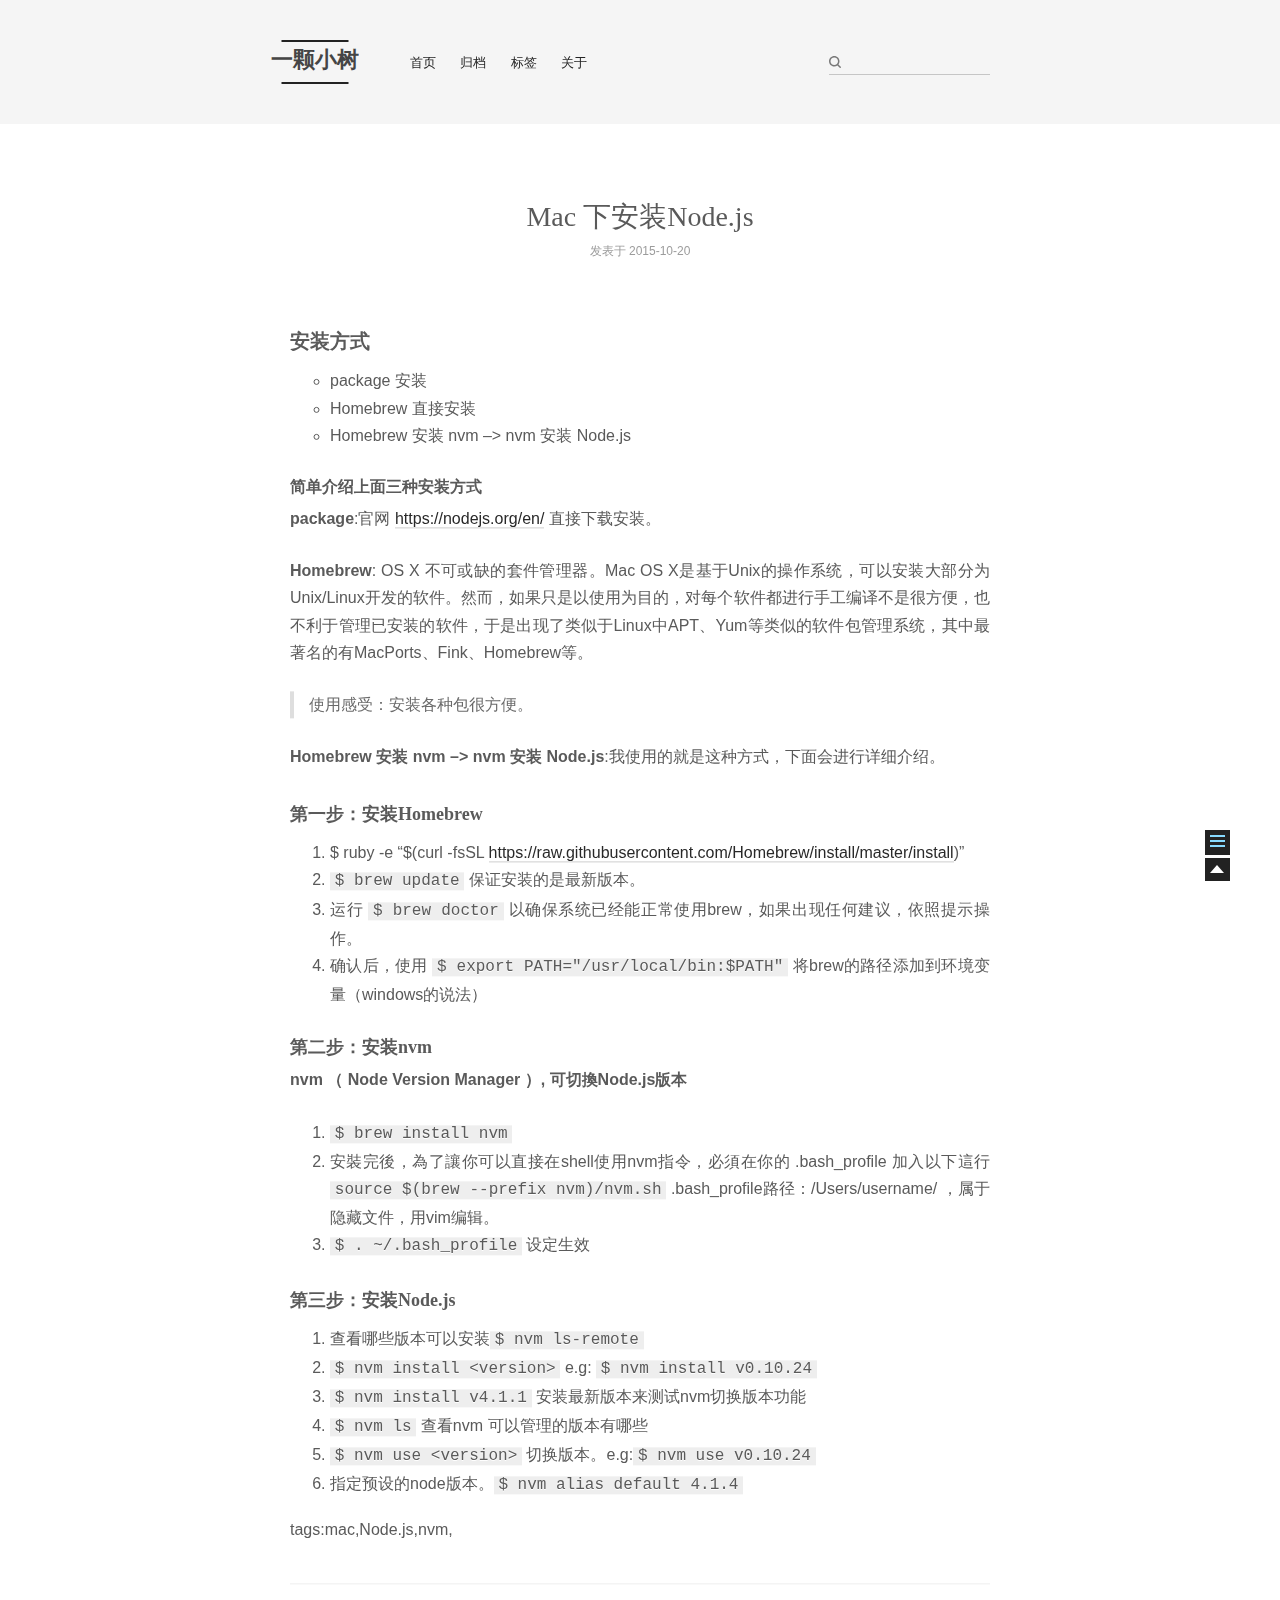
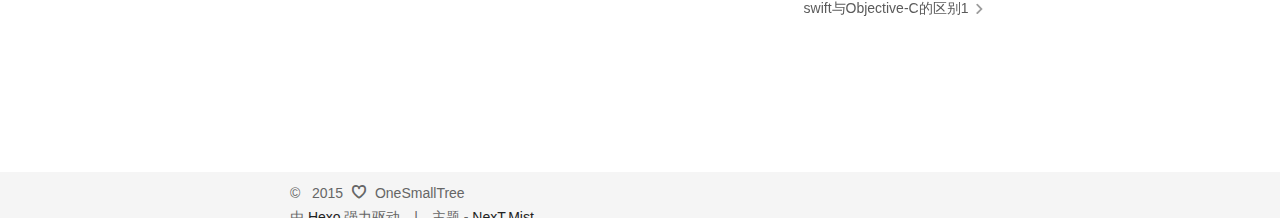
<file: 2015/10/20/第一篇文章/index.html>
<!doctype html>
<html class="theme-next use-motion theme-next-mist">
<head>
  

<meta charset="UTF-8"/>
<meta http-equiv="X-UA-Compatible" content="IE=edge,chrome=1" />
<meta name="viewport" content="width=device-width, initial-scale=1, maximum-scale=1"/>


<meta http-equiv="Cache-Control" content="no-transform" />
<meta http-equiv="Cache-Control" content="no-siteapp" />








  <link rel="stylesheet" type="text/css" href="/vendors/fancybox/source/jquery.fancybox.css?v=2.1.5"/>




<link rel="stylesheet" type="text/css" href="/css/main.css?v=0.4.5.1"/>


    <meta name="description" content="记录，分享" />



  <meta name="keywords" content="Hexo,next" />





  <link rel="shorticon icon" type="image/x-icon" href="/favicon.ico?v=0.4.5.1" />


<meta name="description" content="安装方式
package 安装
Homebrew 直接安装
Homebrew 安装 nvm –&amp;gt; nvm 安装 Node.js

简单介绍上面三种安装方式package:官网 https://nodejs.org/en/ 直接下载安装。
Homebrew: OS X 不可或缺的套件管理器。Mac OS X是基于Unix的操作系统，可以安装大部分为Unix/Linux开发的软件。然而，如果只是">
<meta property="og:type" content="article">
<meta property="og:title" content="Mac 下安装Node.js">
<meta property="og:url" content="http://yoursite.com/2015/10/20/第一篇文章/index.html">
<meta property="og:site_name" content="一颗小树">
<meta property="og:description" content="安装方式
package 安装
Homebrew 直接安装
Homebrew 安装 nvm –&amp;gt; nvm 安装 Node.js

简单介绍上面三种安装方式package:官网 https://nodejs.org/en/ 直接下载安装。
Homebrew: OS X 不可或缺的套件管理器。Mac OS X是基于Unix的操作系统，可以安装大部分为Unix/Linux开发的软件。然而，如果只是">
<meta property="og:updated_time" content="2015-10-20T03:33:27.000Z">
<meta name="twitter:card" content="summary">
<meta name="twitter:title" content="Mac 下安装Node.js">
<meta name="twitter:description" content="安装方式
package 安装
Homebrew 直接安装
Homebrew 安装 nvm –&amp;gt; nvm 安装 Node.js

简单介绍上面三种安装方式package:官网 https://nodejs.org/en/ 直接下载安装。
Homebrew: OS X 不可或缺的套件管理器。Mac OS X是基于Unix的操作系统，可以安装大部分为Unix/Linux开发的软件。然而，如果只是">


<script type="text/javascript" id="hexo.configuration">
  var CONFIG = {
    scheme: 'Mist',
    sidebar: 'post'
  };
</script>

  <title> Mac 下安装Node.js | 一颗小树 </title>
</head>

<body itemscope itemtype="http://schema.org/WebPage" lang="zh-Hans">

  <!--[if lte IE 8]>
  <div style=' clear: both; height: 59px; padding:0 0 0 15px; position: relative;margin:0 auto;'>
    <a href="http://windows.microsoft.com/en-US/internet-explorer/products/ie/home?ocid=ie6_countdown_bannercode">
      <img src="http://7u2nvr.com1.z0.glb.clouddn.com/picouterie.jpg" border="0" height="42" width="820"
           alt="You are using an outdated browser. For a faster, safer browsing experience, upgrade for free today or use other browser ,like chrome firefox safari."
           style='margin-left:auto;margin-right:auto;display: block;'/>
    </a>
  </div>
<![endif]-->
  



  <div class="container one-column page-post-detail">
    <div class="headband"></div>

    <header id="header" class="header" itemscope itemtype="http://schema.org/WPHeader">
      <div class="header-inner"><h1 class="site-meta">
  <span class="logo-line-before"><i></i></span>
  <a href="/" class="brand" rel="start">
      <span class="logo">
        <i class="icon-next-logo"></i>
      </span>
      <span class="site-title">一颗小树</span>
  </a>
  <span class="logo-line-after"><i></i></span>
</h1>

<div class="site-nav-toggle">
  <button>
    <span class="btn-bar"></span>
    <span class="btn-bar"></span>
    <span class="btn-bar"></span>
  </button>
</div>

<nav class="site-nav">
  

  
    <ul id="menu" class="menu menu-left">
      
        
        <li class="menu-item menu-item-home">
          <a href="/" rel="section">
            <i class="menu-item-icon icon-next-home"></i> <br />
            首页
          </a>
        </li>
      
        
        <li class="menu-item menu-item-archives">
          <a href="/archives" rel="section">
            <i class="menu-item-icon icon-next-archives"></i> <br />
            归档
          </a>
        </li>
      
        
        <li class="menu-item menu-item-tags">
          <a href="/tags" rel="section">
            <i class="menu-item-icon icon-next-tags"></i> <br />
            标签
          </a>
        </li>
      
        
        <li class="menu-item menu-item-about">
          <a href="/about" rel="section">
            <i class="menu-item-icon icon-next-about"></i> <br />
            关于
          </a>
        </li>
      

      
      
    </ul>
  

  
    <div class="site-search">
      
  
  <form class="site-search-form">
    <input type="text" id="st-search-input" class="st-search-input st-default-search-input" />
  </form>


<script type="text/javascript">
  (function(w,d,t,u,n,s,e){w['SwiftypeObject']=n;w[n]=w[n]||function(){
    (w[n].q=w[n].q||[]).push(arguments);};s=d.createElement(t);
    e=d.getElementsByTagName(t)[0];s.async=1;s.src=u;e.parentNode.insertBefore(s,e);
  })(window,document,'script','//s.swiftypecdn.com/install/v2/st.js','_st');

  _st('install', 'PS7CQ11iemAaKE9h5SQ5','2.0.0');
</script>



    </div>
  
</nav>

 </div>
    </header>

    <main id="main" class="main">
      <div class="main-inner">
        <div id="content" class="content"> 

  <div id="posts" class="posts-expand">
    

  <article class="post post-type-normal " itemscope itemtype="http://schema.org/Article">
    <header class="post-header">

      
      
        <h1 class="post-title" itemprop="name headline">
          
          
            
              Mac 下安装Node.js
            
          
        </h1>
      

      <div class="post-meta">
        <span class="post-time">
          发表于
          <time itemprop="dateCreated" datetime="2015-10-20T11:33:27+08:00" content="2015-10-20">
            2015-10-20
          </time>
        </span>

        

        
          
        
      </div>
    </header>

    <div class="post-body">

      
      

      
        <span itemprop="articleBody"><h3 id="安装方式">安装方式</h3><ul>
<li>package 安装</li>
<li>Homebrew 直接安装</li>
<li>Homebrew 安装 nvm –&gt; nvm 安装 Node.js</li>
</ul>
<h5 id="简单介绍上面三种安装方式">简单介绍上面三种安装方式</h5><p><strong>package</strong>:官网 <a href="https://nodejs.org/en/" target="_blank" rel="external">https://nodejs.org/en/</a> 直接下载安装。</p>
<p><strong>Homebrew</strong>: OS X 不可或缺的套件管理器。Mac OS X是基于Unix的操作系统，可以安装大部分为Unix/Linux开发的软件。然而，如果只是以使用为目的，对每个软件都进行手工编译不是很方便，也不利于管理已安装的软件，于是出现了类似于Linux中APT、Yum等类似的软件包管理系统，其中最著名的有MacPorts、Fink、Homebrew等。</p>
<blockquote>
<p>使用感受：安装各种包很方便。</p>
</blockquote>
<p><strong>Homebrew 安装 nvm –&gt; nvm 安装 Node.js</strong>:我使用的就是这种方式，下面会进行详细介绍。</p>
<h4 id="第一步：安装Homebrew">第一步：安装Homebrew</h4><ol>
<li>$ ruby -e “$(curl -fsSL <a href="https://raw.githubusercontent.com/Homebrew/install/master/install" target="_blank" rel="external">https://raw.githubusercontent.com/Homebrew/install/master/install</a>)”</li>
<li><code>$ brew update</code> 保证安装的是最新版本。</li>
<li>运行 <code>$ brew doctor</code> 以确保系统已经能正常使用brew，如果出现任何建议，依照提示操作。</li>
<li>确认后，使用 <code>$ export PATH=&quot;/usr/local/bin:$PATH&quot;</code> 将brew的路径添加到环境变量（windows的说法）</li>
</ol>
<h4 id="第二步：安装nvm">第二步：安装nvm</h4><p><strong>nvm （ Node Version Manager ）, 可切換Node.js版本</strong></p>
<ol>
<li><code>$ brew install nvm</code></li>
<li>安裝完後，為了讓你可以直接在shell使用nvm指令，必須在你的 .bash_profile 加入以下這行<code>source $(brew --prefix nvm)/nvm.sh</code> .bash_profile路径：/Users/username/ ，属于隐藏文件，用vim编辑。</li>
<li><code>$ . ~/.bash_profile</code> 设定生效</li>
</ol>
<h4 id="第三步：安装Node-js">第三步：安装Node.js</h4><ol>
<li>查看哪些版本可以安装<code>$ nvm ls-remote</code></li>
<li><code>$ nvm install &lt;version&gt;</code> e.g: <code>$ nvm install v0.10.24</code></li>
<li><code>$ nvm install v4.1.1</code> 安装最新版本来测试nvm切换版本功能</li>
<li><code>$ nvm ls</code> 查看nvm 可以管理的版本有哪些</li>
<li><code>$ nvm use &lt;version&gt;</code> 切换版本。e.g:<code>$ nvm use v0.10.24</code></li>
<li>指定预设的node版本。<code>$ nvm alias default 4.1.4</code></li>
</ol>
<p>tags:mac,Node.js,nvm,</p>
</span>
      
    </div>

    <footer class="post-footer">
      

      
        <div class="post-nav">
          <div class="post-nav-prev post-nav-item">
            
          </div>

          <div class="post-nav-next post-nav-item">
            
              <a href="/2015/10/20/swift与Objective-C的区别1/" rel="next">swift与Objective-C的区别1</a>
            
          </div>
        </div>
      

      
      
    </footer>
  </article>



    <div class="post-spread">
      
    </div>
  </div>

 </div>

        

        
          <div class="comments" id="comments">
            
          </div>
        
      </div>

      
  
  <div class="sidebar-toggle">
    <div class="sidebar-toggle-line-wrap">
      <span class="sidebar-toggle-line sidebar-toggle-line-first"></span>
      <span class="sidebar-toggle-line sidebar-toggle-line-middle"></span>
      <span class="sidebar-toggle-line sidebar-toggle-line-last"></span>
    </div>
  </div>

  <aside id="sidebar" class="sidebar">
    <div class="sidebar-inner">

      
        <ul class="sidebar-nav motion-element">
          <li class="sidebar-nav-toc sidebar-nav-active" data-target="post-toc-wrap" >
            文章目录
          </li>
          <li class="sidebar-nav-overview" data-target="site-overview">
            站点概览
          </li>
        </ul>
      

      <section class="site-overview">
        <div class="site-author motion-element" itemprop="author" itemscope itemtype="http://schema.org/Person">
          <img class="site-author-image" src="/uploads/images/avatar.png" alt="OneSmallTree" itemprop="image"/>
          <p class="site-author-name" itemprop="name">OneSmallTree</p>
        </div>
        <p class="site-description motion-element" itemprop="description">记录，分享</p>
        <nav class="site-state motion-element">
          <div class="site-state-item site-state-posts">
            <a href="/archives">
              <span class="site-state-item-count">3</span>
              <span class="site-state-item-name">日志</span>
            </a>
          </div>

          <div class="site-state-item site-state-categories">
            
              <span class="site-state-item-count">0</span>
              <span class="site-state-item-name">分类</span>
              
          </div>

          <div class="site-state-item site-state-tags">
            <a href="/tags">
              <span class="site-state-item-count">0</span>
              <span class="site-state-item-name">标签</span>
              </a>
          </div>

        </nav>

        

        <div class="links-of-author motion-element">
          
        </div>

        
        

        <div class="links-of-author motion-element">
          
        </div>

      </section>

      
        <section class="post-toc-wrap sidebar-panel-active">
          <div class="post-toc-indicator-top post-toc-indicator"></div>
          <div class="post-toc">
            
            
              <div class="post-toc-content"><ol class="nav"><li class="nav-item nav-level-3"><a class="nav-link" href="#安装方式"><span class="nav-number">1.</span> <span class="nav-text">安装方式</span></a><ol class="nav-child"><li class="nav-item nav-level-5"><a class="nav-link" href="#简单介绍上面三种安装方式"><span class="nav-number">1.0.1.</span> <span class="nav-text">简单介绍上面三种安装方式</span></a></li></ol></li><li class="nav-item nav-level-4"><a class="nav-link" href="#第一步：安装Homebrew"><span class="nav-number">1.1.</span> <span class="nav-text">第一步：安装Homebrew</span></a></li><li class="nav-item nav-level-4"><a class="nav-link" href="#第二步：安装nvm"><span class="nav-number">1.2.</span> <span class="nav-text">第二步：安装nvm</span></a></li><li class="nav-item nav-level-4"><a class="nav-link" href="#第三步：安装Node-js"><span class="nav-number">1.3.</span> <span class="nav-text">第三步：安装Node.js</span></a></li></ol></li></ol></div>
            
          </div>
          <div class="post-toc-indicator-bottom post-toc-indicator"></div>
        </section>
      

    </div>
  </aside>


    </main>

    <footer id="footer" class="footer">
      <div class="footer-inner"> <div class="copyright" >
  
  &copy; &nbsp; 
  <span itemprop="copyrightYear">2015</span>
  <span class="with-love">
    <i class="icon-next-heart"></i>
  </span>
  <span class="author" itemprop="copyrightHolder">OneSmallTree</span>
</div>

<div class="powered-by">
  由 <a class="theme-link" href="http://hexo.io">Hexo</a> 强力驱动
</div>

<div class="theme-info">
  主题 -
  <a class="theme-link" href="https://github.com/iissnan/hexo-theme-next">
    NexT.Mist
  </a>
</div>


 </div>
    </footer>

    <div class="back-to-top"></div>
  </div>

  <script type="text/javascript" src="/vendors/jquery/index.js?v=2.1.3"></script>

  
  
  
    
    

  


  
  
  <script type="text/javascript" src="/vendors/fancybox/source/jquery.fancybox.pack.js"></script>
  <script type="text/javascript" src="/js/fancy-box.js?v=0.4.5.1"></script>


  <script type="text/javascript" src="/js/helpers.js?v=0.4.5.1"></script>
  

  <script type="text/javascript" src="/vendors/velocity/velocity.min.js"></script>
  <script type="text/javascript" src="/vendors/velocity/velocity.ui.min.js"></script>

  <script type="text/javascript" src="/js/motion_global.js?v=0.4.5.1" id="motion.global"></script>




  <script type="text/javascript" src="/js/nav-toggle.js?v=0.4.5.1"></script>
  <script type="text/javascript" src="/vendors/fastclick/lib/fastclick.min.js?v=1.0.6"></script>

  
  
<script type="text/javascript" src="/js/bootstrap.scrollspy.js?v=0.4.5.1" id="bootstrap.scrollspy.custom"></script>


<script type="text/javascript" id="sidebar.toc.highlight">
  $(document).ready(function () {
    var tocSelector = '.post-toc';
    var $tocSelector = $(tocSelector);
    var activeCurrentSelector = '.active-current';

    $tocSelector
      .on('activate.bs.scrollspy', function () {
        var $currentActiveElement = $(tocSelector + ' .active').last();

        removeCurrentActiveClass();
        $currentActiveElement.addClass('active-current');

        $tocSelector[0].scrollTop = $currentActiveElement.position().top;
      })
      .on('clear.bs.scrollspy', function () {
        removeCurrentActiveClass();
      });

    function removeCurrentActiveClass () {
      $(tocSelector + ' ' + activeCurrentSelector)
        .removeClass(activeCurrentSelector.substring(1));
    }

    function processTOC () {
      getTOCMaxHeight();
      toggleTOCOverflowIndicators();
    }

    function getTOCMaxHeight () {
      var height = $('.sidebar').height() -
                   $tocSelector.position().top -
                   $('.post-toc-indicator-bottom').height();

      $tocSelector.css('height', height);

      return height;
    }

    function toggleTOCOverflowIndicators () {
      tocOverflowIndicator(
        '.post-toc-indicator-top',
        $tocSelector.scrollTop() > 0 ? 'show' : 'hide'
      );

      tocOverflowIndicator(
        '.post-toc-indicator-bottom',
        $tocSelector.scrollTop() >= $tocSelector.find('ol').height() - $tocSelector.height() ? 'hide' : 'show'
      )
    }

    $(document).on('sidebar.motion.complete', function () {
      processTOC();
    });

    $('body').scrollspy({ target: tocSelector });
    $(window).on('resize', function () {
      if ( $('.sidebar').hasClass('sidebar-active') ) {
        processTOC();
      }
    });

    onScroll($tocSelector);

    function onScroll (element) {
      element.on('mousewheel DOMMouseScroll', function (event) {
          var oe = event.originalEvent;
          var delta = oe.wheelDelta || -oe.detail;

          this.scrollTop += ( delta < 0 ? 1 : -1 ) * 30;
          event.preventDefault();

          toggleTOCOverflowIndicators();
      });
    }

    function tocOverflowIndicator (indicator, action) {
      var $indicator = $(indicator);
      var opacity = action === 'show' ? 0.4 : 0;
      $indicator.velocity ?
        $indicator.velocity('stop').velocity({
          opacity: opacity
        }, { duration: 100 }) :
        $indicator.stop().animate({
          opacity: opacity
        }, 100);
    }

  });
</script>

<script type="text/javascript" id="sidebar.nav">
  $(document).ready(function () {
    var html = $('html');
    var TAB_ANIMATE_DURATION = 200;
    var hasVelocity = $.isFunction(html.velocity);

    $('.sidebar-nav li').on('click', function () {
      var item = $(this);
      var activeTabClassName = 'sidebar-nav-active';
      var activePanelClassName = 'sidebar-panel-active';
      if (item.hasClass(activeTabClassName)) {
        return;
      }

      var currentTarget = $('.' + activePanelClassName);
      var target = $('.' + item.data('target'));

      hasVelocity ?
        currentTarget.velocity('transition.slideUpOut', TAB_ANIMATE_DURATION, function () {
          target
            .velocity('stop')
            .velocity('transition.slideDownIn', TAB_ANIMATE_DURATION)
            .addClass(activePanelClassName);
        }) :
        currentTarget.animate({ opacity: 0 }, TAB_ANIMATE_DURATION, function () {
          currentTarget.hide();
          target
            .stop()
            .css({'opacity': 0, 'display': 'block'})
            .animate({ opacity: 1 }, TAB_ANIMATE_DURATION, function () {
              currentTarget.removeClass(activePanelClassName);
              target.addClass(activePanelClassName);
            });
        });

      item.siblings().removeClass(activeTabClassName);
      item.addClass(activeTabClassName);
    });

    $('.post-toc a').on('click', function (e) {
      e.preventDefault();
      var targetSelector = escapeSelector(this.getAttribute('href'));
      var offset = $(targetSelector).offset().top;
      hasVelocity ?
        html.velocity('stop').velocity('scroll', {
          offset: offset  + 'px',
          mobileHA: false
        }) :
        $('html, body').stop().animate({
          scrollTop: offset
        }, 500);
    });

    // Expand sidebar on post detail page by default, when post has a toc.
    var $tocContent = $('.post-toc-content');
    if (isDesktop() && CONFIG.sidebar === 'post') {
      if ($tocContent.length > 0 && $tocContent.html().trim().length > 0) {
        displaySidebar();
      }
    }
  });
</script>



  <script type="text/javascript">
    $(document).ready(function () {
      if (CONFIG.sidebar === 'always') {
        displaySidebar();
      }
      if (isMobile()) {
        FastClick.attach(document.body);
      }
    });
  </script>

  

  
  

  
  <script type="text/javascript" src="/js/lazyload.js"></script>
  <script type="text/javascript">
    $(function () {
      $("#posts").find('img').lazyload({
        placeholder: "/images/loading.gif",
        effect: "fadeIn"
      });
    });
  </script>
</body>
</html>
</file>
<file: css/main.css>
/* normalize.css v3.0.2 | MIT License | git.io/normalize */
html{font-family:sans-serif;-ms-text-size-adjust:100%;-webkit-text-size-adjust:100%;}body{margin:0}article,aside,details,figcaption,figure,footer,header,hgroup,main,menu,nav,section,summary{display:block}audio,canvas,progress,video{display:inline-block;vertical-align:baseline;}audio:not([controls]){display:none;height:0}[hidden],template{display:none}a{background-color:transparent}a:active,a:hover{outline:0}abbr[title]{border-bottom:1px dotted}b,strong{font-weight:bold}dfn{font-style:italic}h1{font-size:2em;margin:.67em 0}mark{background:#ff0;color:#000}small{font-size:80%}sub,sup{font-size:75%;line-height:0;position:relative;vertical-align:baseline}sup{top:-.5em}sub{bottom:-.25em}img{border:0}svg:not(:root){overflow:hidden}figure{margin:1em 40px}hr{-moz-box-sizing:content-box;box-sizing:content-box;height:0}pre{overflow:auto}code,kbd,pre,samp{font-family:monospace,monospace;font-size:1em}button,input,optgroup,select,textarea{color:inherit;font:inherit;margin:0;}button{overflow:visible}button,select{text-transform:none}button,html input[type="button"],input[type="reset"],input[type="submit"]{-webkit-appearance:button;cursor:pointer;}button[disabled],html input[disabled]{cursor:default}button::-moz-focus-inner,input::-moz-focus-inner{border:0;padding:0}input{line-height:normal}input[type="checkbox"],input[type="radio"]{box-sizing:border-box;padding:0;}input[type="number"]::-webkit-inner-spin-button,input[type="number"]::-webkit-outer-spin-button{height:auto}input[type="search"]{-webkit-appearance:textfield;-moz-box-sizing:content-box;-webkit-box-sizing:content-box;box-sizing:content-box}input[type="search"]::-webkit-search-cancel-button,input[type="search"]::-webkit-search-decoration{-webkit-appearance:none}fieldset{border:1px solid #c0c0c0;margin:0 2px;padding:.35em .625em .75em}legend{border:0;padding:0;}textarea{overflow:auto}optgroup{font-weight:bold}table{border-collapse:collapse;border-spacing:0}td,th{padding:0}::selection{background:#262a30;color:#fff}body{position:relative;font-family:Lato,"Microsoft Jhenghei","Hiragino Sans GB","Microsoft YaHei",sans-serif;font-size:16px;line-height:1.7;color:#555;background:#fff;}@media (min-width:768px) and (max-width:991px){body{padding-right:0 !important}}@media (max-width:767px){body{padding-right:0 !important}}h1,h2,h3,h4,h5,h6{margin:0;padding:0;font-weight:bold;line-height:1;font-family:Cambria,Georgia,"Microsoft Jhenghei","Hiragino Sans GB","Microsoft YaHei","Times New Roman",serif}h1{font-size:24px}@media (max-width:767px){h1{font-size:20px}}h2{font-size:22px}@media (max-width:767px){h2{font-size:18px}}h3{font-size:20px}@media (max-width:767px){h3{font-size:16px}}h4{font-size:18px}@media (max-width:767px){h4{font-size:14px}}h5{font-size:16px}@media (max-width:767px){h5{font-size:12px}}h6{font-size:14px}@media (max-width:767px){h6{font-size:10px}}p{margin:0 0 25px 0}a{color:#222;text-decoration:none;border-bottom:1px solid #999;}a:hover{border-bottom-color:#222}ul{list-style:none}blockquote{margin:0;padding:0}img{display:block;margin:auto 0;max-width:100%;height:auto}h2,h3,h4,h5,h6{margin:60px 0 15px}ul{list-style:square}a{word-wrap:break-word}hr{margin:40px 0;height:3px;border:none;background-color:#ddd;background-image:repeating-linear-gradient(-45deg,#fff,#fff 4px,transparent 4px,transparent 8px)}blockquote{padding:0 15px;color:#666;border-left:4px solid #ddd;}blockquote cite::before{content:"-";padding:0 5px}dt{font-weight:700}dd{margin:0;padding:0}.pullquote{width:45%;}.pullquote.left{float:left;margin-left:5px;margin-right:10px}.pullquote.right{float:right;margin-left:10px;margin-right:5px}.highlight table,.gist table{width:auto;}.highlight table td,.gist table td{border:none}.highlight a,.gist a{color:#222 !important;text-decoration:none !important}.video-container{position:relative;padding-top:60%;height:0;overflow:hidden;}.video-container iframe,.video-container object,.video-container embed{position:absolute;top:0;left:0;width:100%;height:100%}table{width:100%;border-collapse:collapse;border-spacing:0;border:1px solid #ddd;font-size:14px}table>tbody>tr:nth-of-type(odd){background-color:#f9f9f9}table>tbody>tr:hover{background-color:#f5f5f5}caption,th,td{padding:8px;text-align:left;vertical-align:middle;font-weight:normal}th,td{border-bottom:3px solid #ddd;border-right:1px solid #eee}th{padding-bottom:10px;font-weight:700}td{border-bottom-width:1px}.text-left{text-align:left}.text-center{text-align:center}.text-right{text-align:right}.text-justify{text-align:justify}.text-nowrap{white-space:nowrap}.text-lowercase{text-transform:lowercase}.text-uppercase{text-transform:uppercase}.text-capitalize{text-transform:capitalize}.center-block{display:block;margin-left:auto;margin-right:auto}.clearfix:before,.clearfix:after{content:" ";display:table}.clearfix:after{clear:both}.full-image.full-image.full-image{border:none;}@media (min-width:992px){.full-image.full-image.full-image{max-width:none;width:126%;margin:0 -13%}}.blockquote-center,.page-home .post-type-quote blockquote,.page-post-detail .post-type-quote blockquote{position:relative;margin:40px 0;padding:0;border-left:none;text-align:center;}.blockquote-center::before,.page-home .post-type-quote blockquote::before,.page-post-detail .post-type-quote blockquote::before,.blockquote-center::after,.page-home .post-type-quote blockquote::after,.page-post-detail .post-type-quote blockquote::after{position:absolute;content:' ';display:block;width:100%;height:24px;opacity:.2;background:url("[data-uri]") no-repeat;background-position:0 -7px;background-size:24px 24px}.blockquote-center::before,.page-home .post-type-quote blockquote::before,.page-post-detail .post-type-quote blockquote::before{top:-20px;border-top:1px solid #ccc}.blockquote-center::after,.page-home .post-type-quote blockquote::after,.page-post-detail .post-type-quote blockquote::after{bottom:-20px;border-bottom:1px solid #ccc;background-position:100% 7px}.blockquote-center p,.page-home .post-type-quote blockquote p,.page-post-detail .post-type-quote blockquote p,.blockquote-center div,.page-home .post-type-quote blockquote div,.page-post-detail .post-type-quote blockquote div{text-align:center}.use-motion .motion-element{opacity:0}@font-face{font-family:'fifty-shades';src:url("../fonts/icon-fifty-shades/icomoon.eot?-9394c0");src:url("../fonts/icon-fifty-shades/icomoon.eot?#iefix-9394c0") format('embedded-opentype'),url("../fonts/icon-fifty-shades/icomoon.woff?-9394c0") format('woff'),url("../fonts/icon-fifty-shades/icomoon.ttf?-9394c0") format('truetype'),url("../fonts/icon-fifty-shades/icomoon.svg?-9394c0#fifty-shades") format('svg');font-weight:normal;font-style:normal}[class^="icon-"],[class*=" icon-"]{font-family:'fifty-shades';speak:none;font-style:normal;font-weight:normal;font-variant:normal;text-transform:none;line-height:1;-webkit-font-smoothing:antialiased;-moz-osx-font-smoothing:grayscale}.icon-next-logo{font-size:24px;color:#fff}.icon-next-home,.icon-next-categories,.icon-next-archives,.icon-next-tags,.icon-next-about,.icon-next-feed,.icon-next-search{font-size:24px;color:#000}.icon-next-external-link{font-size:14px}.icon-next-heart{font-size:14px}.icon-logo.icon-logo{font-size:18px}.menu-item-icon.menu-item-icon.menu-item-icon{font-size:16px}.icon-out:before,.icon-next-external-link:before{content:"\e600"}.icon-home:before,.icon-next-home:before{content:"\e601"}.icon-lightbulb:before,.icon-next-feed:before{content:"\e602"}.icon-feather:before,.icon-next-tags:before{content:"\e603"}.icon-search:before,.icon-next-search:before{content:"\e604"}.icon-book:before,.icon-next-archives:before{content:"\e605"}.icon-compose:before,.icon-next-logo:before{content:"\e606"}.icon-grid:before,.icon-next-categories:before{content:"\e607"}.icon-user:before,.icon-next-about:before{content:"\e608"}.icon-heart:before,.icon-next-heart:before{content:"\e609"}.post pre,.post .highlight{background:#f7f7f7;margin:20px 0;padding:15px;overflow:auto;font-size:13px;color:#4d4d4c;line-height:1.6}.post .highlight .gutter pre,.post .gist .gist-file .gist-data .line-numbers{color:#666}.post pre,.post code{font-family:"PT Mono",Consolas,Monaco,Menlo,monospace}.post code{background:#eee;text-shadow:0 1px #fff;padding:0 .3em}.post pre code{background:none;text-shadow:none;padding:0}.post .highlight pre{border:none;margin:0;padding:0}.post .highlight table{margin:0;width:auto;border:none}.post .highlight td{border:none;padding:0}.post .highlight figcaption{font-size:.85em;color:#8e908c;line-height:1em;margin-bottom:1em;}.post .highlight figcaption:before,.post .highlight figcaption:after{content:" ";display:table}.post .highlight figcaption:after{clear:both}.post .highlight figcaption a{float:right}.post .highlight .gutter pre{text-align:right;padding-right:20px}.post .highlight .line{height:20px}.post .gist{margin:20px 0;border-style:solid;border-color:#ccc;border-width:1px 0;background:#f7f7f7;padding:15px 40px 15px 15px;}.post .gist .gist-file{border:none;font-family:"PT Mono",Consolas,Monaco,Menlo,monospace;margin:0;}.post .gist .gist-file .gist-data{background:none;border:none;}.post .gist .gist-file .gist-data .line-numbers{background:none;border:none;padding:0 20px 0 0}.post .gist .gist-file .gist-data .line-data{padding:0 !important}.post .gist .gist-file .highlight{margin:0;padding:0;border:none}.post .gist .gist-file .gist-meta{background:#f7f7f7;color:#8e908c;font:13px Lato,"Microsoft Jhenghei","Hiragino Sans GB","Microsoft YaHei",sans-serif;text-shadow:0 0;padding:0;margin-top:1em;margin-left:40px;}.post .gist .gist-file .gist-meta a{color:color-link;font-weight:normal;}.post .gist .gist-file .gist-meta a:hover{text-decoration:underline}pre .comment{color:#8e908c}pre .variable,pre .attribute,pre .tag,pre .regexp,pre .ruby .constant,pre .xml .tag .title,pre .xml .pi,pre .xml .doctype,pre .html .doctype,pre .css .id,pre .css .class,pre .css .pseudo{color:#c82829}pre .number,pre .preprocessor,pre .built_in,pre .literal,pre .params,pre .constant{color:#f5871f}pre .ruby .class .title,pre .css .rules .attribute{color:#718c00}pre .string,pre .value,pre .inheritance,pre .header,pre .ruby .symbol,pre .xml .cdata{color:#718c00}pre .title,pre .css .hexcolor{color:#3e999f}pre .function,pre .python .decorator,pre .python .title,pre .ruby .function .title,pre .ruby .title .keyword,pre .perl .sub,pre .javascript .title,pre .coffeescript .title{color:#4271ae}pre .keyword,pre .javascript .function{color:#8959a8}html,body{height:100%}.container{position:relative;min-height:100%}.header-inner{margin:0 auto;padding:100px 0 70px;width:960px;}.one-column .header-inner{width:700px}.main{padding-bottom:150px}.main-inner{margin:0 auto;width:960px;}.one-column .main-inner{width:700px}.main-inner .content{width:700px}.footer{position:absolute;left:0;bottom:0;width:100%;min-height:50px}.footer-inner{margin:20px auto;width:960px;}.one-column .footer-inner{width:700px}.headband{height:3px;background:#222}.header{background:#fff}.header-inner{position:relative}.site-meta{margin:0;text-align:left;}@media (max-width:767px){.site-meta{text-align:center}}.brand{position:relative;display:inline-block;padding:0 25px;color:#fff;background:#222;border-bottom:none;font-family:Lato,"Microsoft Jhenghei","Hiragino Sans GB","Microsoft YaHei",sans-serif}.logo{display:inline-block;margin-right:5px;line-height:36px;vertical-align:top}.site-title{display:inline-block;vertical-align:top;line-height:36px;font-size:20px;font-weight:normal}.use-motion .brand{opacity:0}.use-motion .logo,.use-motion .site-title{opacity:0;position:relative;top:-10px}.site-nav-toggle{display:none;position:absolute;top:10px;left:10px;}@media (max-width:767px){.site-nav-toggle{display:block}}.site-nav-toggle button{margin-top:2px;padding:9px 10px;background:transparent;border:none}@media (max-width:767px){.site-nav{display:none;margin:0 -10px;padding:0 10px;clear:both;border-top:1px solid #ddd}}@media (min-width:768px) and (max-width:991px){.site-nav{display:block !important}}@media (min-width:992px){.site-nav{display:block !important}}.menu{margin-top:20px;padding-left:0;text-align:center}.menu .menu-item{display:inline-block;margin-left:20px;}@media screen and (max-width:767px){.menu .menu-item{margin-top:10px}}.menu .menu-item:first-child{margin-left:0}.menu .menu-item a{display:block;font-size:13px;text-transform:capitalize;line-height:1.5;border-bottom:1px solid transparent;transition-property:border-color;transition-duration:.2s;transition-timing-function:ease-in-out;transition-delay:0s;}.menu .menu-item a:hover{border-bottom-color:#222}.translation{margin-top:-20px;font-size:14px;color:#999}.post:last-child .post-eof.post-eof.post-eof{display:none}.sidebar-toggle{position:fixed;right:50px;bottom:45px;width:15px;height:15px;padding:5px;background:#222;line-height:0;z-index:1050;cursor:pointer;-webkit-transform:translateZ(0);}@media (min-width:768px) and (max-width:991px){.sidebar-toggle{display:none}}@media (max-width:767px){.sidebar-toggle{display:none}}.sidebar-toggle-line{position:relative;display:inline-block;vertical-align:top;height:2px;width:100%;background:#fff;margin-top:3px;}.sidebar-toggle-line:first-child{margin-top:0}.sidebar{width:0;position:fixed;right:0;top:0;bottom:0;z-index:1040;box-shadow:inset 0 2px 6px #000;background:#222;-webkit-transform:translateZ(0);}.sidebar a{color:#999;border-bottom-color:#555;}.sidebar a:hover{color:#eee}@media (min-width:768px) and (max-width:991px){.sidebar{display:none !important}}@media (max-width:767px){.sidebar{display:none !important}}.sidebar-inner{position:relative;padding:20px 10px;color:#999;text-align:center}.site-author-image{display:block;margin:0 auto;max-width:96px;height:auto;border:2px solid #333;padding:2px}.site-author-name{margin:5px 0 0;color:#f5f5f5}.site-description{margin-top:5px;font-size:14px;color:#555}.site-state{overflow:hidden;line-height:1.4}.site-state-item{display:inline-block;padding:0 15px;border-left:1px solid #333;}.site-state-item:first-child{border-left:none}.site-state-item a{border-bottom:none}.site-state-item-count{display:block;text-align:center;font-size:18px}.site-state-item-name{font-size:13px}.feed-link{margin-top:20px;}.feed-link a{display:inline-block;padding:0 15px;color:#fc6423;border:1px solid #fc6423;border-radius:4px;}.feed-link a i{color:#fc6423;font-size:14px}.feed-link a:hover{color:#fff;background:#fc6423;}.feed-link a:hover i{color:#fff}.links-of-author{margin-top:20px}.links-of-author a{display:inline-block;vertical-align:middle;margin-right:10px;margin-bottom:10px;border-bottom-color:#555;font-size:13px;}.links-of-author a:before{display:inline-block;vertical-align:middle;margin-right:3px;content:" ";width:4px;height:4px;border-radius:50%;background:#ff7fff}.sidebar-nav{margin:0;padding-left:0}.sidebar-nav li{display:inline-block;cursor:pointer;border-bottom:1px solid transparent;font-size:15px;}.sidebar-nav li:hover{color:#f5f5f5}.page-post-detail .sidebar-nav-toc{padding:0 5px}.page-post-detail .sidebar-nav-overview{margin-left:10px}.sidebar-nav .sidebar-nav-active{color:#87daff;border-bottom-color:#87daff;}.sidebar-nav .sidebar-nav-active:hover{color:#87daff}.post-toc{overflow:hidden;position:relative}.post-toc-empty{font-size:14px;color:#666}.post-toc ol{overflow:auto;margin:0;padding:0 10px 10px;text-align:left;list-style:none;font-size:14px;}.post-toc ol a{color:#999;}.post-toc ol a:hover{color:#ccc}.post-toc .nav .nav-child{display:none}.post-toc .nav .active .nav-child{display:block}.post-toc .nav .active > a{color:#ccc}.post-toc .nav .active-current > a{color:#87daff;}.post-toc .nav .active-current > a:hover{color:#87daff}.post-toc-indicator{height:20px;opacity:.4;background:no-repeat 10px 50%;background-size:10px 12px}.post-toc-indicator-top{opacity:0;margin-top:10px;background-image:url("[data-uri]")}.post-toc-indicator-bottom{position:absolute;width:100%;background-image:url("[data-uri]")}.footer{font-size:14px;color:#999;}.footer img{border:none}.footer-inner{text-align:center}.with-love{display:inline-block;margin:0 5px}.powered-by,.theme-info{display:inline-block}.powered-by{margin-right:10px;}.powered-by::after{content:"|";padding-left:10px}.cc-license{margin-top:10px;text-align:center;}.cc-license .cc-opacity{opacity:.7;border-bottom:none;}.cc-license .cc-opacity:hover{opacity:.9}.cc-license img{display:inline-block}@media (max-width:767px){body{font-size:14px}.header-inner,.one-column .header-inner,.main-inner,.one-column .main-inner,.main-inner .content,.footer-inner,.one-column .footer-inner{width:auto}.main-inner{margin:20px auto 0}.footer-inner{padding:0 10px}}.btn{display:inline-block;padding:0 20px;font-size:15px;color:#fff;background:#222;border:2px solid #222;text-decoration:none;transition-property:background-color;transition-duration:.2s;transition-timing-function:ease-in-out;transition-delay:0s;}.btn:hover{border-color:#222;color:#222;background:#fff}.btn-bar{display:block;width:22px;height:2px;background:#555;border-radius:1px;}.btn-bar+.btn-bar{margin-top:4px}.posts-expand{padding-top:40px}@media (max-width:767px){.posts-expand{margin:0 20px}.post-body pre,.post-body .highlight{margin:0 -20px;padding:10px 20px;}.post-body pre .gutter pre,.post-body .highlight .gutter pre{padding-right:10px}}.posts-expand .post-title{font-size:26px;text-align:center;}@media (max-width:767px){.posts-expand .post-title{font-size:22px}}.posts-expand .post-title-link{display:inline-block;position:relative;color:#555;border-bottom:none;line-height:1.2;vertical-align:top;}.posts-expand .post-title-link::before{content:"";position:absolute;width:100%;height:2px;bottom:0;left:0;background-color:#000;visibility:hidden;transform:scaleX(0);transition-duration:.2s;transition-timing-function:ease-in-out;transition-delay:0s}.posts-expand .post-title-link:hover::before{visibility:visible;transform:scaleX(1)}.posts-expand .post-meta{margin:3px 0 60px 0;color:#999;font-size:12px;text-align:center;}.posts-expand .post-meta .post-category-list{display:inline-block;margin:0;padding:3px}.posts-expand .post-meta .post-category-list-link{color:#999}.posts-expand .post-body{text-align:justify;}.posts-expand .post-body h2,.posts-expand .post-body h3,.posts-expand .post-body h4,.posts-expand .post-body h5,.posts-expand .post-body h6{padding-top:10px}.posts-expand .post-body img{box-sizing:border-box;margin:auto;padding:3px;border:1px solid #ddd}.posts-expand .post-tags{margin-top:40px;text-align:center;}.posts-expand .post-tags a{display:inline-block;margin-right:10px;font-size:13px}.post-nav{overflow:hidden;margin-top:60px;padding:10px;white-space:nowrap;border-top:1px solid #eee}.post-nav-item{display:inline-block;width:50%;white-space:normal;}.post-nav-item a{position:relative;display:inline-block;line-height:25px;font-size:14px;color:#555;border-bottom:none;}.post-nav-item a:hover{color:#222;font-weight:bold;border-bottom:none}.post-nav-item a:active{top:2px}.post-nav-item a:before,.post-nav-item a:after{display:inline-block;width:16px;height:25px;vertical-align:top;opacity:.4;background-size:16px}.post-nav-prev a:before{content:' ';background:url("[data-uri]") no-repeat 0 50%;background-size:8px}.post-nav-prev a:hover:before{opacity:1}.post-nav-next{text-align:right;}.post-nav-next a:after{content:' ';background:url("[data-uri]") no-repeat 100% 50%;background-size:8px}.post-nav-next a:hover:after{opacity:1}.posts-expand .post-eof{display:block;margin:160px auto 120px;width:8%;height:1px;background:#ccc;text-align:center}.post-more-link{margin-top:50px}@media (max-width:767px){.posts-collapse{margin:0 20px;}.posts-collapse .post-title,.posts-collapse .post-meta{display:block;width:auto;text-align:left}}.posts-collapse{margin-left:0;}@media (max-width:767px){.posts-collapse{margin:0 20px}}.posts-collapse .collection-title{position:relative;margin:60px 0;}.posts-collapse .collection-title h2{margin-left:20px}.posts-collapse .collection-title small{color:#bbb}.posts-collapse .collection-title::before{content:" ";position:absolute;left:0;top:50%;margin-left:-4px;margin-top:-4px;width:8px;height:8px;background:#bbb;border-radius:50%}.posts-collapse .post{margin:30px 0}.posts-collapse .post-header{position:relative;transition-duration:.2s;transition-timing-function:ease-in-out;transition-delay:0s;transition-property:border;border-bottom:1px dashed #ccc;}.posts-collapse .post-header::before{content:" ";position:absolute;left:0;top:12px;width:6px;height:6px;margin-left:-4px;background:#bbb;border-radius:50%;border:1px solid #fff;transition-duration:.2s;transition-timing-function:ease-in-out;transition-delay:0s;transition-property:background}.posts-collapse .post-header:hover{border-bottom-color:#666;}.posts-collapse .post-header:hover::before{background:#222}.posts-collapse .post-meta{position:absolute;font-size:12px;left:20px;top:5px}.posts-collapse .post-comments-count{display:none}.posts-collapse .post-title{margin-left:60px;font-size:16px;font-weight:normal;font-family:Lato,"Microsoft Jhenghei","Hiragino Sans GB","Microsoft YaHei",sans-serif;line-height:inherit;}.posts-collapse .post-title::after{margin-left:3px;opacity:.6}.posts-collapse .post-title a{color:#666;border-bottom:none}.page-home .post-type-quote .post-header,.page-post-detail .post-type-quote .post-header,.page-home .post-type-quote .post-tags,.page-post-detail .post-type-quote .post-tags{display:none}.pagination{margin:120px 0 40px;text-align:center;border-top:1px solid #eee}.page-number-basic,.pagination .prev,.pagination .next,.pagination .page-number,.pagination .space{display:inline-block;position:relative;top:-1px;margin:0 10px;padding:0 10px;line-height:30px;}@media (max-width:767px){.page-number-basic,.pagination .prev,.pagination .next,.pagination .page-number,.pagination .space{margin:0 5px}}.pagination .prev,.pagination .next,.pagination .page-number{border-bottom:0;border-top:1px solid #eee;transition-property:border-color;transition-duration:.2s;transition-timing-function:ease-in-out;transition-delay:0s;}.pagination .prev:hover,.pagination .next:hover,.pagination .page-number:hover{border-top-color:#222}.pagination .space{padding:0;margin:0}.pagination .prev{margin-left:0}.pagination .next{margin-right:0}.pagination .page-number.current{color:#fff;background:#ccc;border-top-color:#ccc}@media (max-width:767px){.pagination{border-top:none}.pagination .prev,.pagination .next,.pagination .page-number{margin-bottom:10px;border-top:0;border-bottom:1px solid #eee;}.pagination .prev:hover,.pagination .next:hover,.pagination .page-number:hover{border-bottom-color:#222}}.comments{margin-top:60px}.tag-cloud{text-align:center;}.tag-cloud a{display:inline-block;margin:10px}.post-gallery{display:table;table-layout:fixed;width:100%;border-collapse:separate}.post-gallery-row{display:table-row}.post-gallery .post-gallery-img{display:table-cell;text-align:center;vertical-align:middle;border:none}.post-gallery .post-gallery-img img{max-width:100%;max-height:100%;border:none}.fancybox-close,.fancybox-close:hover{border:none}.back-to-top{position:fixed;bottom:19px;right:50px;z-index:1050;width:15px;height:13px;padding:5px;background:#222;color:#fff;cursor:pointer;-webkit-transform:translateZ(0);}@media (max-width:767px){.back-to-top{display:none}}@media (min-width:768px) and (max-width:991px){.back-to-top{display:none}}.back-to-top:before{display:block;content:" ";margin-top:2px;width:0;height:0;border-width:0 7px 8px 7px;border-color:transparent transparent #fff transparent;border-style:solid}.theme-next #ds-thread #ds-reset{color:#555}.theme-next #ds-thread #ds-reset .ds-replybox{margin-bottom:30px}.theme-next #ds-thread #ds-reset .ds-replybox .ds-avatar,.theme-next #ds-reset .ds-avatar img{box-shadow:none}.theme-next #ds-thread #ds-reset .ds-textarea-wrapper{border-color:#c7d4e1;background:none;border-top-right-radius:3px;border-top-left-radius:3px}.theme-next #ds-thread #ds-reset .ds-textarea-wrapper textarea{height:60px}.theme-next #ds-reset .ds-rounded-top{border-radius:0}.theme-next #ds-thread #ds-reset .ds-post-toolbar{box-sizing:border-box;border:1px solid #c7d4e1;background:#f6f8fa}.theme-next #ds-thread #ds-reset .ds-post-options{height:40px;border:none;background:none}.theme-next #ds-thread #ds-reset .ds-toolbar-buttons{top:11px}.theme-next #ds-thread #ds-reset .ds-sync{top:5px}.theme-next #ds-thread #ds-reset .ds-post-button{top:4px;right:5px;width:90px;height:30px;border:1px solid #c5ced7;border-radius:3px;background-image:linear-gradient(#fbfbfc,#f5f7f9);color:#60676d}.theme-next #ds-thread #ds-reset .ds-post-button:hover{background-position:0 -30px;color:#60676d}.theme-next #ds-thread #ds-reset .ds-comments-info{padding:10px 0}.theme-next #ds-thread #ds-reset .ds-sort{display:none}.theme-next #ds-thread #ds-reset li.ds-tab a.ds-current{border:none;background:#f6f8fa;color:#60676d;}.theme-next #ds-thread #ds-reset li.ds-tab a.ds-current:hover{background-color:#e9f0f7;color:#60676d}.theme-next #ds-thread #ds-reset li.ds-tab a{border-radius:2px;padding:5px}.theme-next #ds-thread #ds-reset .ds-login-buttons p{color:#999;line-height:36px}.theme-next #ds-thread #ds-reset .ds-login-buttons .ds-service-list li{height:28px}.theme-next #ds-thread #ds-reset .ds-service-list a{background:none;padding:5px;border:1px solid;border-radius:3px;text-align:center;}.theme-next #ds-thread #ds-reset .ds-service-list a:hover{color:#fff;background:#666}.theme-next #ds-thread #ds-reset .ds-service-list .ds-weibo{color:#fc9b00;border-color:#fc9b00;}.theme-next #ds-thread #ds-reset .ds-service-list .ds-weibo:hover{background:#fc9b00}.theme-next #ds-thread #ds-reset .ds-service-list .ds-qq{color:#60a3ec;border-color:#60a3ec;}.theme-next #ds-thread #ds-reset .ds-service-list .ds-qq:hover{background:#60a3ec}.theme-next #ds-thread #ds-reset .ds-service-list .ds-renren{color:#2e7ac4;border-color:#2e7ac4;}.theme-next #ds-thread #ds-reset .ds-service-list .ds-renren:hover{background:#2e7ac4}.theme-next #ds-thread #ds-reset .ds-service-list .ds-douban{color:#37994c;border-color:#37994c;}.theme-next #ds-thread #ds-reset .ds-service-list .ds-douban:hover{background:#37994c}.theme-next #ds-thread #ds-reset .ds-service-list .ds-more-services{border:none;}.theme-next #ds-thread #ds-reset .ds-service-list .ds-more-services:hover{background:none}.theme-next .this_ua{background-color:#ccc !important;border-radius:4px;padding:0 5px !important;margin:0 1px !important;border:1px solid #bbb !important;color:#fff}.theme-next .this_ua.admin{background-color:#d9534f !important;border-color:#d9534f !important}.theme-next .this_ua.platform.iOS,.theme-next .this_ua.platform.Mac,.theme-next .this_ua.platform.Windows{background-color:#39b3d7 !important;border-color:#46b8da !important}.theme-next .this_ua.platform.Linux{background-color:#3a3a3a !important;border-color:#1f1f1f !important}.theme-next .this_ua.platform.Android{background-color:#00c47d !important;border-color:#01b171 !important}.theme-next .this_ua.browser.Mobile,.theme-next .this_ua.browser.Chrome{background-color:#5cb85c !important;border-color:#4cae4c !important}.theme-next .this_ua.browser.Firefox{background-color:#f0ad4e !important;border-color:#eea236 !important}.theme-next .this_ua.browser.Maxthon,.theme-next .this_ua.browser.IE{background-color:#428bca !important;border-color:#357ebd !important}.theme-next .this_ua.browser.baidu,.theme-next .this_ua.browser.UCBrowser,.theme-next .this_ua.browser.Opera{background-color:#d9534f !important;border-color:#d43f3a !important}.theme-next .this_ua.browser.Android,.theme-next .this_ua.browser.QQBrowser{background-color:#78ace9 !important;border-color:#4cae4c !important}.post-spread{margin-top:20px;text-align:center}.jiathis_style{display:inline-block;}.jiathis_style a{border:none}.use-motion .post{opacity:0}.page-archive .archive-page-counter{position:relative;top:3px;left:20px;}@media (max-width:767px){.page-archive .archive-page-counter{top:5px}}.page-archive .posts-collapse{position:relative;}.page-archive .posts-collapse::after{top:20px;left:0;margin-left:-2px;width:4px;height:100%;background:#f5f5f5;z-index:-1}.page-archive .posts-collapse .archive-move-on{position:absolute;top:11px;left:0;margin-left:-6px;width:10px;height:10px;opacity:.5;background:#555;border:1px solid #fff;border-radius:50%}.page-archive .posts-collapse::before,.page-archive .posts-collapse::after{content:" ";position:absolute}.page-post-detail .site-overview{display:none;margin-top:20px}.page-post-detail .sidebar-toggle-line{background:#87daff}.page-post-detail .comments{overflow:hidden}.category-all-page .category-all-title{text-align:center}.category-all-page .category-all{margin-top:20px}.category-all-page .category-list{margin:0;padding:0;list-style:none}.category-all-page .category-list-item{display:inline-block;margin:10px}.category-all-page .category-list-count{color:#bbb;}.category-all-page .category-list-count:before{display:inline;content:" ("}.category-all-page .category-list-count:after{display:inline;content:") "}.test{border:10px}h1,h2,h3,h4,h5,h6{margin:20px 0 10px}p{margin:0 0 25px 0}a{border-bottom-color:#ccc}hr{margin:20px 0;height:2px}ul li{list-style:circle}.btn{padding:0 10px;border-width:2px;border-radius:0}.headband{display:none}.header{background:#f5f5f5}.header-inner{margin-bottom:80px;padding:40px 0;}.header-inner:before,.header-inner:after{content:" ";display:table}.header-inner:after{clear:both}@media (max-width:767px){.header-inner{margin-bottom:50px;padding:10px}}.site-meta{float:left;margin-left:-20px;}@media (max-width:767px){.site-meta{margin-left:10px}}.site-meta .brand{padding:2px 1px;color:#222;background:none;}@media (max-width:767px){.site-meta .brand{display:block}}.site-meta .logo{display:none}.site-meta .site-title{font-size:22px;font-weight:bolder;}@media (max-width:767px){.site-meta .site-title{line-height:34px}}.logo-line-before,.logo-line-after{display:block;overflow:hidden;margin:0 auto;width:75%;}@media (max-width:767px){.logo-line-before,.logo-line-after{display:none}}.logo-line-before i,.logo-line-after i{position:relative;display:block;height:2px;background:#222;}@media (max-width:767px){.logo-line-before i,.logo-line-after i{height:3px}}.use-motion .logo-line-before i{left:-100%}.use-motion .logo-line-after i{right:-100%}.site-nav-toggle{position:static;float:right}.menu{float:right;margin:8px 0 0 20px;padding:0 20px;}@media (max-width:767px){.menu{margin:0;padding:0}}.menu br{display:none}.menu .menu-item{margin-left:0;}@media (max-width:767px){.menu .menu-item{display:block}}.menu .menu-item a{padding:5px 10px;background:none;border:none;transition-property:background;}@media (max-width:767px){.menu .menu-item a{text-align:left}}.menu .menu-item a:hover{background:#e1e1e1}.menu a::before{display:none;}@media (max-width:767px){.menu a::before{display:block}}@media (max-width:767px){.menu{float:none}}.menu-left{float:left;}@media (max-width:767px){.menu-left{float:none}}.menu-item-icon{display:none}.site-search{float:right;margin-top:8px;}@media (max-width:767px){.site-search{float:none;padding:0 10px}}.site-search input{padding:3px;border:none;padding-left:18px;border-radius:0;width:140px;background:url("[data-uri]") no-repeat 0 50%;background-size:12px 12px;outline:none;border-bottom:1px solid #999;opacity:.5;}.site-search input:focus{opacity:1}.posts-expand{padding-top:0;}.posts-expand .post-title,.posts-expand .post-meta{text-align:left;}@media (max-width:767px){.posts-expand .post-title,.posts-expand .post-meta{text-align:center}}.posts-expand .post-eof{display:none}.posts-expand .post{margin-top:80px}.posts-expand .post:first-child{margin-top:0}.posts-expand .post-meta{margin-top:5px;margin-bottom:20px}.posts-expand .post-title{font-size:28px;font-weight:300}.posts-expand .post-body img{margin:0}.posts-expand .post-tags{text-align:left;}.posts-expand .post-tags a{padding:1px 5px;background:#f5f5f5;border-bottom:none}.posts-expand .post-tags a:hover{background:#ccc}.posts-expand .post-nav{margin-top:40px}.post-more-link{margin-top:20px;text-align:left;}.post-more-link a{padding:0;font-size:16px;color:#666;background:none;border:none;border-bottom:2px solid #666;transition-property:border;}.post-more-link a:hover{border-bottom-color:#222}.page-post-detail .post-title,.page-post-detail .post-meta{text-align:center}.page-post-detail .post-meta{margin-bottom:60px}.pagination{margin:80px 0 0;text-align:left;}@media (max-width:767px){.pagination{margin:80px 10px 0;text-align:center}}.footer{margin-top:80px;padding:10px 0;background:#f5f5f5;color:#666}.footer-inner{margin:0 auto;text-align:left;}@media (max-width:767px){.footer-inner{text-align:center}}.full-image.full-image.full-image{max-width:100%;width:auto;margin:0}.post-body p img{margin:0 auto;cursor:pointer;cursor:zoom-out;cursor:-webkit-zoom-in;display:block !important}.post-body p .pic-title{margin:0 auto;text-align:center}.post-body p .pic-title span{min-width:20%;min-height:22px;display:inline-block;padding:10px;margin:0 auto;border-bottom:1px solid #d9d9d9;font-size:18px;color:#999;font-style:italic;line-height:1.7}.posts-expand .post-body .fancybox img{margin:0 auto}
</file>
